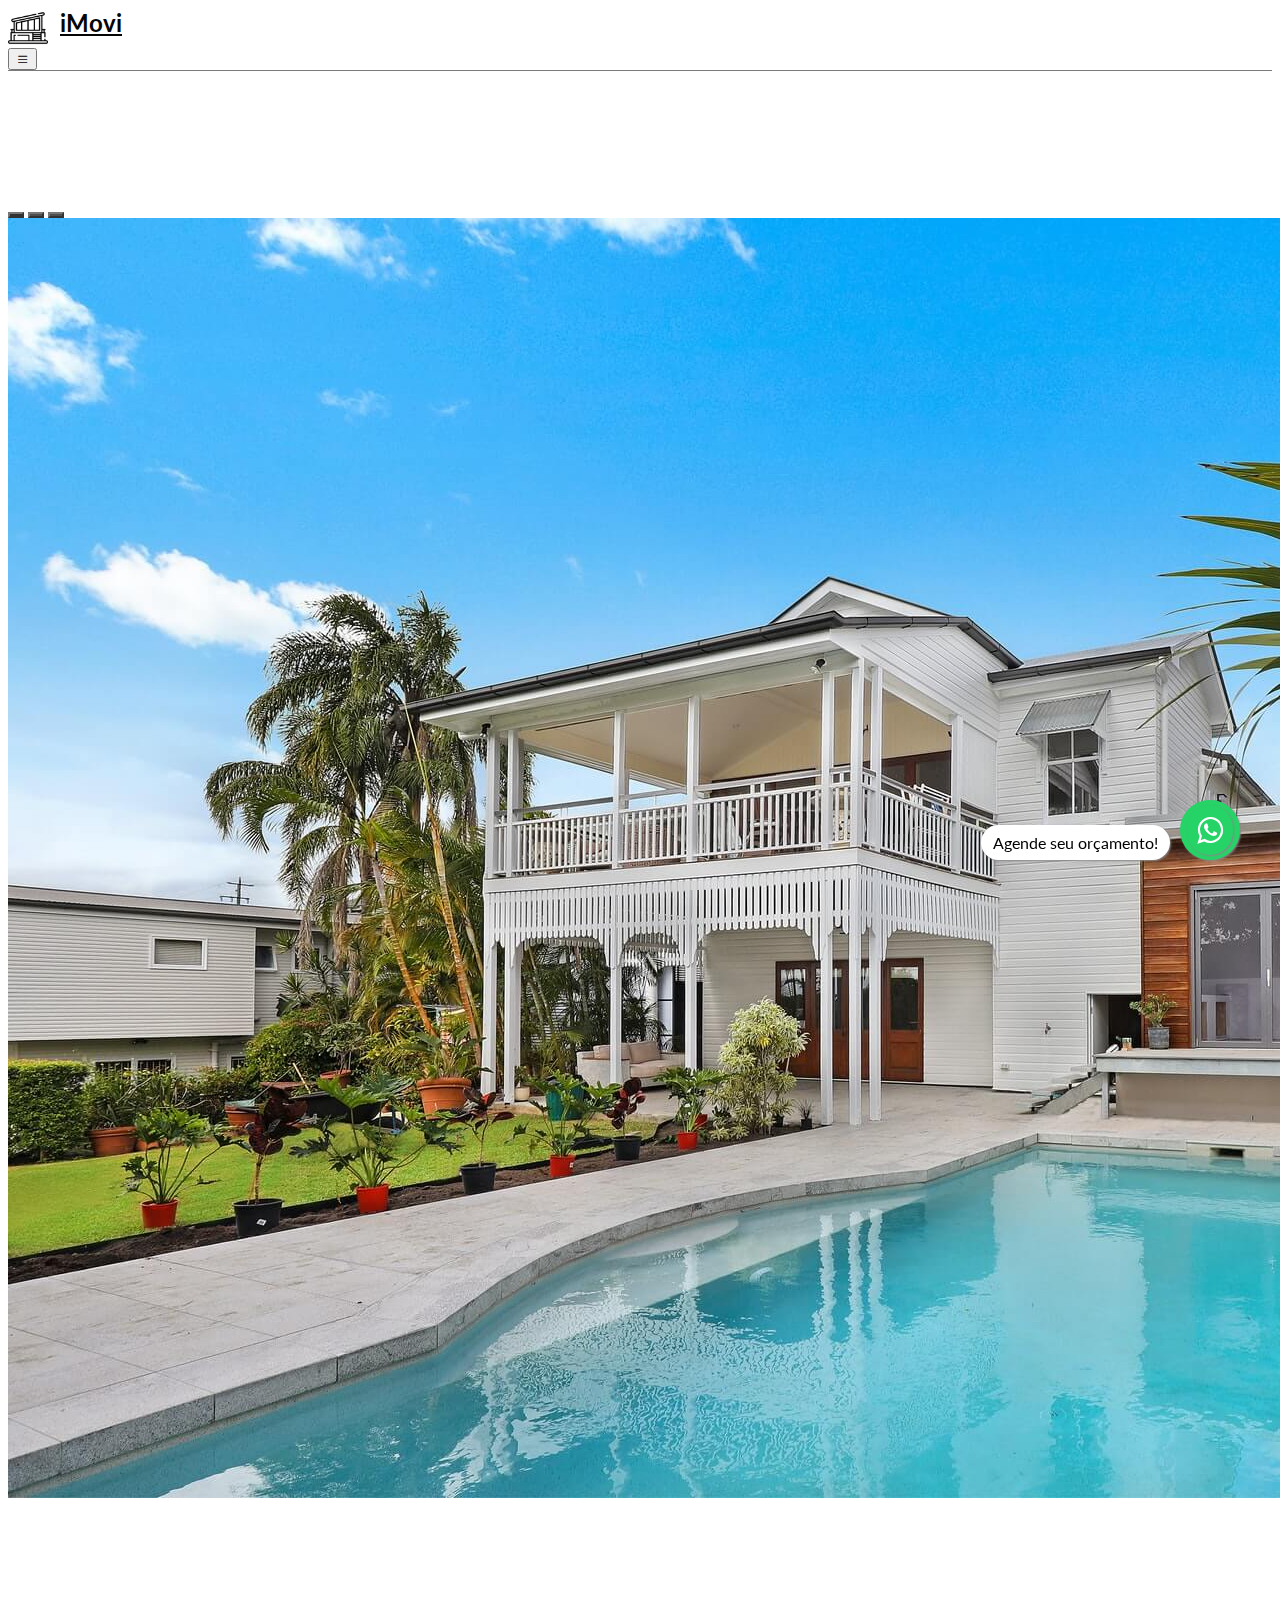
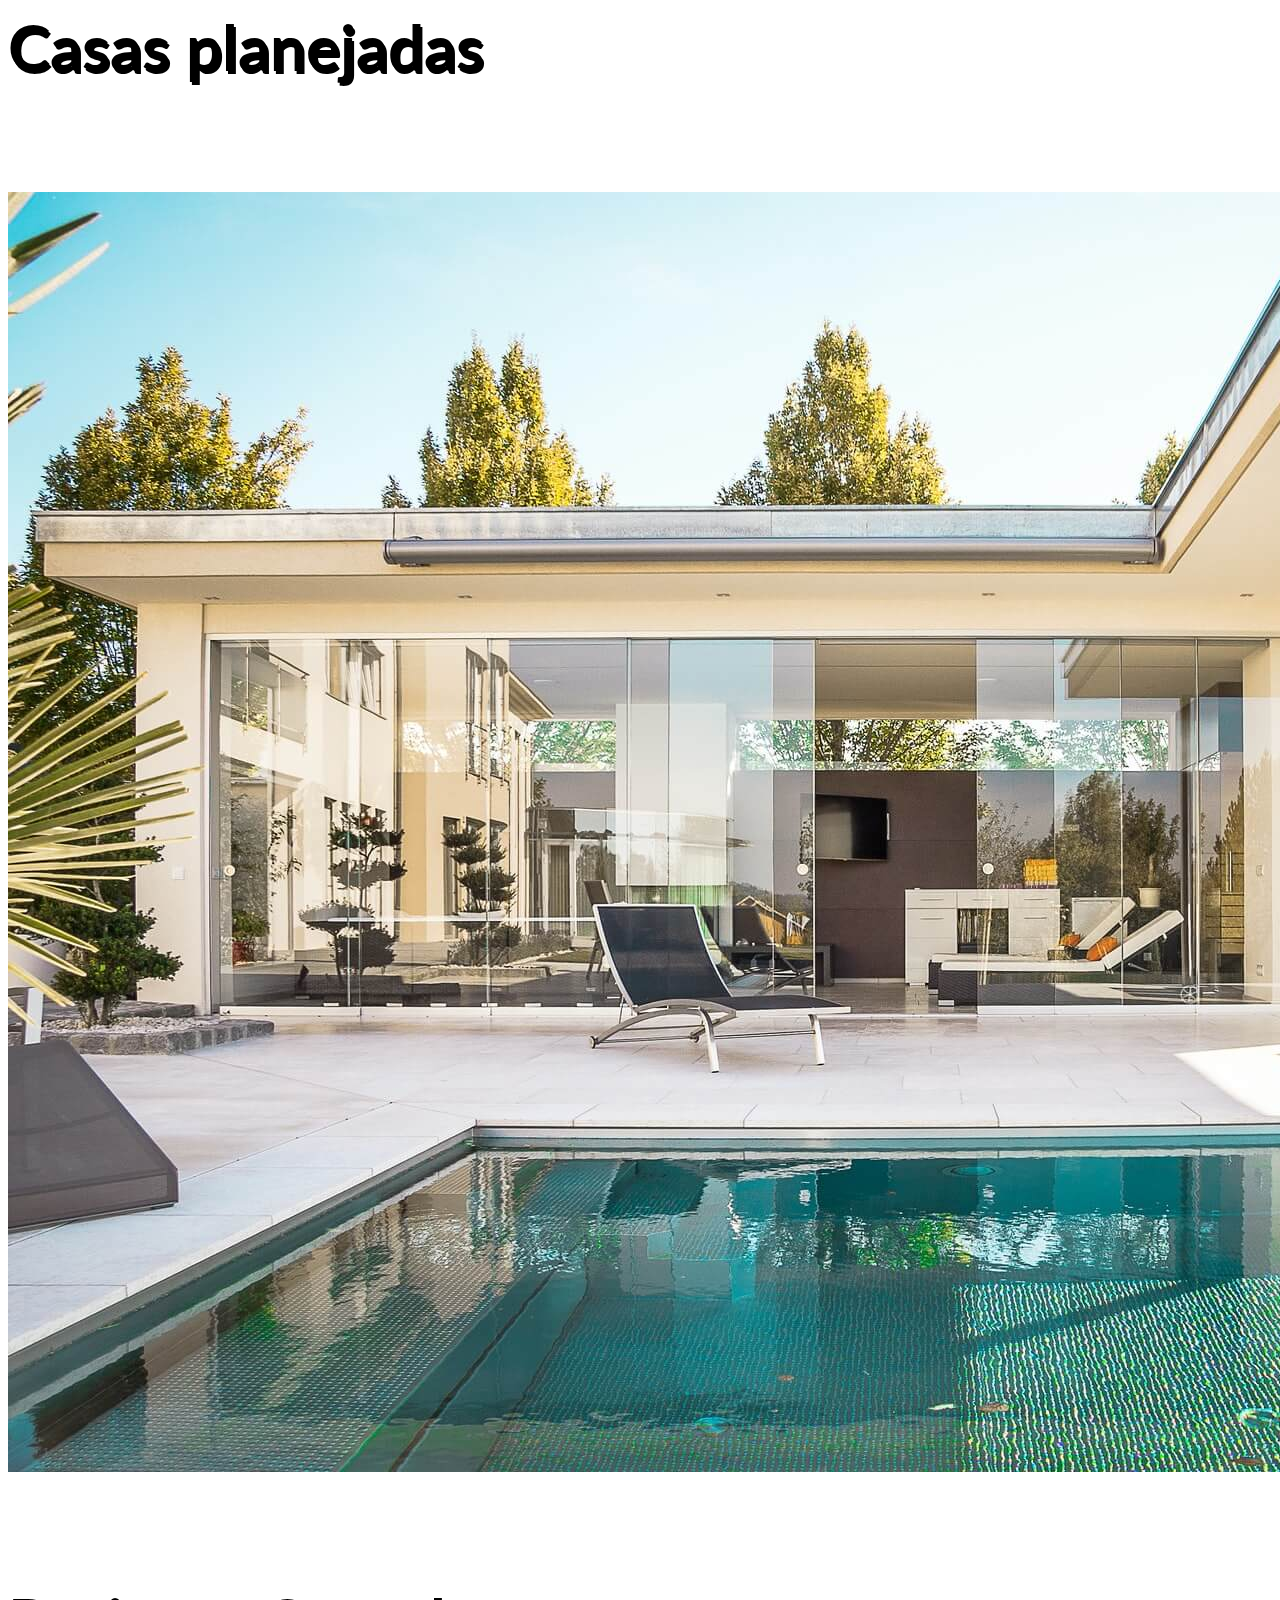
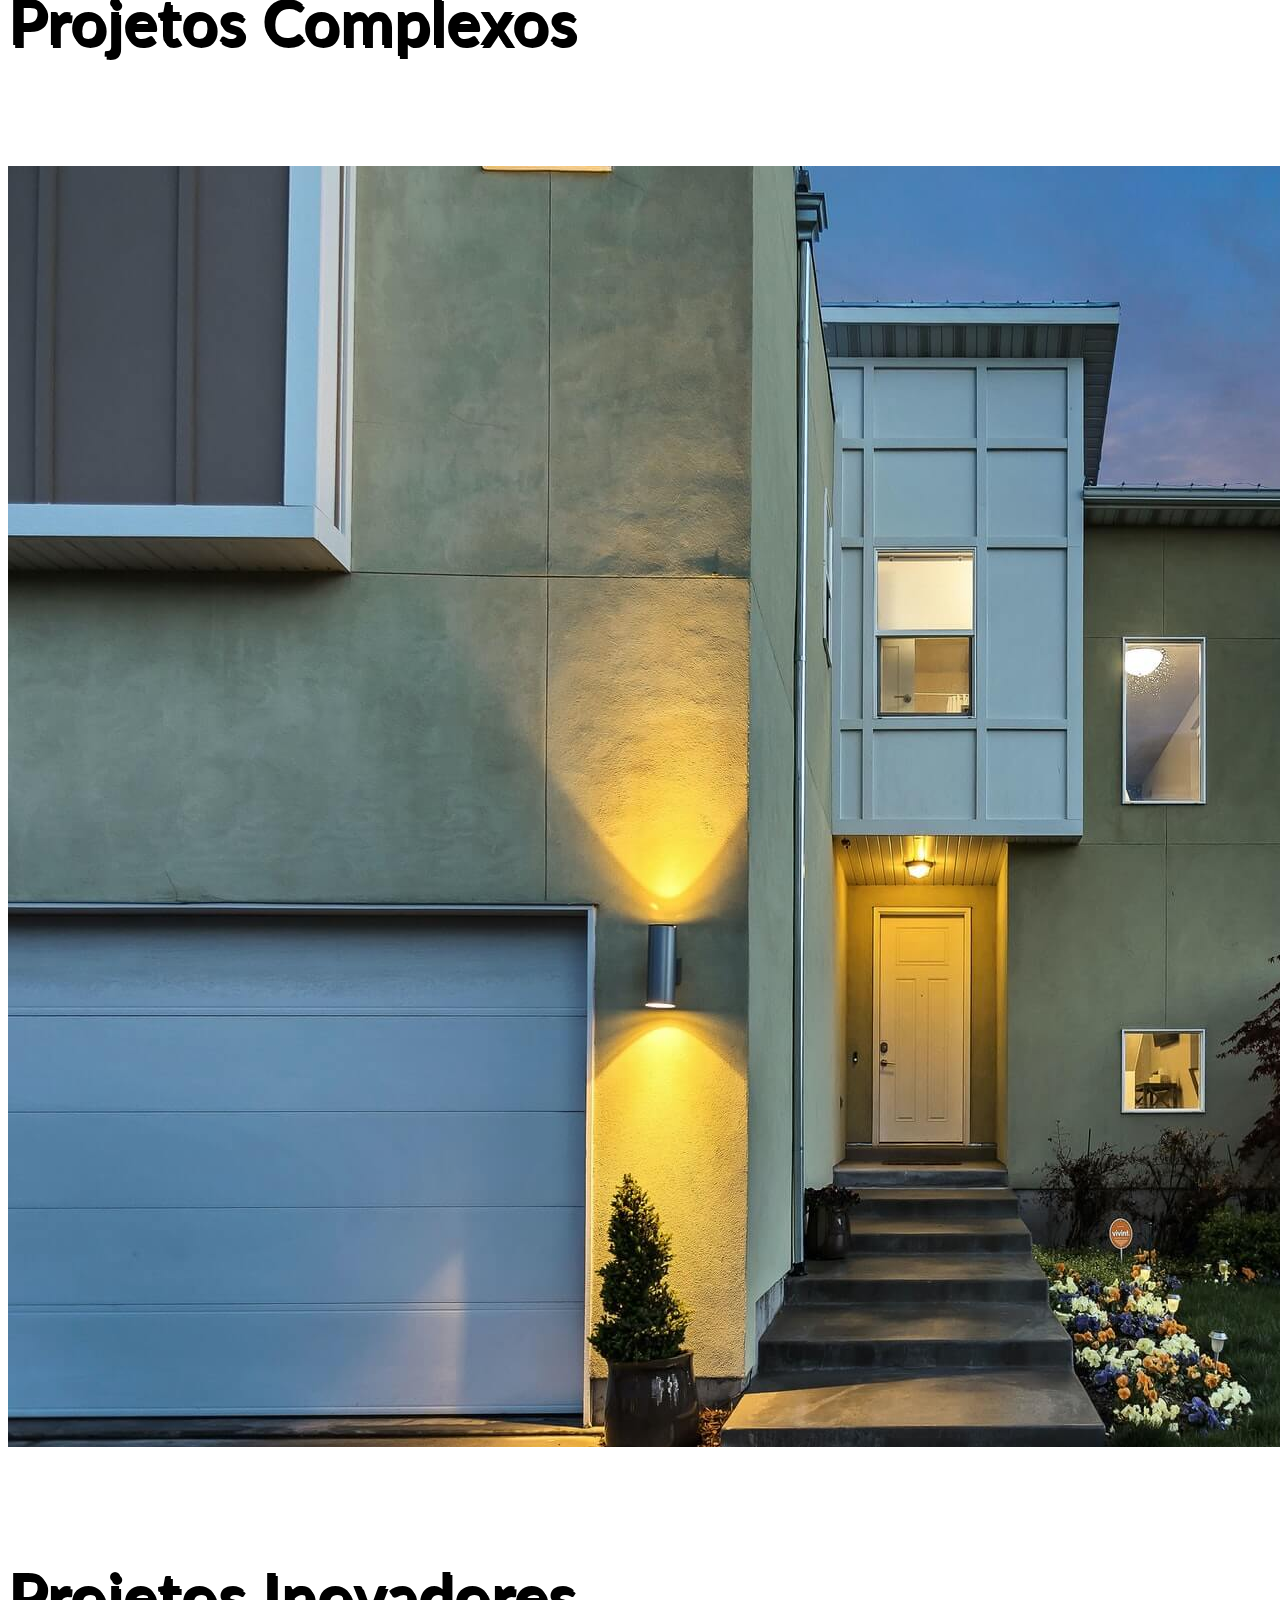
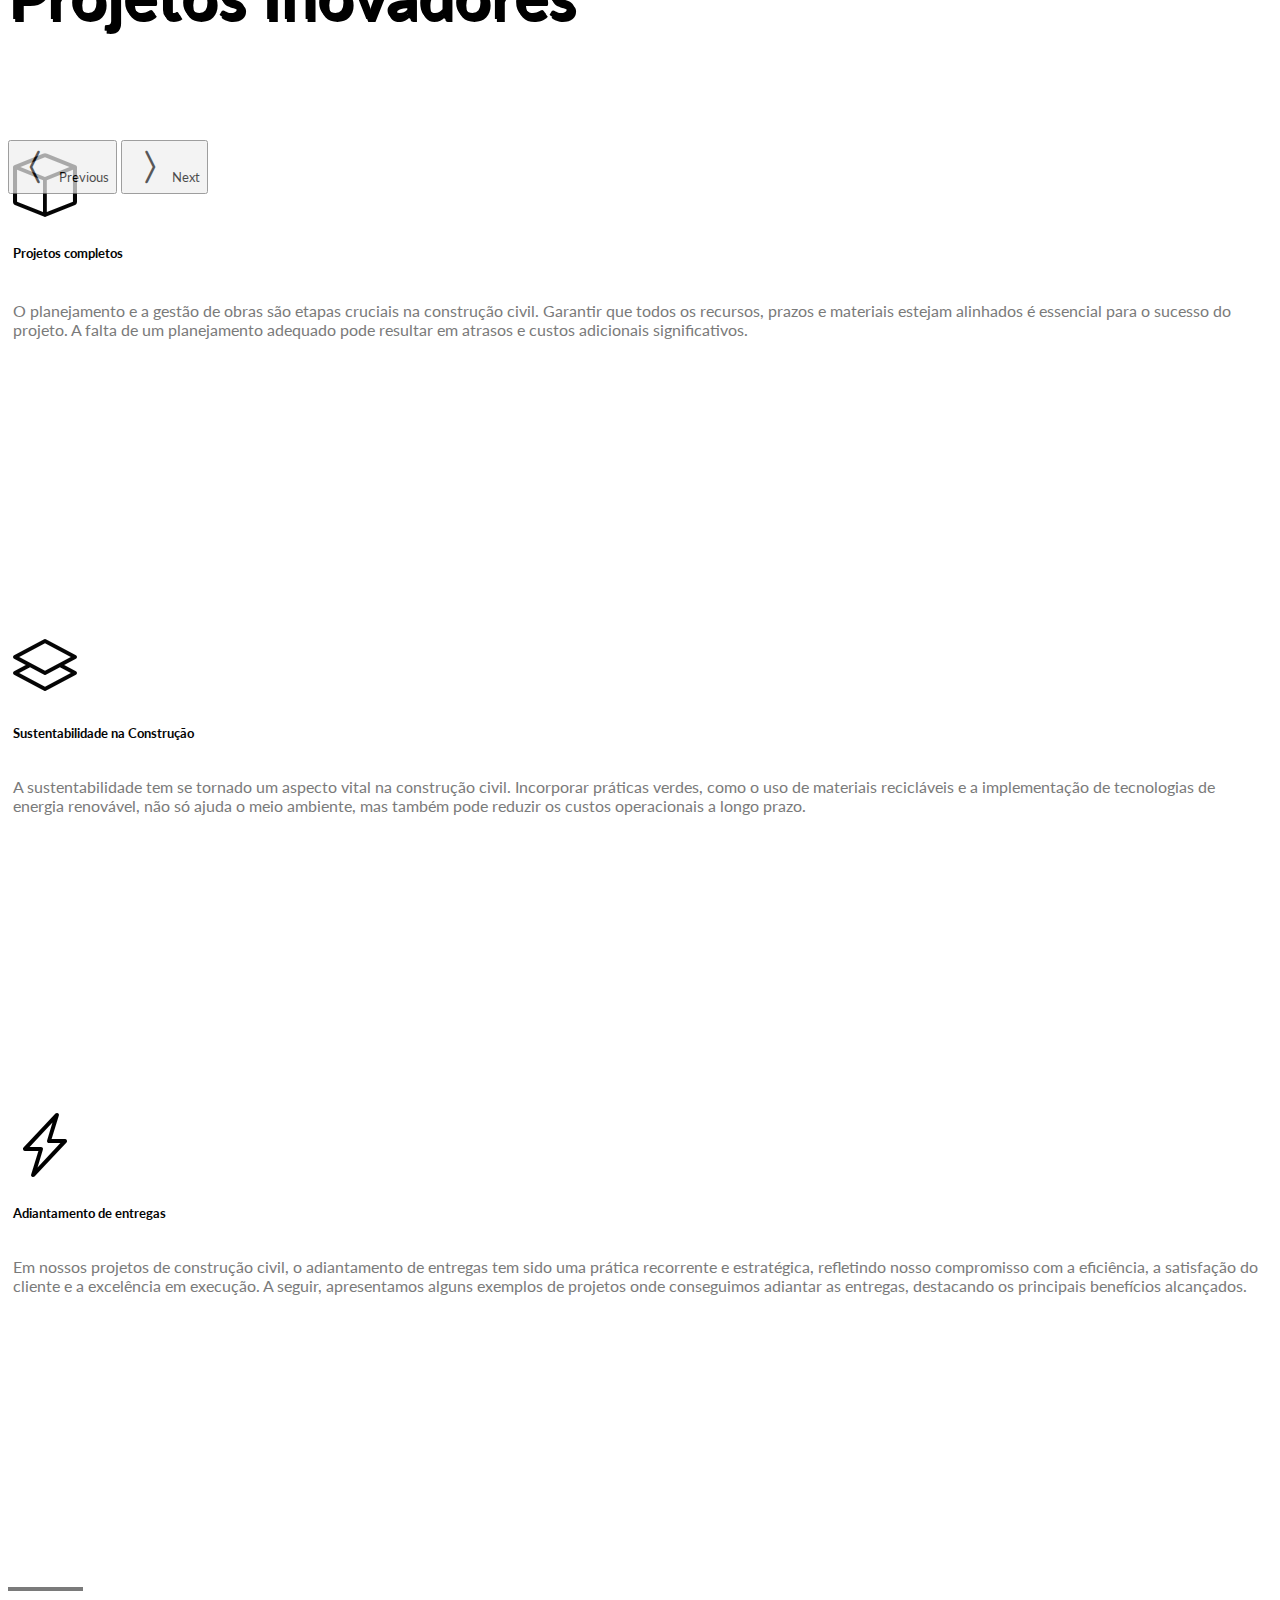
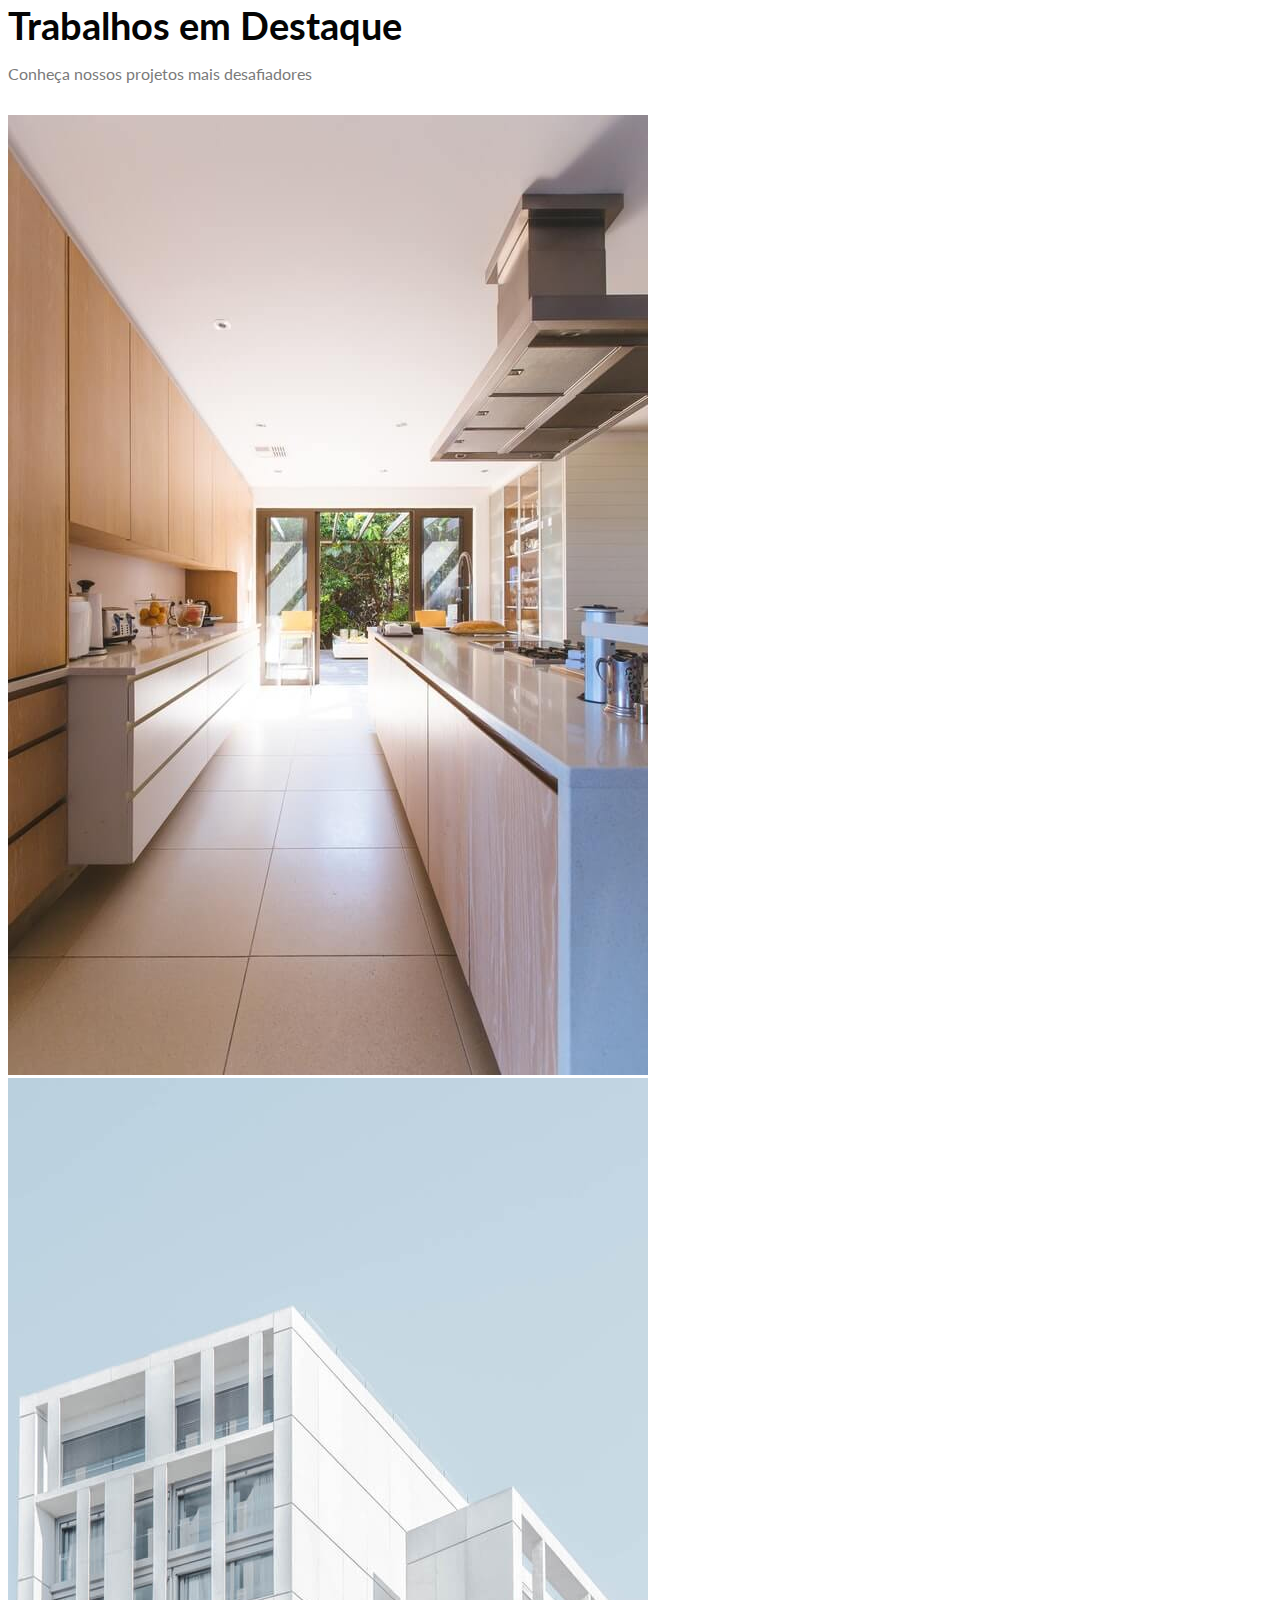
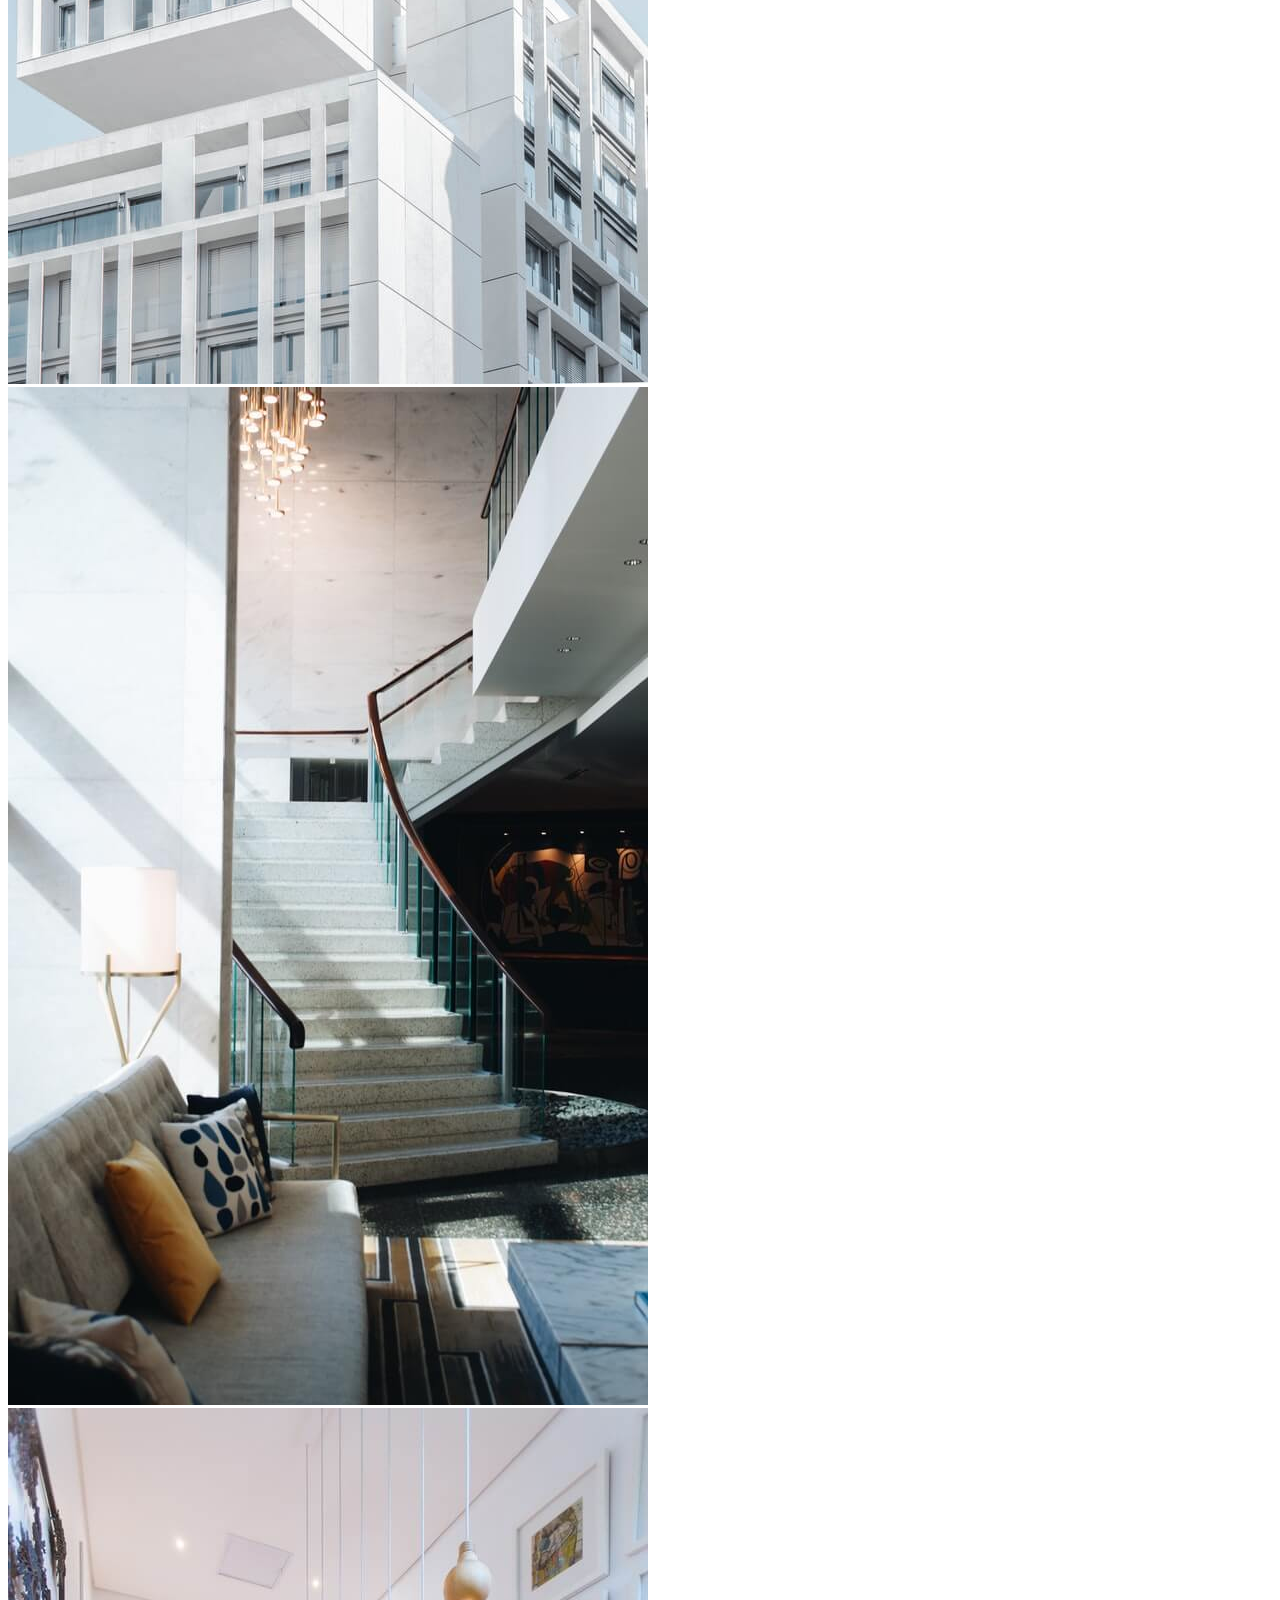
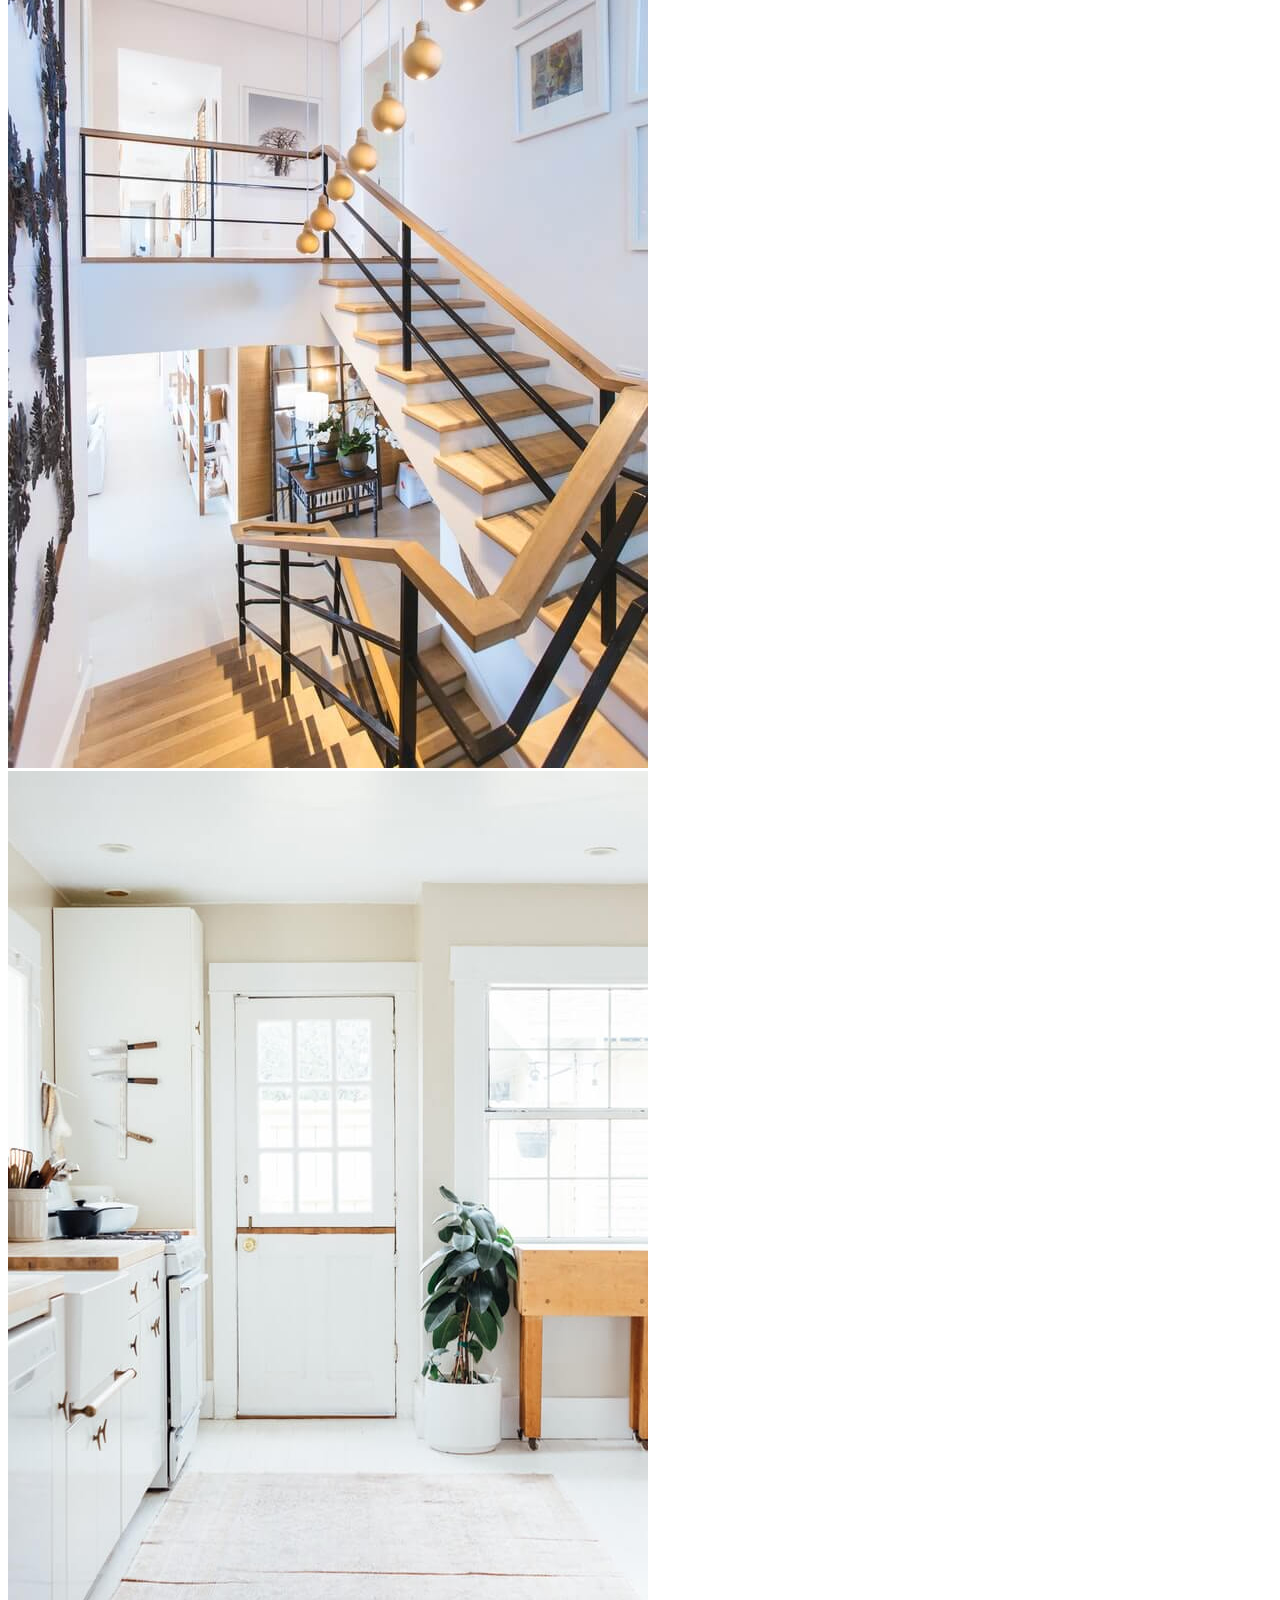
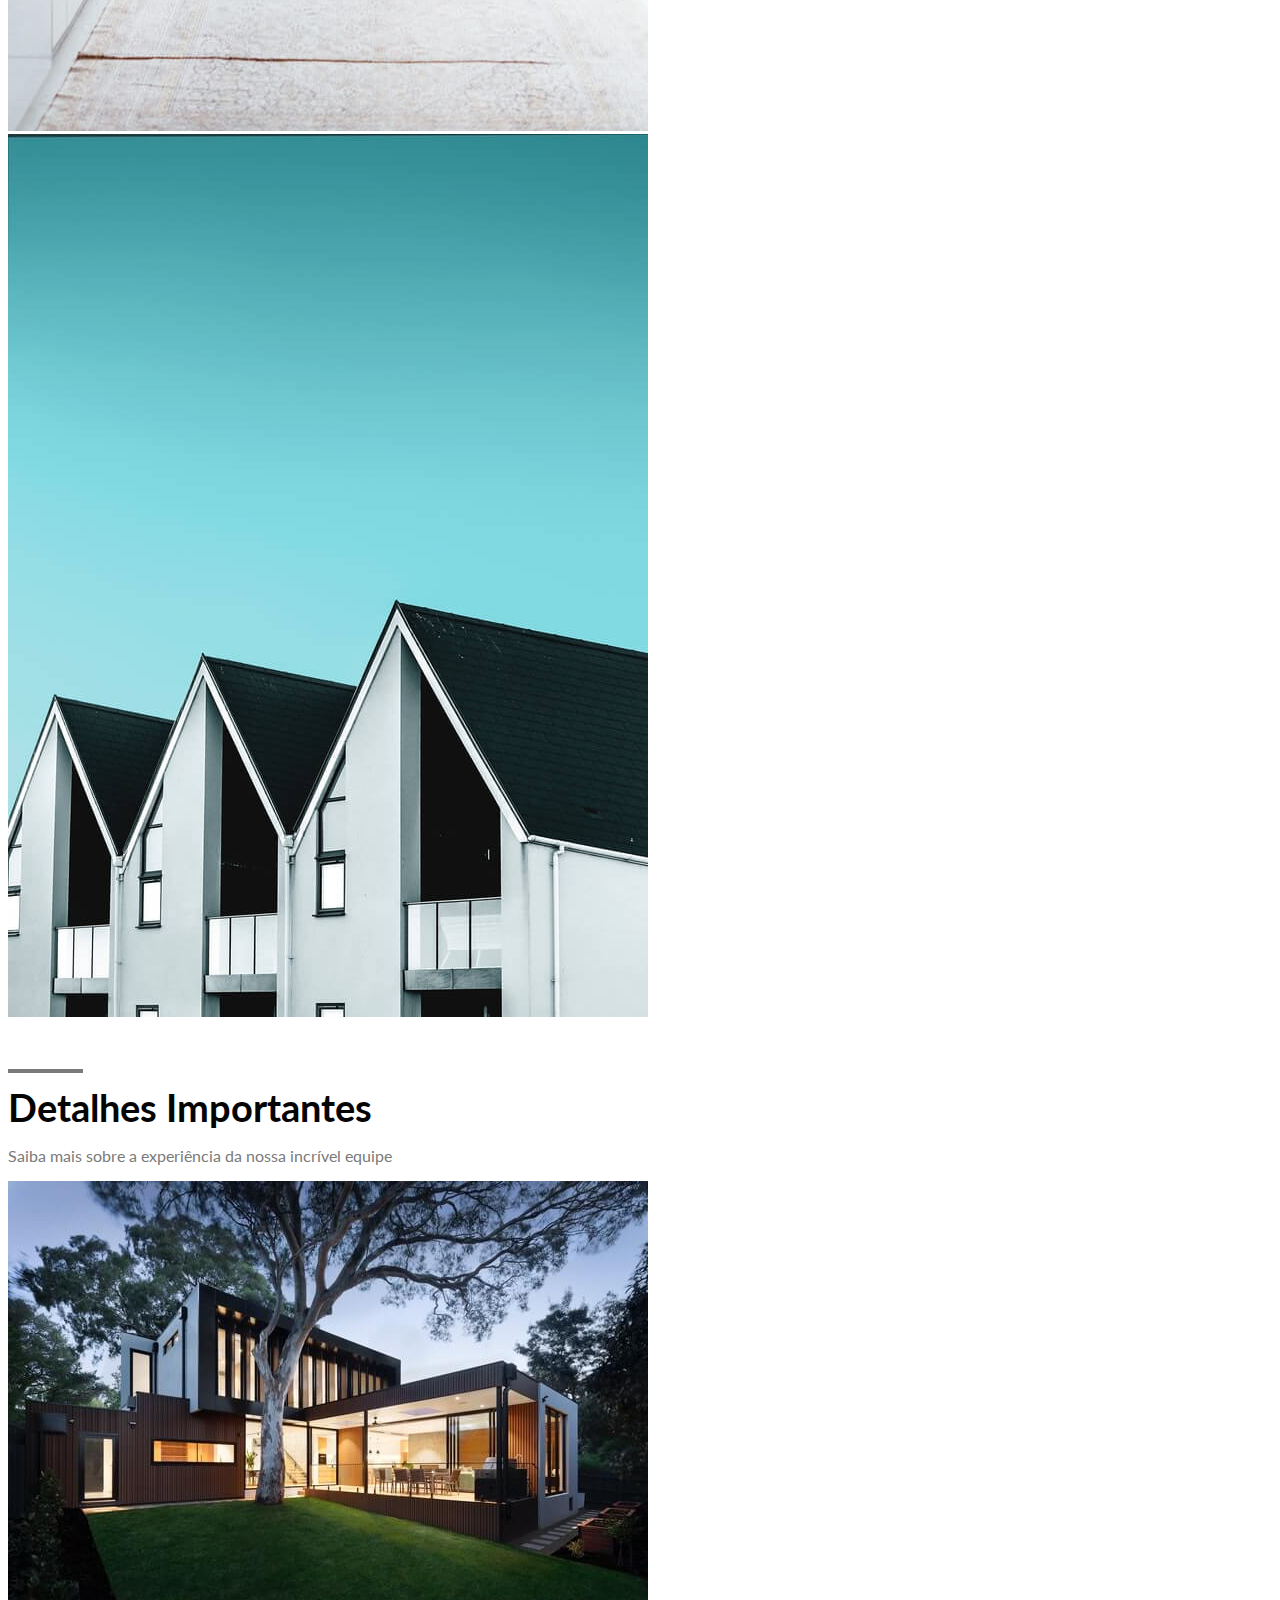
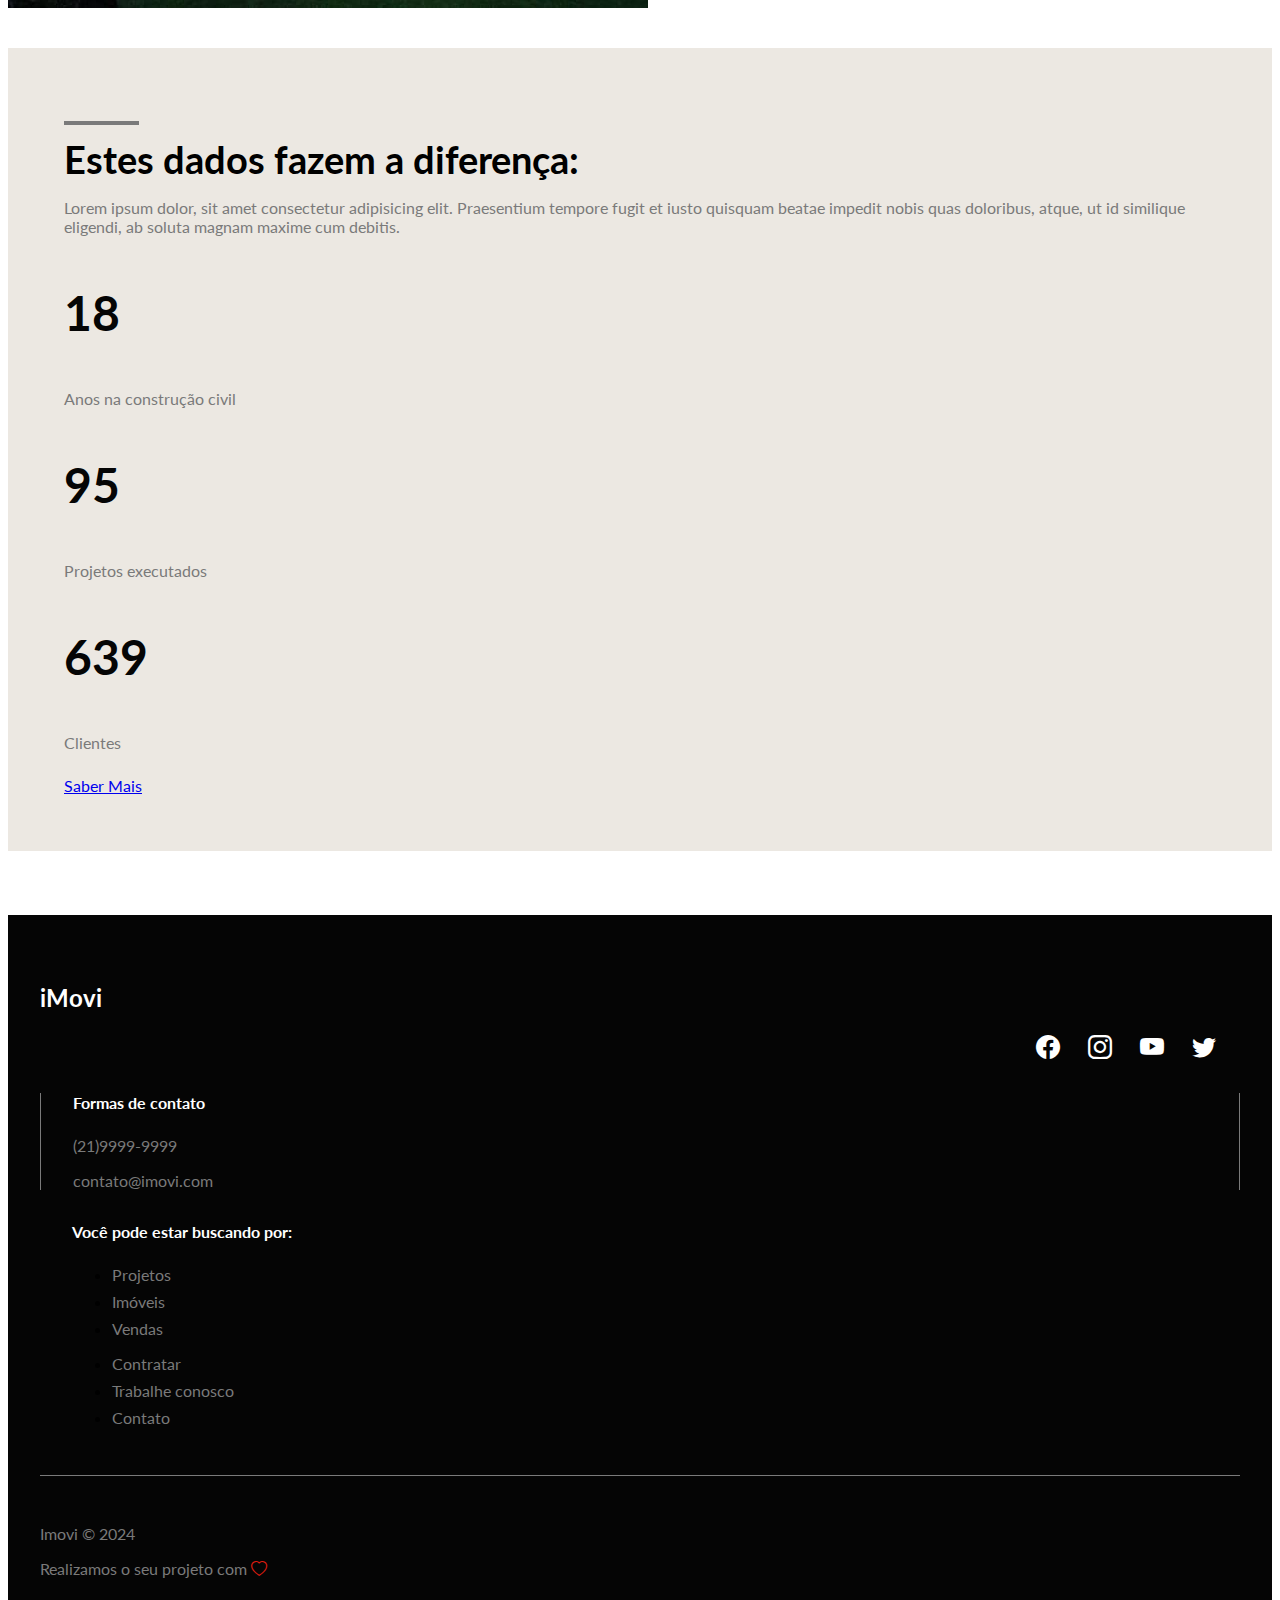
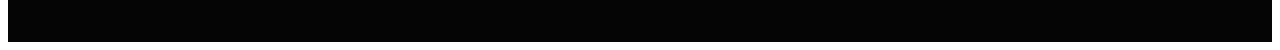
<file: index.html>
<!DOCTYPE html>
<html lang="en">
  <head>
    <meta charset="UTF-8" />
    <meta http-equiv="X-UA-Compatible" content="IE=edge" />
    <meta name="viewport" content="width=device-width, initial-scale=1.0" />
    <title>iMovi</title>
    <link rel="shortcut icon" href="img/favicon.ico" type="image/x-icon" />
    <!-- Google fonts Lato -->
    <link rel="preconnect" href="https://fonts.googleapis.com" />
    <link rel="preconnect" href="https://fonts.gstatic.com" crossorigin />
    <link
      href="https://fonts.googleapis.com/css2?family=Lato:ital,wght@0,100;0,300;0,400;0,700;0,900;1,100;1,300;1,400;1,700;1,900&display=swap"
      rel="stylesheet"
    />
    <!-- CSS Bootstrap -->
    <link
      href="https://cdn.jsdelivr.net/npm/bootstrap@5.0.2/dist/css/bootstrap.min.css"
      rel="stylesheet"
      integrity="sha384-EVSTQN3/azprG1Anm3QDgpJLIm9Nao0Yz1ztcQTwFspd3yD65VohhpuuCOmLASjC"
      crossorigin="anonymous"
    />
    <!-- Bootstrap Icons -->
    <link
      rel="stylesheet"
      href="https://cdn.jsdelivr.net/npm/bootstrap-icons@1.5.0/font/bootstrap-icons.css"
    />
    <!-- CSS do projeto -->
    <link rel="stylesheet" href="css/styles.css" />
    <!-- JavaScript Bootstrap -->
    <script
      src="https://cdn.jsdelivr.net/npm/bootstrap@5.0.2/dist/js/bootstrap.bundle.min.js"
      integrity="sha384-MrcW6ZMFYlzcLA8Nl+NtUVF0sA7MsXsP1UyJoMp4YLEuNSfAP+JcXn/tWtIaxVXM"
      crossorigin="anonymous"
    ></script>
  </head>
  <body>
    <link rel="stylesheet" href="https://cdnjs.cloudflare.com/ajax/libs/font-awesome/4.5.0/css/font-awesome.min.css">

    <div class="whatsapp-container">
      <div class="message-text">Agende seu orçamento! <a class="btn-whatsapp" href="https://wa.me/5521992649974" target="_blank">
          <i class="fa fa-whatsapp"></i>
      </a></div>
  </div>

    <!-- NAVBAR style="position:fixed;width:60px;height:60px;bottom:40px;right:40px;background-color:#25d366;color:#FFF;border-radius:50px;text-align:center;font-size:30px;box-shadow: 1px 1px 2px #888;
z-index:1000;" -->
    <nav class="navbar navbar-expand-lg fixed-top bg-primary-color" id="navbar">
      <div class="container py-3">
        <a class="navbar-brand" href="#">
          <img src="img/imovi-icon.png" alt="iMovi" />
          <span>iMovi</span>
        </a>
        <button
          class="navbar-toggler"
          type="button"
          data-bs-toggle="collapse"
          data-bs-target="#navbar-items"
          aria-controls="navbar-items"
          aria-expanded="false"
          aria-label="Toggle navigation"
        >
          <i class="bi bi-list"></i>
        </button><!--
        <div class="collapse navbar-collapse" id="navbar-items">
          <ul class="navbar-nav me-auto mb-2 mb-lg-0">
            <li class="nav-item">
              <a class="nav-link active" aria-current="page" href="#">Home</a>
            </li>
            <li class="nav-item">
              <a class="nav-link" href="#">Projetos</a>
            </li>
            <li class="nav-item">
              <a class="nav-link" href="#">Imóveis</a>
            </li>
            <li class="nav-item">
              <a class="nav-link" href="#">Contato</a>
            </li>
          </ul>
        </div>
        -->
      </div>
    </nav>
    <!-- SLIDER -->
    <div class="container" id="slider-container">
      <div id="slider" class="carousel slide" data-bs-ride="carousel">
        <div class="carousel-indicators">
          <button
            type="button"
            data-bs-target="#slider"
            data-bs-slide-to="0"
            class="active"
            aria-current="true"
            aria-label="Slide 1"
          ></button>
          <button
            type="button"
            data-bs-target="#slider"
            data-bs-slide-to="1"
            aria-label="Slide 2"
          ></button>
          <button
            type="button"
            data-bs-target="#slider"
            data-bs-slide-to="2"
            aria-label="Slide 3"
          ></button>
        </div>
        <div class="carousel-inner">
          <div class="carousel-item active">
            <img src="img/banner-1.jpg" class="d-block w-100" alt="Casa 1" />
            <div class="carousel-caption">
              <h5>Casas planejadas</h5>
              
            </div>
          </div>
          <div class="carousel-item">
            <img src="img/banner-2.jpg" class="d-block w-100" alt="Casa 2" />
            <div class="carousel-caption">
              <h5>Projetos Complexos</h5>
              <!-- <a href="#" class="btn btn-dark">Ver Projeto</a> -->
            </div>
          </div>
          <div class="carousel-item">
            <img src="img/banner-3.jpg" class="d-block w-100" alt="Casa 3" />
            <div class="carousel-caption">
              <h5>Projetos Inovadores</h5>
              <!-- <a href="#" class="btn btn-dark">Ver Projeto</a> -->
            </div>
          </div>
        </div>
        <button
          class="carousel-control-prev"
          type="button"
          data-bs-target="#slider"
          data-bs-slide="prev"
        >
          <i class="bi bi-chevron-compact-left"></i>
          <span class="visually-hidden">Previous</span>
        </button>
        <button
          class="carousel-control-next"
          type="button"
          data-bs-target="#slider"
          data-bs-slide="next"
        >
          <i class="bi bi-chevron-compact-right"></i>
          <span class="visually-hidden">Next</span>
        </button>
      </div>
      <div class="col-12 col-md-10 offset-md-1" id="mini-banners">
        <div class="row">
          <div class="col-12 col-md-4">
            <div class="card text-center">
              <i class="bi bi-box primary-color"></i>
              <div class="card-body">
                <h5 class="card-title primary-color">Projetos completos</h5>
                <p class="card-text secondary-color" style="margin-top: 20px;">
                  O planejamento e a gestão de obras são etapas cruciais na construção civil. Garantir que todos os recursos, prazos e materiais estejam alinhados é essencial para o sucesso do projeto. A falta de um planejamento adequado pode resultar em atrasos e custos adicionais significativos.
                </p>
                
              </div>
            </div>
          </div>
          <div class="col-12 col-md-4">
            <div class="card text-center">
              <i class="bi bi-layers primary-color"></i>
              <div class="card-body">
                <h5 class="card-title primary-color">Sustentabilidade na Construção
                </h5>
                <p class="card-text secondary-color">
                  A sustentabilidade tem se tornado um aspecto vital na construção civil. Incorporar práticas verdes, como o uso de materiais recicláveis e a implementação de tecnologias de energia renovável, não só ajuda o meio ambiente, mas também pode reduzir os custos operacionais a longo prazo.
                </p>
                
              </div>
            </div>
          </div>
          <div class="col-12 col-md-4">
            <div class="card text-center">
              <i class="bi bi-lightning-charge"></i>
              <div class="card-body primary-color">
                <h5 class="card-title primary-color">
                  Adiantamento de entregas
                </h5>
                <p class="card-text secondary-color">
                  Em nossos projetos de construção civil, o adiantamento de entregas tem sido uma prática recorrente e estratégica, refletindo nosso compromisso com a eficiência, a satisfação do cliente e a excelência em execução. A seguir, apresentamos alguns exemplos de projetos onde conseguimos adiantar as entregas, destacando os principais benefícios alcançados.
                </p>
                
              </div>
            </div>
          </div>
        </div>
      </div>
    </div>
    <!-- DESTAQUES -->
    <div class="container" id="featured-container">
      <div class="col-12">
        <h2 class="title primary-color">Trabalhos em Destaque</h2>
        <p class="subtitle secondary-color">
          Conheça nossos projetos mais desafiadores
        </p>
      </div>
      <div class="col-12" id="featured-images">
        <div class="row g-4">
          <div class="col-12 col-md-4">
            <img src="img/project-1.jpg" alt="Projeto 1" class="img-fluid" />
            <div class="banner-content">
              <p class="secondary-color">Categoria</p>
              <h3>Nome do seu Projeto</h3>
            </div>
          </div>
          <div class="col-12 col-md-4">
            <img src="img/project-2.jpg" alt="Projeto 2" class="img-fluid" />
            <div class="banner-content">
              <p class="secondary-color">Categoria</p>
              <h3>Nome do seu Projeto</h3>
            </div>
          </div>
          <div class="col-12 col-md-4">
            <img src="img/project-3.jpg" alt="Projeto 3" class="img-fluid" />
            <div class="banner-content">
              <p class="secondary-color">Categoria</p>
              <h3>Nome do seu Projeto</h3>
            </div>
          </div>
          <div class="col-12 col-md-4">
            <img src="img/project-4.jpg" alt="Projeto 4" class="img-fluid" />
            <div class="banner-content">
              <p class="secondary-color">Categoria</p>
              <h3>Nome do seu Projeto</h3>
            </div>
          </div>
          <div class="col-12 col-md-4">
            <img src="img/project-5.jpg" alt="Projeto 5" class="img-fluid" />
            <div class="banner-content">
              <p class="secondary-color">Categoria</p>
              <h3>Nome do seu Projeto</h3>
            </div>
          </div>
          <div class="col-12 col-md-4">
            <img src="img/project-6.jpg" alt="Projeto 6" class="img-fluid" />
            <div class="banner-content">
              <p class="secondary-color">Categoria</p>
              <h3>Nome do seu Projeto</h3>
            </div>
          </div>
        </div>
      </div>
    </div>
    <!-- INFO -->
    <div class="container" id="info-container">
      <div class="col-12">
        <h2 class="title primary-color">Detalhes Importantes</h2>
        <p class="subtitle secondary-color">
          Saiba mais sobre a experiência da nossa incrível equipe
        </p>
      </div>
      <div class="col-12">
        <div class="row">
          <div class="col-12 col-md-5" id="info-banner">
            <img src="img/infobanner.jpg" alt="Informações" class="img-fluid" />
          </div>
          <div class="col-12 col-md-7 bg-secondary-color" id="info-content">
            <div class="row">
              <div class="col-12">
                <h2 class="title">Estes dados fazem a diferença:</h2>
                <p class="subtitle secondary-color">
                  Lorem ipsum dolor, sit amet consectetur adipisicing elit.
                  Praesentium tempore fugit et iusto quisquam beatae impedit
                  nobis quas doloribus, atque, ut id similique eligendi, ab
                  soluta magnam maxime cum debitis.
                </p>
              </div>
              <div class="col-12" id="info-numbers">
                <div class="row">
                  <div class="col-4">
                    <h3 class="primary-color">18</h3>
                    <p class="secondary-color">Anos na construção civil</p>
                  </div>
                  <div class="col-4">
                    <h3 class="primary-color">95</h3>
                    <p class="secondary-color">Projetos executados</p>
                  </div>
                  <div class="col-4">
                    <h3 class="primary-color">639</h3>
                    <p class="secondary-color">Clientes</p>
                  </div>
                </div>
              </div>
              <div class="col-12">
                <a class="btn btn-dark" href="https://wa.me/5521976548172" target="_blank">Saber Mais</a>
                </a>
              </div>
            </div>
          </div>
        </div>
      </div>
    </div>
    <!-- FOOTER -->
    <footer class="container-fluid bg-dark-color" id="footer">
      <div class="container">
        <div class="row">
          <!-- FOOTER TOP -->
          <div class="col-12" id="footer-top">
            <div class="row justify-content-between">
              <div class="col-4">
                <h2>
                  iMovi
                </h2>
              </div>
              <div class="col-4" id="social-icons">
                <i class="bi bi-facebook"></i>
                <i class="bi bi-instagram"></i>
                <i class="bi bi-youtube"></i>
                <i class="bi bi-twitter"></i>
              </div>
            </div>
          </div>
          <!-- FOOTER DETAILS -->
          <div class="col-12" id="footer-details">
            
            <div class="row">
              <!-- 
              <div class="col-12 col-md-4" id="news-container">
                <h4>Fique por dentro das novidades</h4>
                <p class="secondary-color">
                  Inscreva-se para saber em primeira mão
                </p>
                <form>
                  <div class="mb-3">
                    <input
                      type="email"
                      class="form-control"
                      placeholder="Digite o seu e-mail"
                    />
                  </div>
                  <button class="btn btn-dark">Inscrever</button>
                </form>
              </div>
              -->
              <div class="col-12 col-md-4" id="contact-container">
                <h4>Formas de contato</h4>
                <p class="secondary-color">(21)9999-9999</p>
                <p class="secondary-color">contato@imovi.com</p>
              </div>
              <div class="col-12 col-md-4" id="links-container">
                <div class="row">
                  <h4>Você pode estar buscando por:</h4>
                  <div class="col-6">
                    <ul class="list-unstyled">
                      <li><a href="#" class="secondary-color">Projetos</a></li>
                      <li><a href="#" class="secondary-color">Imóveis</a></li>
                      <li><a href="#" class="secondary-color">Vendas</a></li>
                    </ul>
                  </div>
                  <div class="col-6">
                    <ul class="list-unstyled">
                      <li><a href="#" class="secondary-color">Contratar</a></li>
                      <li>
                        <a href="#" class="secondary-color">Trabalhe conosco</a>
                      </li>
                      <li><a href="#" class="secondary-color">Contato</a></li>
                    </ul>
                  </div>
                </div>
              </div>
            </div>
          </div>
          <!-- FOOTER BOTTOM -->
          <div class="col-12" id="footer-bottom">
            <div class="row justify-content-between">
              <div class="col-12 col-md-3">
                <p class="secondary-color">Imovi &copy; 2024</p>
              </div>
              <div class="col-12 col-md-3">
                <p class="secondary-color">
                  Realizamos o seu projeto com
                  <i class="bi bi-heart"></i>
                </p>
              </div>
            </div>
          </div>
        </div>
      </div>
    </footer>
  </body>
</html>
</file>
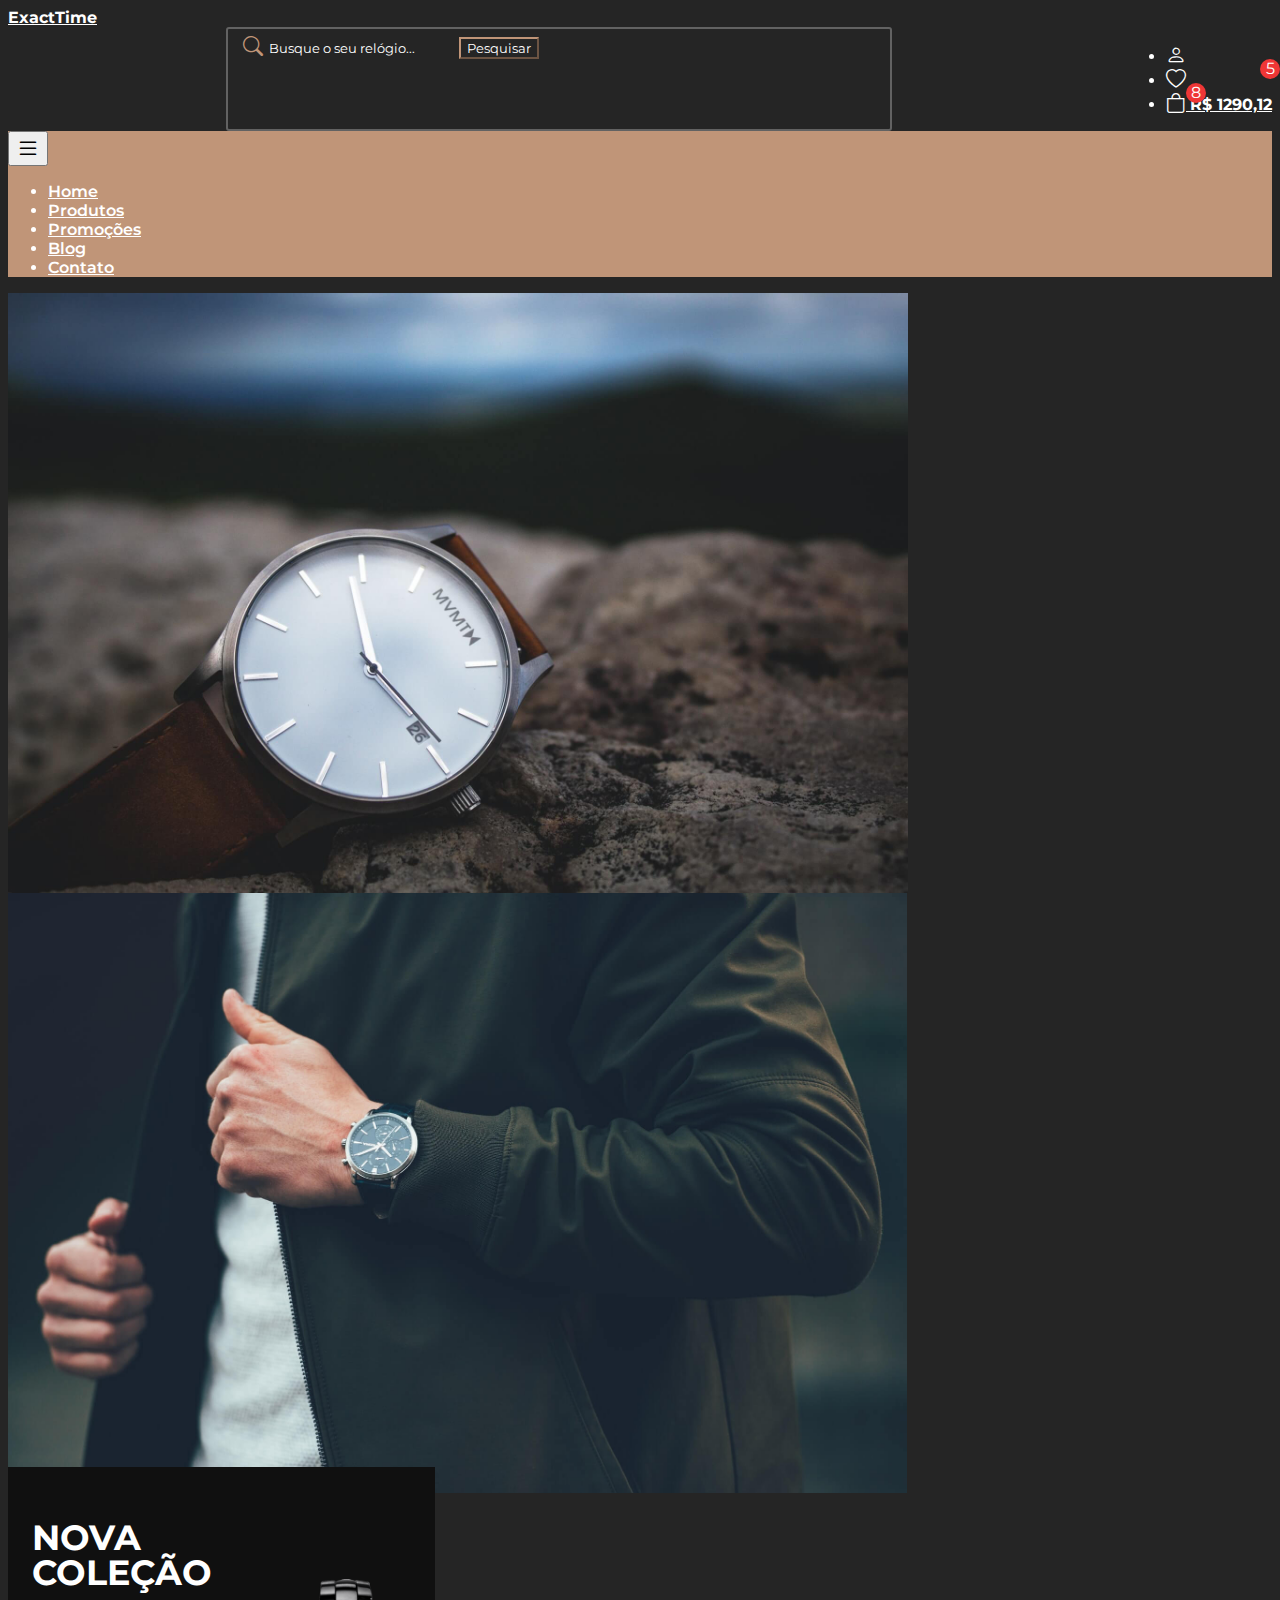
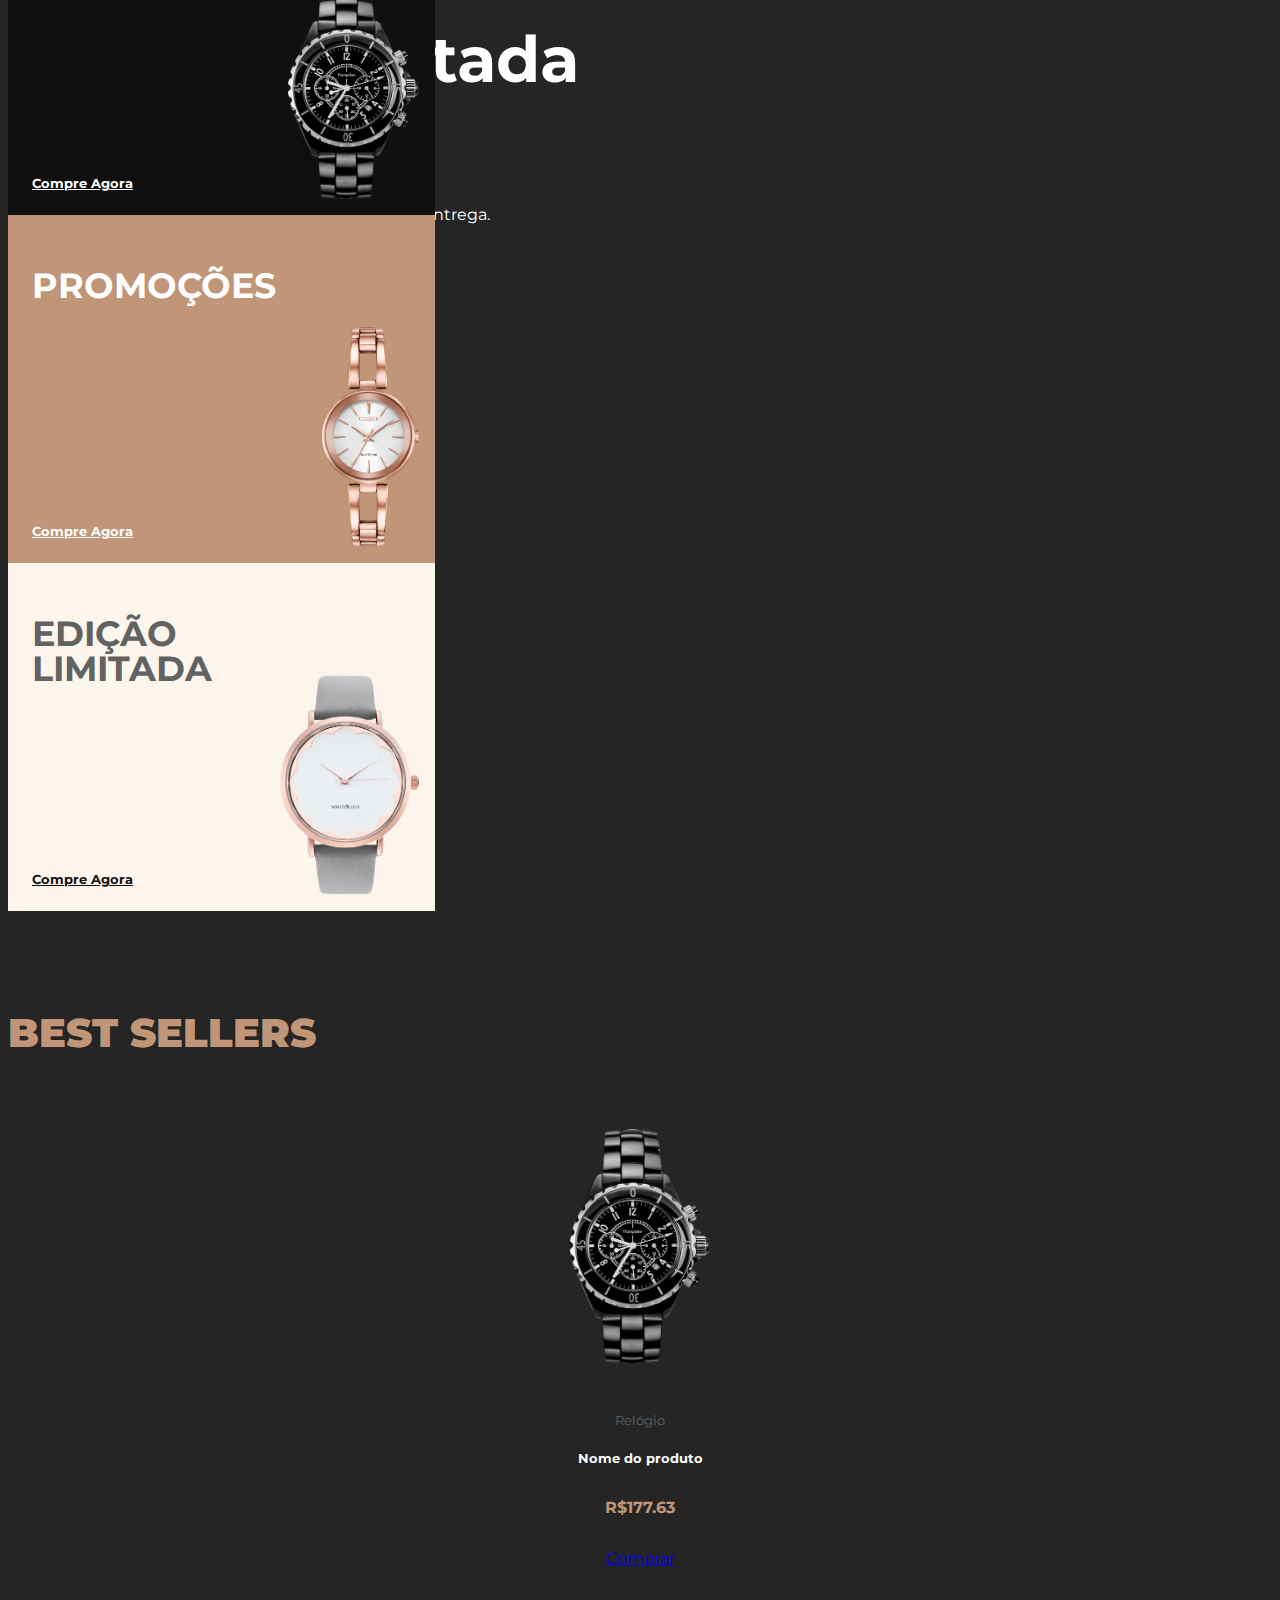
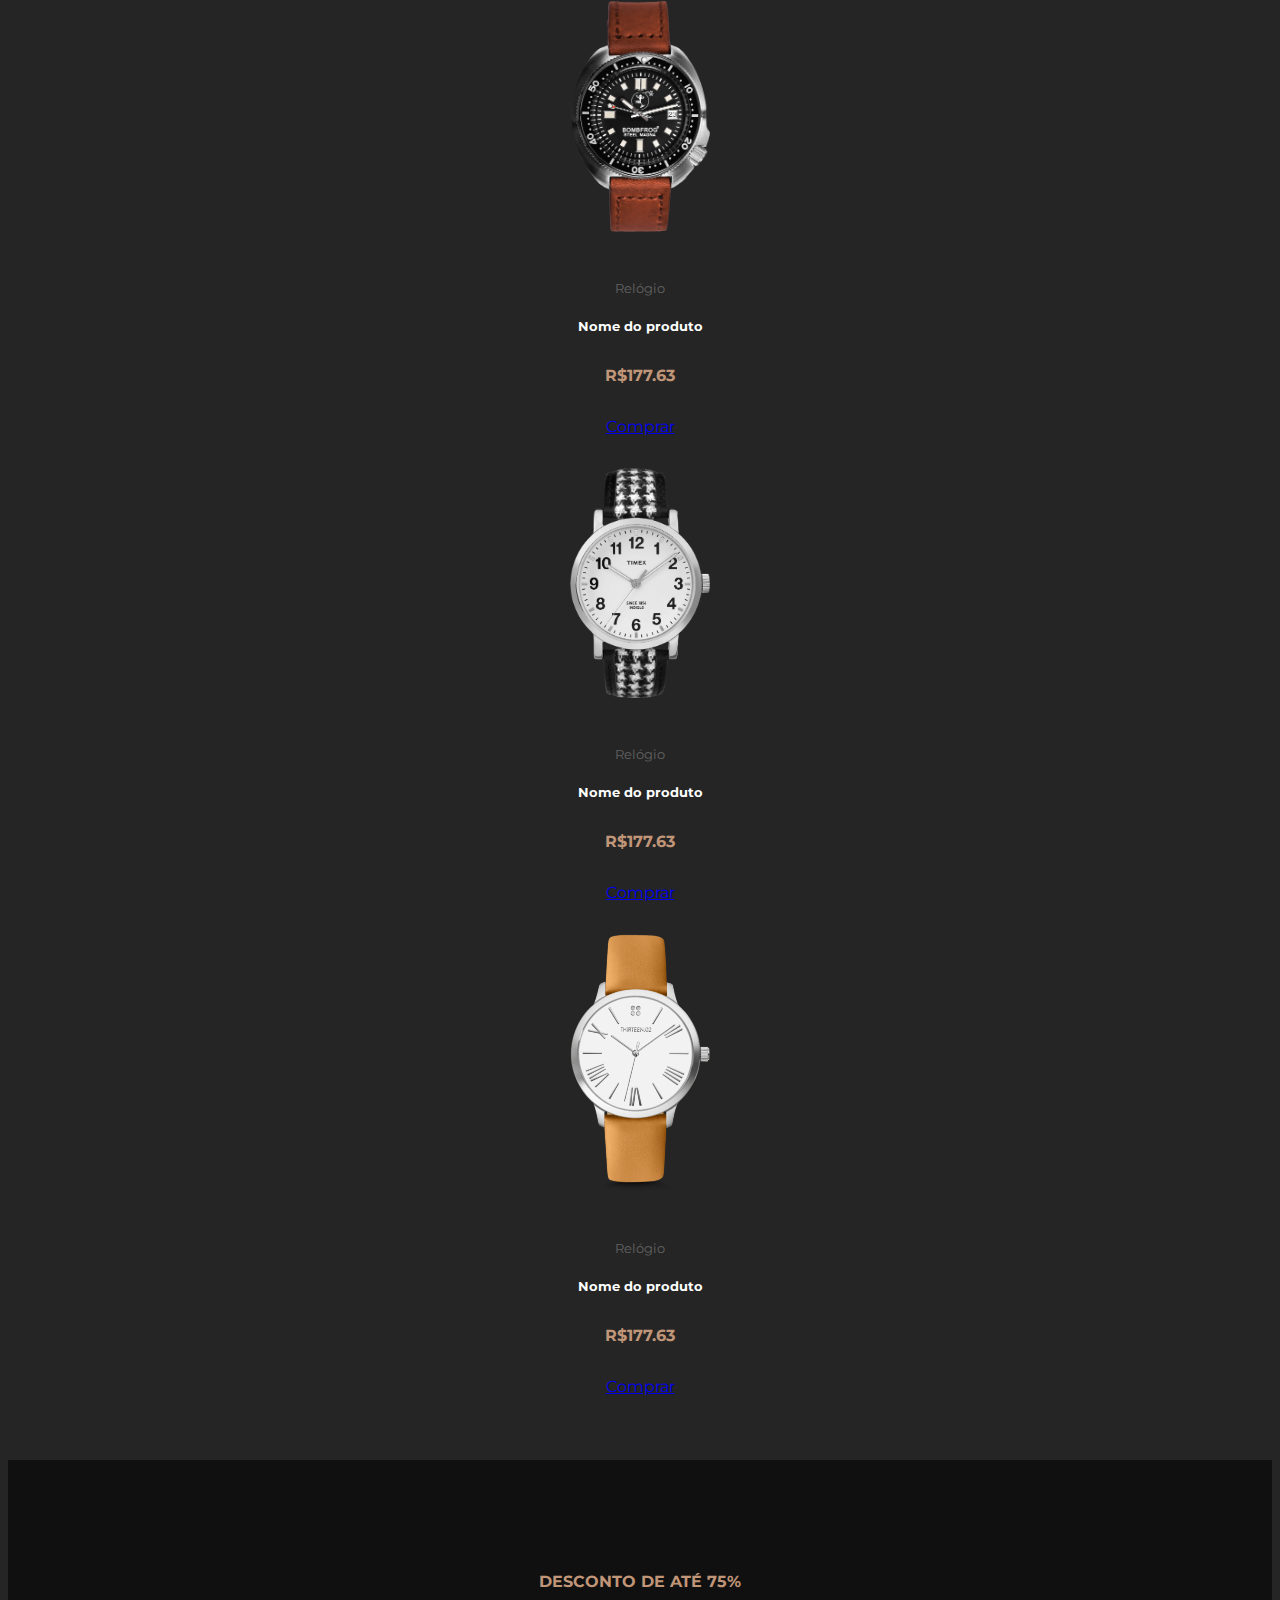
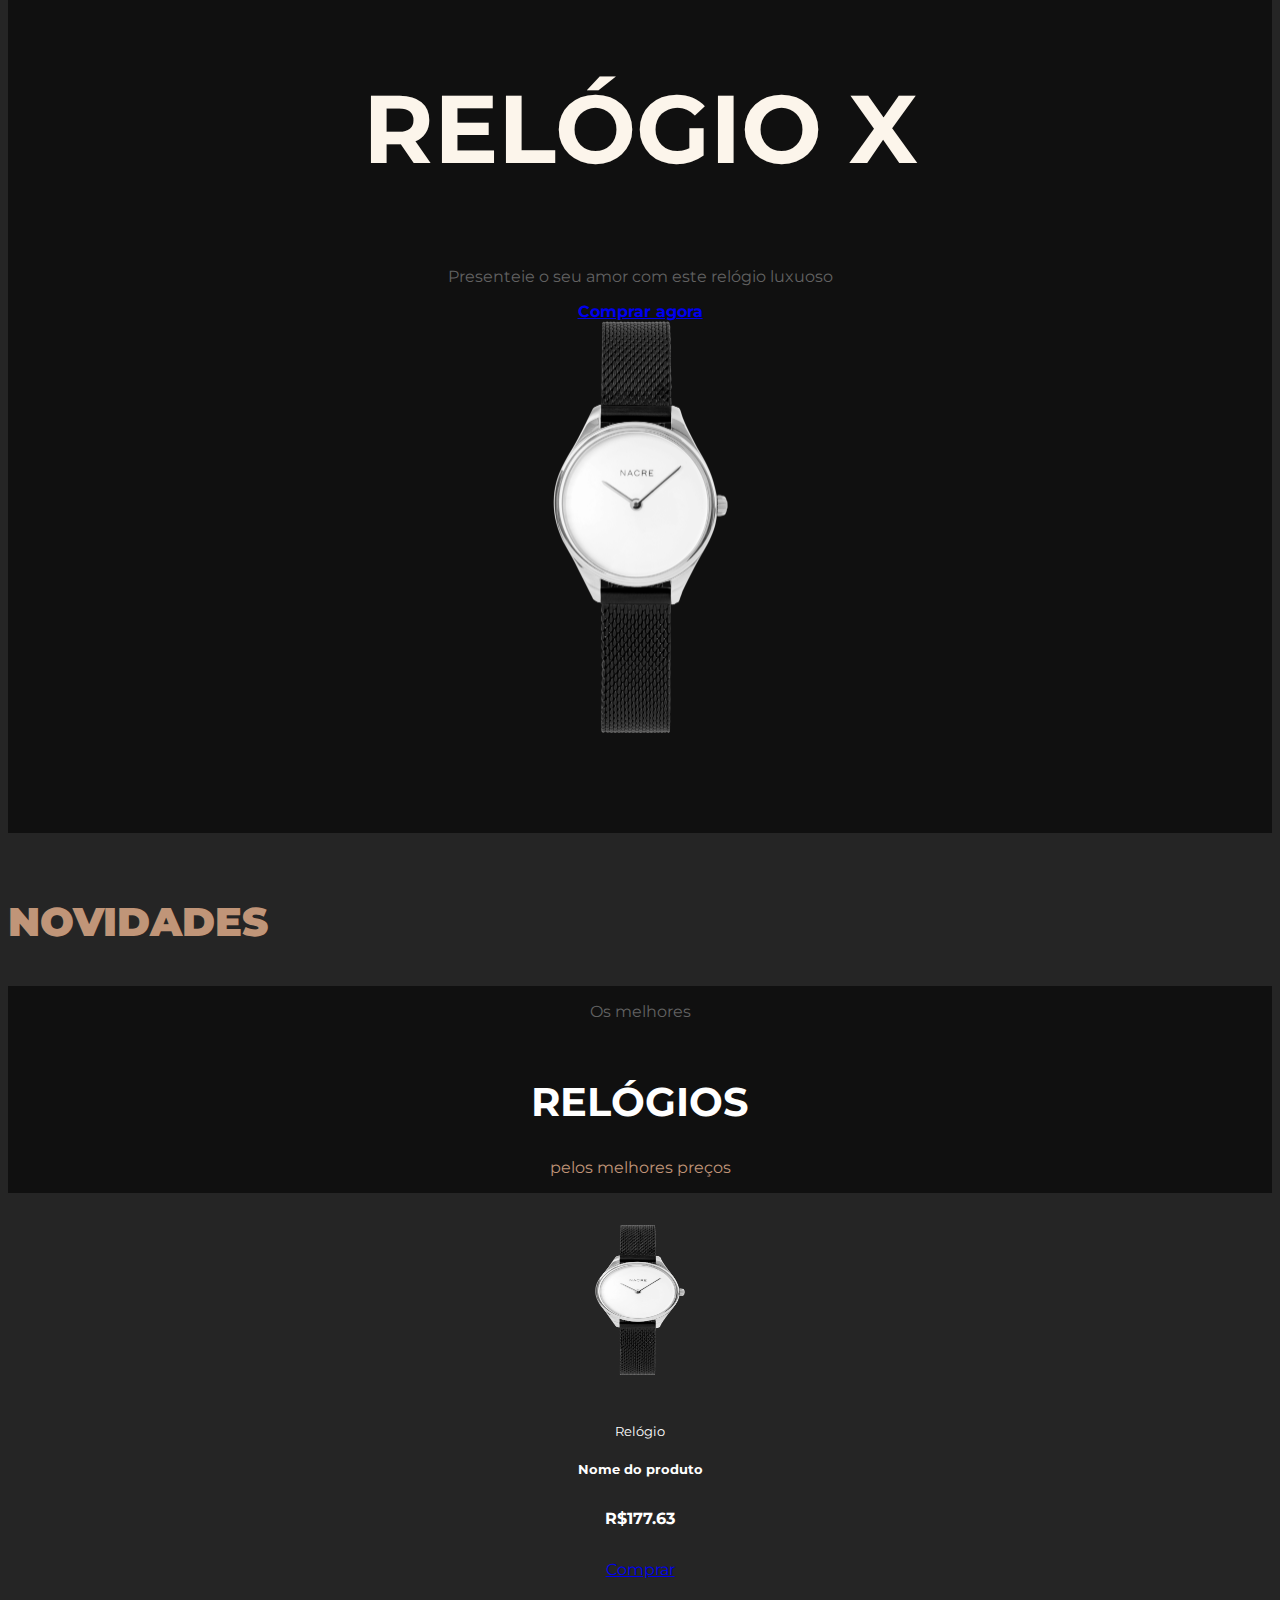
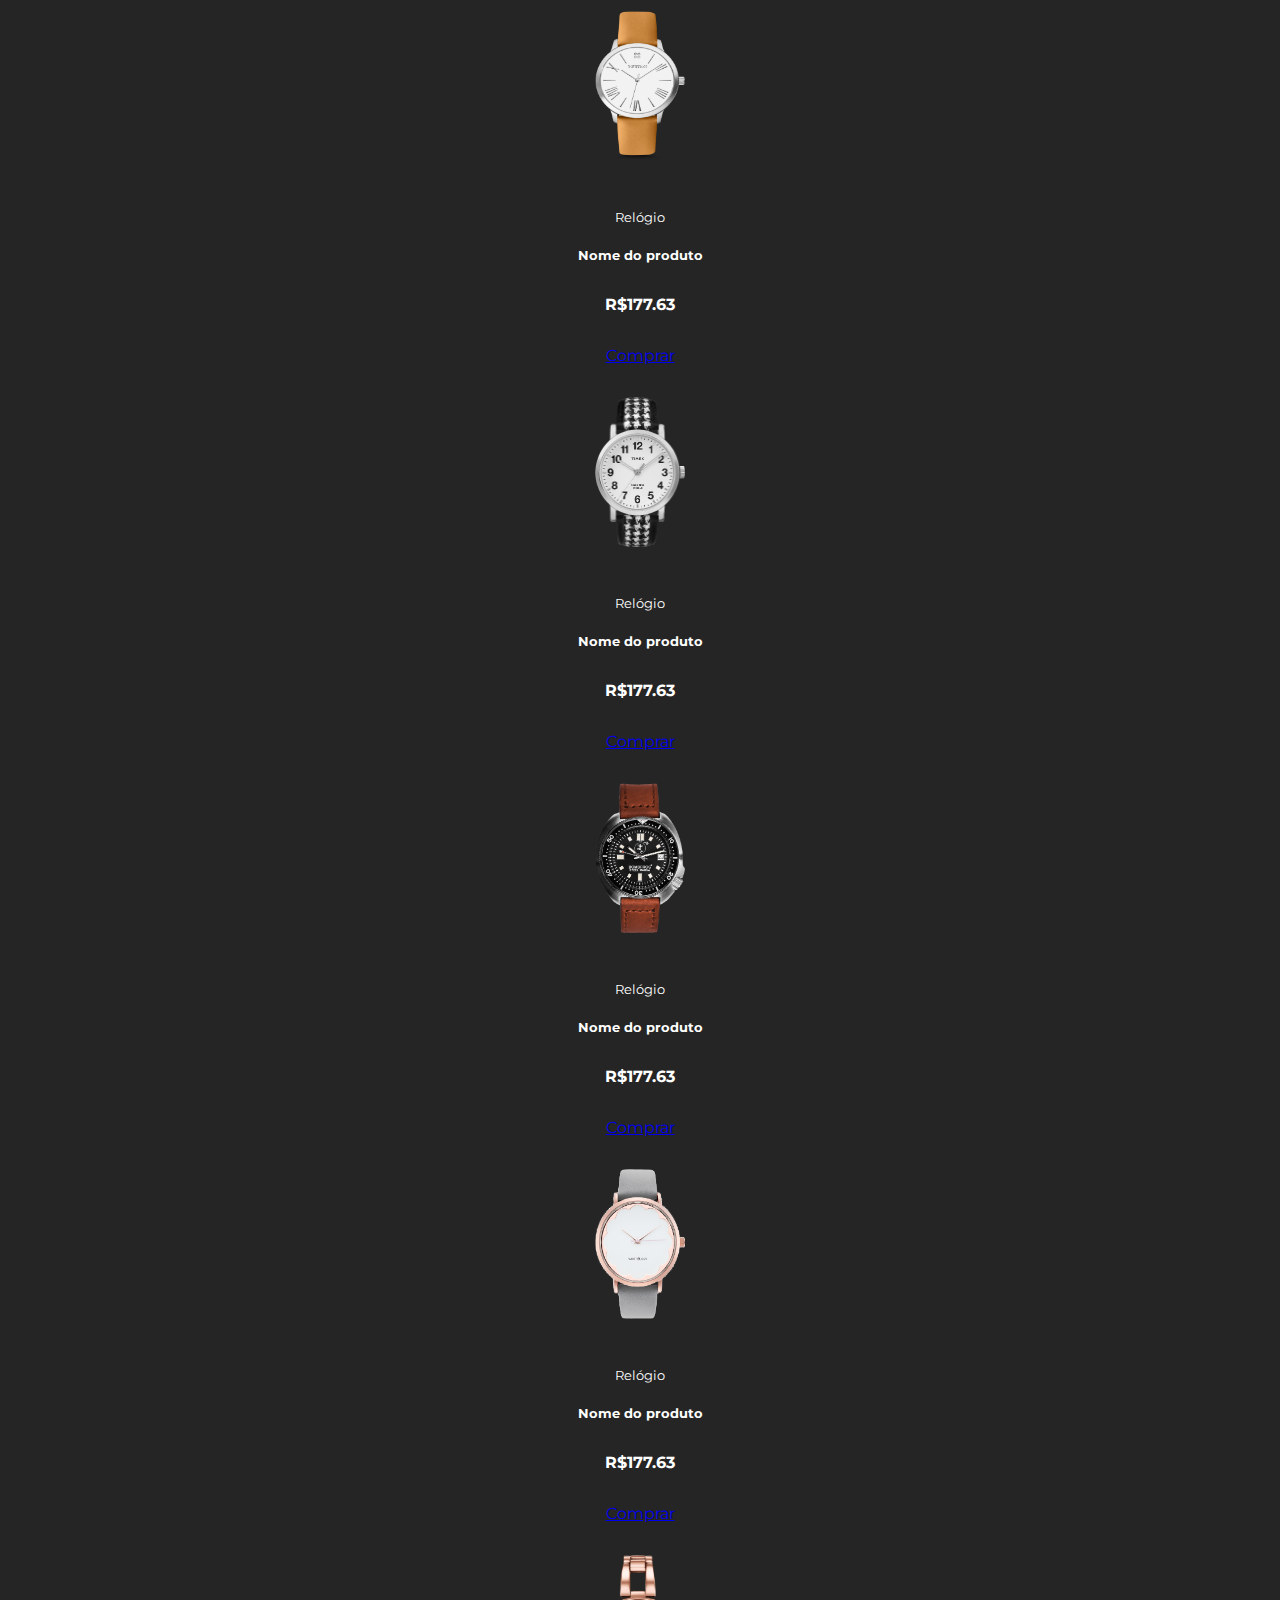
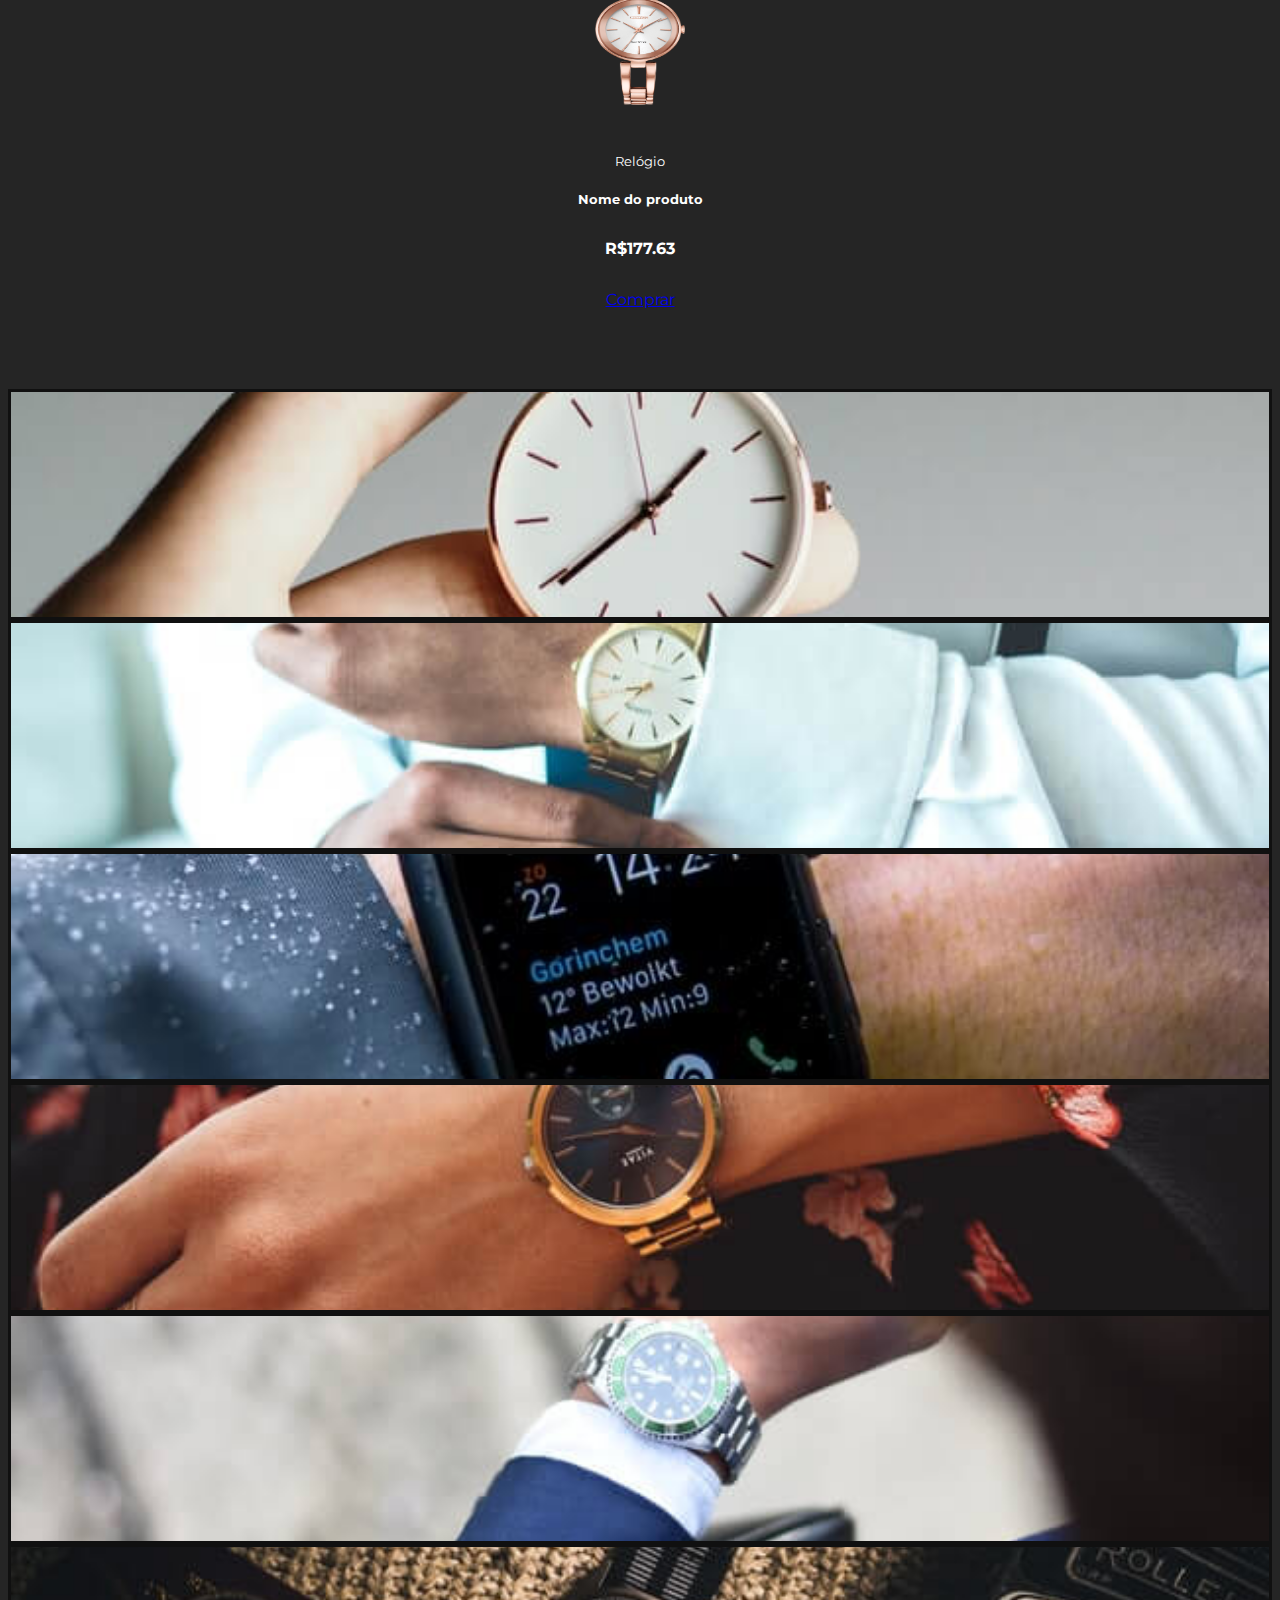
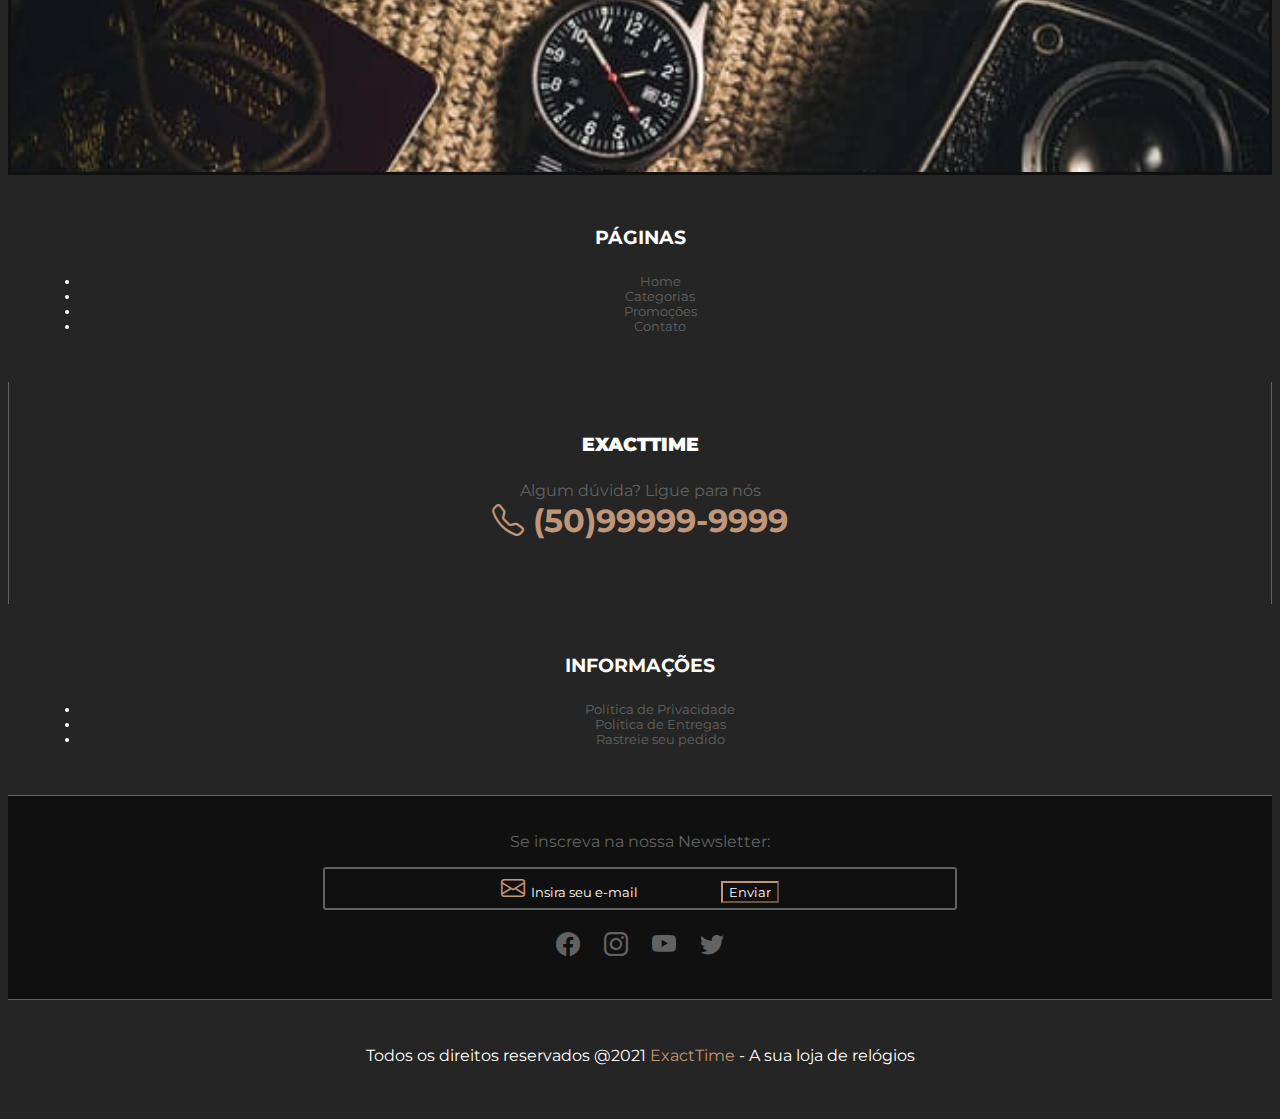
<file: 10_exacttime/index.html>
<!DOCTYPE html>
<html lang="en">
<head>
  <meta charset="UTF-8">
  <meta http-equiv="X-UA-Compatible" content="IE=edge">
  <meta name="viewport" content="width=device-width, initial-scale=1.0">
  <!-- Fav icon -->
  <link rel="shortcut icon" href="img/favicon.ico" type="image/x-icon">
  <title>ExactTime</title>
  <!-- Google fonts -->
  <link rel="preconnect" href="https://fonts.googleapis.com">
  <link rel="preconnect" href="https://fonts.gstatic.com" crossorigin>
  <link href="https://fonts.googleapis.com/css2?family=Montserrat:ital,wght@0,100;0,200;0,300;0,400;0,500;0,600;0,700;0,800;0,900;1,100;1,200;1,300;1,400;1,500;1,600;1,700;1,800;1,900&display=swap" rel="stylesheet">
  <!-- Bootstrap -->
  <link href="https://cdn.jsdelivr.net/npm/bootstrap@5.0.1/dist/css/bootstrap.min.css" rel="stylesheet" integrity="sha384-+0n0xVW2eSR5OomGNYDnhzAbDsOXxcvSN1TPprVMTNDbiYZCxYbOOl7+AMvyTG2x" crossorigin="anonymous">
  <!-- Ícones -->
  <link rel="stylesheet" href="https://cdn.jsdelivr.net/npm/bootstrap-icons@1.5.0/font/bootstrap-icons.css">
  <!-- CSS -->
  <link rel="stylesheet" href="css/styles.css">
  <!-- Bootstrap JS -->
  <script src="https://cdn.jsdelivr.net/npm/bootstrap@5.0.2/dist/js/bootstrap.bundle.min.js" integrity="sha384-MrcW6ZMFYlzcLA8Nl+NtUVF0sA7MsXsP1UyJoMp4YLEuNSfAP+JcXn/tWtIaxVXM" crossorigin="anonymous"></script>
</head>
<body>
  <!-- NAVBAR -->
  <nav class="navbar navbar-expand-lg primary-bg-color py-4 px-2" id="navbar">
    <div class="container">
      <a class="navbar-brand" href="#">ExactTime</a>
      <div id="navbar-items">
        <div></div>
        <form class="d-flex" id="search-form">
          <i class="bi bi-search primary-color"></i>
          <input class="form-control me-2" type="search" placeholder="Busque o seu relógio..." aria-label="Search">
          <button class="btn secondary-bg-color" type="submit">Pesquisar</button>
        </form>
        <ul class="navbar-nav mb-2 mb-lg-0">
          <li class="nav-item">
            <a class="nav-link" href="#">
              <i class="bi bi-person"></i>
            </a>
          </li>
          <li class="nav-item">
            <a class="nav-link" href="#">
              <i class="bi bi-heart"></i>
            </a>
            <span class="qty-info">5</span>
          </li>
          <li class="nav-item" id="bag-item">
            <a class="nav-link" href="#">
              <i class="bi bi-bag"></i>
              <b>R$ 1290,12</b>
            </a>
            <span class="qty-info">8</span>
          </li>
        </ul>
      </div>
    </div>
  </nav>
  <nav class="navbar navbar-expand-lg secondary-bg-color p-2" id="bottom-navbar-container">
    <div class="container">
      <button class="navbar-toggler" type="button" data-bs-toggle="collapse" data-bs-target="#bottom-navbar" aria-controls="bottom-navbar" aria-expanded="false" aria-label="Toggle navigation">
        <i class="bi bi-list"></i>
      </button>
      <ul class="navbar-nav mb-2 mb-lg-0 collapse navbar-collapse" id="bottom-navbar">
        <li class="nav-item">
          <a class="nav-link" href="#">
            Home
          </a>
        </li>
        <li class="nav-item">
          <a class="nav-link" href="#">
            Produtos
          </a>
        </li>
        <li class="nav-item">
          <a class="nav-link" href="#">
            Promoções
          </a>
        </li>
        <li class="nav-item">
          <a class="nav-link" href="#">
            Blog
          </a>
        </li>
        <li class="nav-item">
          <a class="nav-link" href="#">
            Contato
          </a>
        </li>
      </ul>
    </div>
  </nav>
  <!-- FIM NAVBAR -->
  <!-- BANNERS -->
  <div class="container" id="banners-container">
    <div id="slider" class="carousel slide" data-bs-ride="carousel">
      <div class="carousel-inner">
        <div class="carousel-item active">
          <img src="img/banner1.jpg" class="d-block w-100 img-fluid" alt="...">
          <div class="carousel-caption primary-bg-color">
            <h5>Relógios de luxo</h5>
            <p>Para você estar pronto em qualquer situação.</p>
          </div>
        </div>
        <div class="carousel-item">
          <img src="img/banner3.jpg" class="d-block w-100 img-fluid" alt="...">
          <div class="carousel-caption primary-bg-color">
            <h5>Linha Importada</h5>
            <p>Conheça os melhores relógios suiços, com pronta entrega.</p>
          </div>
        </div>
      </div>
      <button class="carousel-control-prev" type="button" data-bs-target="#slider" data-bs-slide="prev">
        <span class="carousel-control-prev-icon" aria-hidden="true"></span>
        <span class="visually-hidden">Previous</span>
      </button>
      <button class="carousel-control-next" type="button" data-bs-target="#slider" data-bs-slide="next">
        <span class="carousel-control-next-icon" aria-hidden="true"></span>
        <span class="visually-hidden">Next</span>
      </button>
    </div>
    <!-- MINI BANNERS -->
    <div class="container" id="mini-banners">
      <div class="row justify-content-around">
        <div class="col-12 dark-bg-color" id="mini-banner-1">
          <h2>Nova Coleção</h2>
          <img src="img/relogio1.png" alt="Relógio 1">
          <a href="#">Compre Agora</a>
        </div>
        <div class="col-12 secondary-bg-color" id="mini-banner-2">
          <h2>Promoções</h2>
          <img src="img/relogio2.png" alt="Relógio 1">
          <a href="#">Compre Agora</a>
        </div>
        <div class="col-12 light-bg-color" id="mini-banner-3">
          <h2 class="secondary-color">Edição Limitada</h2>
          <a href="#">Compre Agora</a>
          <img src="img/relogio3.png" alt="Relógio 1">
        </div>
      </div>
    </div>
  </div>
  <!-- BEST SELLERS -->
  <div class="container" id="best-sellers">
    <h2 class="title primary-color">Best Sellers</h2>
    <div class="row">
      <div class="col-12 col-md-3">
        <div class="card primary-bg-color">
          <img src="img/relogio1.png" class="card-img-top img-fluid" alt="Relógio">
          <div class="card-body">
            <p class="card-category secondary-color">Relógio</p>
            <h5 class="card-title">Nome do produto</h5>
            <p class="card-text primary-color">R$177.63</p>
            <a href="#" class="btn btn-primary">Comprar</a>
          </div>
        </div>
      </div>
      <div class="col-12 col-md-3">
        <div class="card primary-bg-color">
          <img src="img/relogio4.png" class="card-img-top img-fluid" alt="Relógio">
          <div class="card-body">
            <p class="card-category secondary-color">Relógio</p>
            <h5 class="card-title">Nome do produto</h5>
            <p class="card-text primary-color">R$177.63</p>
            <a href="#" class="btn btn-primary">Comprar</a>
          </div>
        </div>
      </div>
      <div class="col-12 col-md-3">
        <div class="card primary-bg-color">
          <img src="img/relogio5.png" class="card-img-top img-fluid" alt="Relógio">
          <div class="card-body">
            <p class="card-category secondary-color">Relógio</p>
            <h5 class="card-title">Nome do produto</h5>
            <p class="card-text primary-color">R$177.63</p>
            <a href="#" class="btn btn-primary">Comprar</a>
          </div>
        </div>
      </div>
      <div class="col-12 col-md-3">
        <div class="card primary-bg-color">
          <img src="img/relogio6.png" class="card-img-top img-fluid" alt="Relógio">
          <div class="card-body">
            <p class="card-category secondary-color">Relógio</p>
            <h5 class="card-title">Nome do produto</h5>
            <p class="card-text primary-color">R$177.63</p>
            <a href="#" class="btn btn-primary">Comprar</a>
          </div>
        </div>
      </div>
    </div>
  </div>
  <!-- BANNER DESTAQUE -->
  <div class="container-fluid" id="bottom-banner">
    <div class="row">
      <div class="col-12 col-md-8">
        <p class="primary-color offer-subtitle">Desconto de até 75%</p>
        <h2 class="light-color">Relógio X</h2>
        <p class="secondary-color">Presenteie o seu amor com este relógio luxuoso</p>
        <a href="#" class="btn btn-primary">Comprar agora</a>
      </div>
      <div class="col-12 col-md-4">
        <img src="img/relogio7.png" alt="Relógio 7">
      </div>
    </div>
  </div>
  <!-- PRODUTOS NOVOS -->
  <div class="container" id="new-products">
    <h2 class="title primary-color">Novidades</h2>
    <div class="row">
      <div class="col-12 col-md-3 d-none d-md-flex" id="new-products-banner">
        <p class="secondary-color">Os melhores</p>
        <h3>Relógios</h3>
        <p class="primary-color">pelos melhores preços</p>
      </div>
      <div class="col-12 col-md-9">
        <div class="row">
          <div class="col-12 col-md-4">
            <div class="card primary-bg-color">
              <img src="img/relogio7.png" class="card-img-top img-fluid" alt="Relógio">
              <div class="card-body">
                <p class="card-category">Relógio</p>
                <h5 class="card-title">Nome do produto</h5>
                <p class="card-text">R$177.63</p>
                <a href="#" class="btn btn-primary">Comprar</a>
              </div>
            </div>
          </div>
          <div class="col-12 col-md-4">
            <div class="card primary-bg-color">
              <img src="img/relogio6.png" class="card-img-top img-fluid" alt="Relógio">
              <div class="card-body">
                <p class="card-category">Relógio</p>
                <h5 class="card-title">Nome do produto</h5>
                <p class="card-text">R$177.63</p>
                <a href="#" class="btn btn-primary">Comprar</a>
              </div>
            </div>
          </div>
          <div class="col-12 col-md-4">
            <div class="card primary-bg-color">
              <img src="img/relogio5.png" class="card-img-top img-fluid" alt="Relógio">
              <div class="card-body">
                <p class="card-category">Relógio</p>
                <h5 class="card-title">Nome do produto</h5>
                <p class="card-text">R$177.63</p>
                <a href="#" class="btn btn-primary">Comprar</a>
              </div>
            </div>
          </div>
          <div class="col-12 col-md-4">
            <div class="card primary-bg-color">
              <img src="img/relogio4.png" class="card-img-top img-fluid" alt="Relógio">
              <div class="card-body">
                <p class="card-category">Relógio</p>
                <h5 class="card-title">Nome do produto</h5>
                <p class="card-text">R$177.63</p>
                <a href="#" class="btn btn-primary">Comprar</a>
              </div>
            </div>
          </div>
          <div class="col-12 col-md-4">
            <div class="card primary-bg-color">
              <img src="img/relogio3.png" class="card-img-top img-fluid" alt="Relógio">
              <div class="card-body">
                <p class="card-category">Relógio</p>
                <h5 class="card-title">Nome do produto</h5>
                <p class="card-text">R$177.63</p>
                <a href="#" class="btn btn-primary">Comprar</a>
              </div>
            </div>
          </div>
          <div class="col-12 col-md-4">
            <div class="card primary-bg-color">
              <img src="img/relogio2.png" class="card-img-top img-fluid" alt="Relógio">
              <div class="card-body">
                <p class="card-category">Relógio</p>
                <h5 class="card-title">Nome do produto</h5>
                <p class="card-text">R$177.63</p>
                <a href="#" class="btn btn-primary">Comprar</a>
              </div>
            </div>
          </div>
        </div>
      </div>
    </div>
  </div>
  <!-- GALLERY -->
  <div class="container-fluid" id="gallery">
    <div class="row">
      <div class="col-6 col-md-2 image-container" id="insta1">
      </div>
      <div class="col-6 col-md-2 image-container" id="insta2">
      </div>
      <div class="col-6 col-md-2 image-container" id="insta3">
      </div>
      <div class="col-6 col-md-2 image-container" id="insta4">
      </div>
      <div class="col-6 col-md-2 image-container" id="insta5">
      </div>
      <div class="col-6 col-md-2 image-container" id="insta6">
      </div>
    </div>
  </div>
  <!-- FOOTER -->
  <footer id="footer">
    <div class="container-fluid" id="footer-links-container">
      <div class="row">
        <div class="col-12 col-md-4 footer-column">
          <h3>Páginas</h3>
          <ul class="list-unstyled">
            <li class="mb-2"><a href="#" class="secondary-color">Home</a></li>
            <li class="mb-2"><a href="#" class="secondary-color">Categorias</a></li>
            <li class="mb-2"><a href="#" class="secondary-color">Promoções</a></li>
            <li class="mb-2"><a href="#" class="secondary-color">Contato</a></li>
          </ul>
        </div>
        <div class="col-12 col-md-4 footer-column" id="footer-center">
          <h3>ExactTime</h3>
          <p class="secondary-color">Algum dúvida? Ligue para nós</p>
          <p class="store-phone"><i class="bi bi-telephone"></i> (50)99999-9999</p>
        </div>
        <div class="col-12 col-md-4 footer-column">
          <h3>Informações</h3>
          <ul class="list-unstyled">
            <li class="mb-2"><a href="#" class="secondary-color">Política de Privacidade</a></li>
            <li class="mb-2"><a href="#" class="secondary-color">Política de Entregas</a></li>
            <li class="mb-2"><a href="#" class="secondary-color">Rastreie seu pedido</a></li>
          </ul>
        </div>
      </div>
    </div>
    <div class="container-fluid" id="newsletter-container">
      <div class="col-12">
        <div class="row">
          <p class="secondary-color">Se inscreva na nossa Newsletter:</p>
          <form class="d-flex" id="news-form">
            <i class="bi bi-envelope primary-color"></i>
            <input class="form-control me-2" placeholder="Insira seu e-mail">
            <button class="btn secondary-bg-color" type="submit">Enviar</button>
          </form>
        </div>
      </div>
      <div class="col-12" id="social-container">
        <i class="bi bi-facebook"></i>
        <i class="bi bi-instagram"></i>
        <i class="bi bi-youtube"></i>
        <i class="bi bi-twitter"></i>
      </div>
    </div>
    <div class="container" id="copy-container">
      <p>Todos os direitos reservados @2021 <span class="primary-color">ExactTime</span> - A sua loja de relógios</p>
    </div>
  </footer>
</body>
</html>
</file>
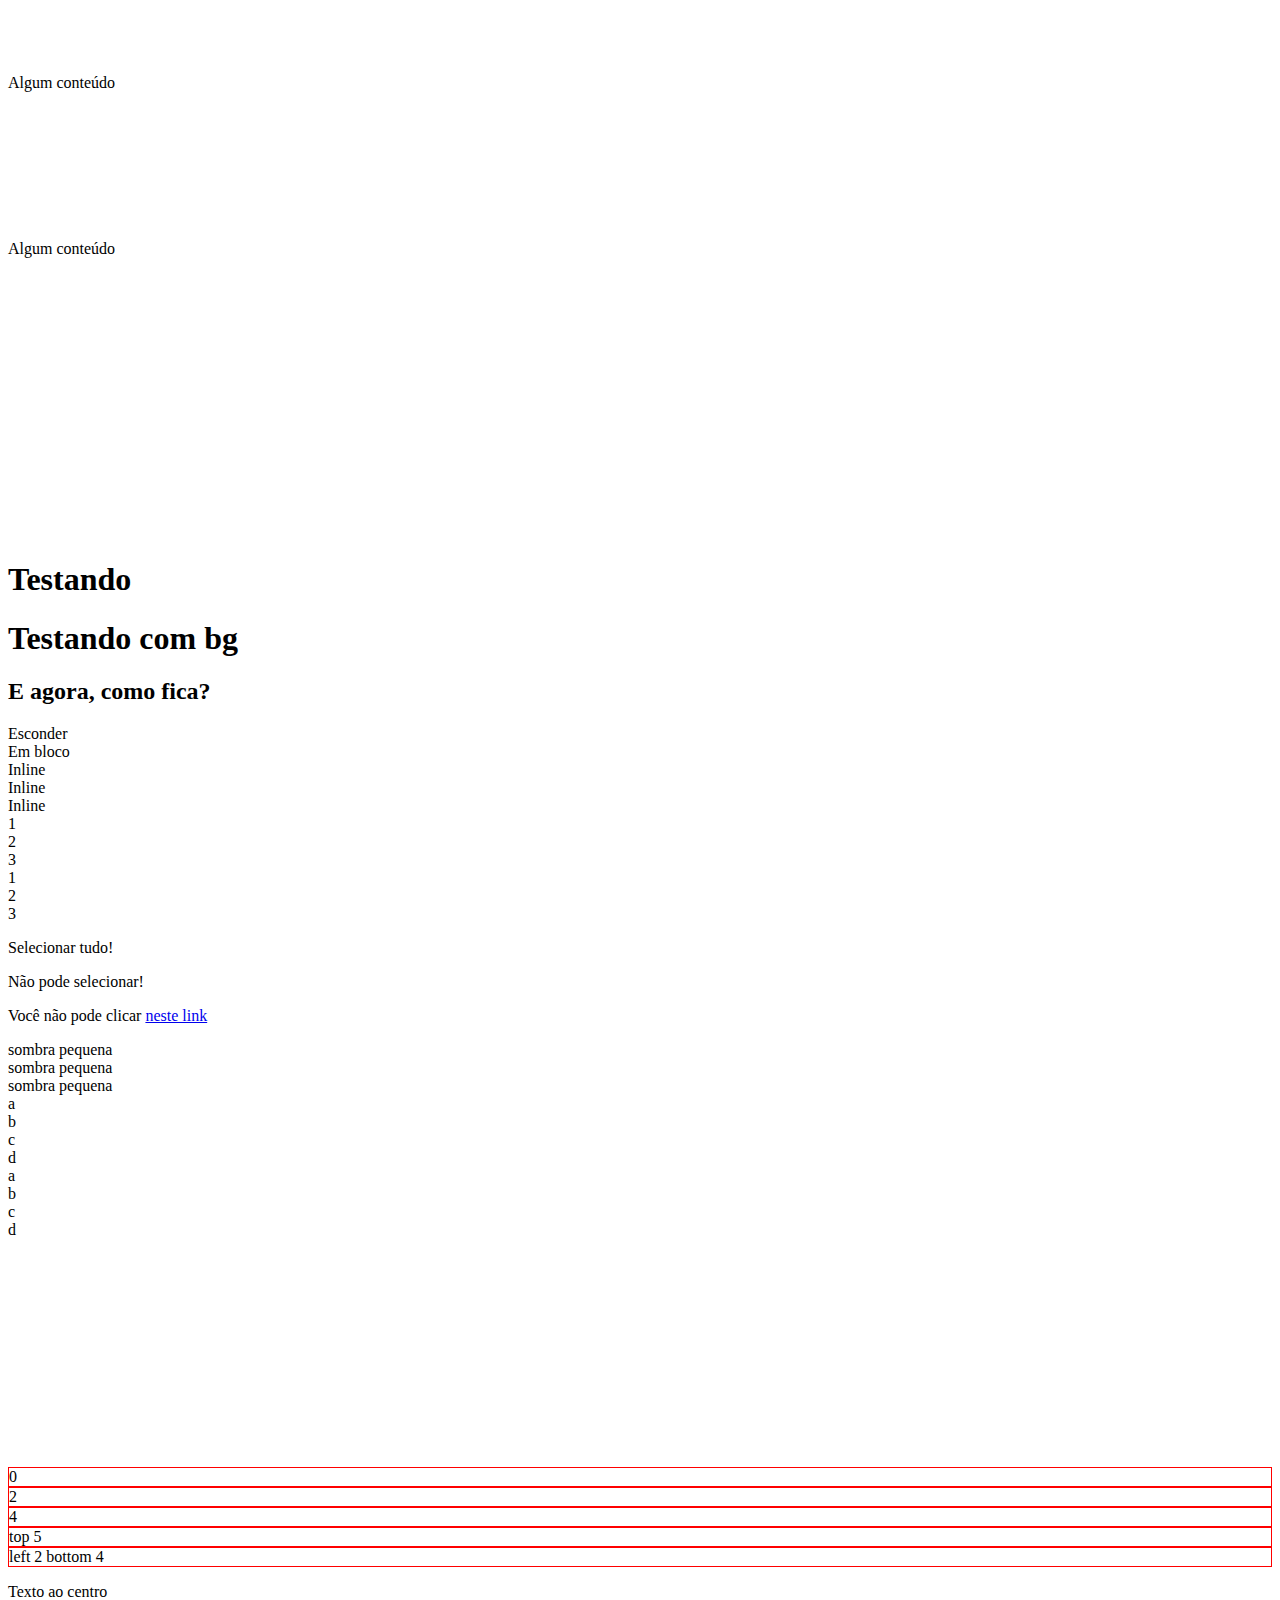
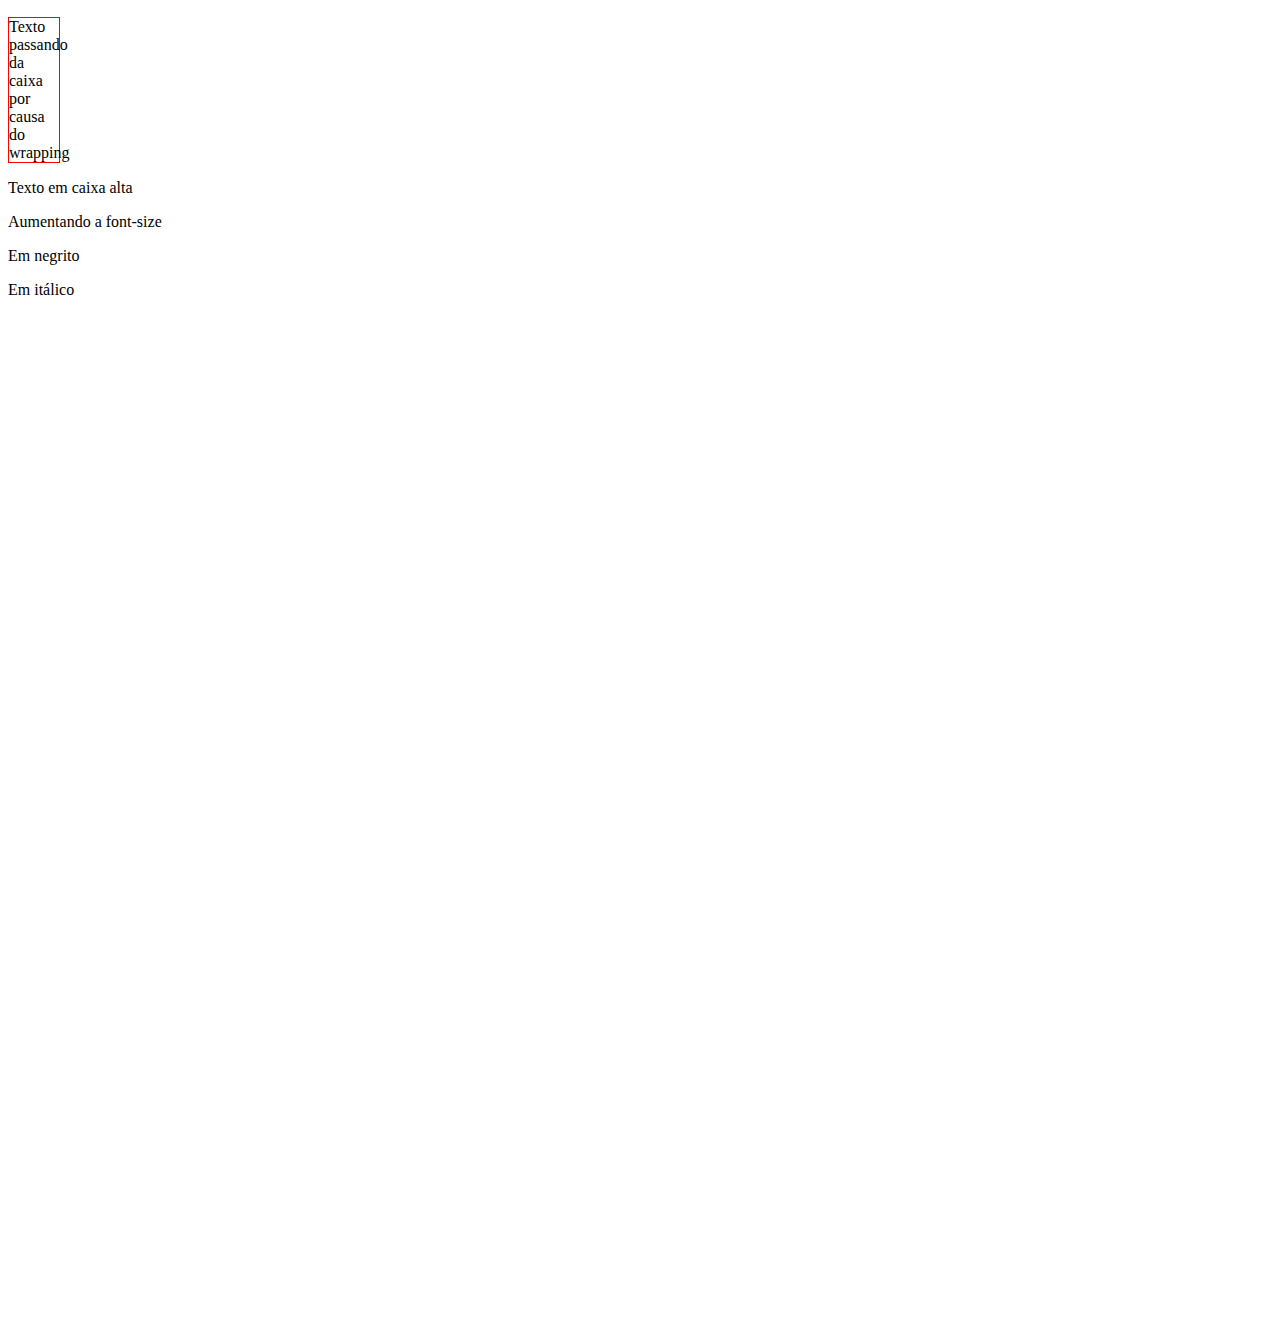
<file: 12_utilities/index.html>
<!DOCTYPE html>
<html lang="en">
  <head>
    <meta charset="UTF-8" />
    <meta http-equiv="X-UA-Compatible" content="IE=edge" />
    <meta name="viewport" content="width=device-width, initial-scale=1.0" />
    <!-- Bootstrap -->
    <link
      href="https://cdn.jsdelivr.net/npm/bootstrap@5.0.1/dist/css/bootstrap.min.css"
      rel="stylesheet"
      integrity="sha384-+0n0xVW2eSR5OomGNYDnhzAbDsOXxcvSN1TPprVMTNDbiYZCxYbOOl7+AMvyTG2x"
      crossorigin="anonymous"
    />
    <!-- CSS -->
    <link rel="stylesheet" href="css/styles.css" />
    <title>Utilities</title>
  </head>
  <body>
    <div class="container">
      <!-- BACKGROUNDS -->
      <div class="col-12 mb-3 bg-primary"></div>
      <div class="col-12 mb-3 bg-danger">
        <p>Algum conteúdo</p>
      </div>
      <div class="col-12 mb-3 bg-info"></div>

      <div class="col-12 mb-3 bg-primary bg-gradient"></div>
      <div class="col-12 mb-3 bg-success bg-gradient">
        <p>Algum conteúdo</p>
      </div>
      <div class="col-12 mb-3 bg-dark bg-gradient"></div>

      <!-- BORDAS -->
      <div class="col-12 mb-2 border-top border-4 bg-warning"></div>

      <div class="col-12 mb-2 border border-danger border-2 bg-warning"></div>

      <div
        class="col-12 mb-2 border border-success border-3 border-top-0 bg-warning"
      ></div>

      <div
        class="col-12 mb-2 border border-info border-2 rounded-pill bg-warning"
      ></div>

      <!-- CORES -->
      <h1 class="text-primary">Testando</h1>
      <h1 class="text-primary bg-info">Testando com bg</h1>
      <h2 class="text-danger bg-dark">E agora, como fica?</h2>

      <!-- DISPLAY -->
      <div class="d-none">Esconder</div>
      <span class="d-block bg-info">Em bloco</span>
      <div class="d-inline bg-success text-light">Inline</div>
      <div class="d-inline bg-success text-light">Inline</div>
      <div class="d-inline bg-success text-light">Inline</div>

      <!-- FLEX -->
      <div class="d-flex justify-content-between mb-4">
        <div class="bg-primary">1</div>
        <div class="bg-primary">2</div>
        <div class="bg-primary">3</div>
      </div>

      <div class="d-flex flex-column mb-4">
        <div class="bg-info">1</div>
        <div class="bg-primary">2</div>
        <div class="bg-info">3</div>
      </div>

      <!-- INTERAÇÕES -->
      <p class="user-select-all">Selecionar tudo!</p>
      <p class="user-select-none">Não pode selecionar!</p>

      <p>
        Você não pode clicar
        <a href="#" class="pe-none">neste link</a>
      </p>

      <!-- SOMBRA -->
      <div class="mb-4 shadow-sm">sombra pequena</div>
      <div class="mb-4 shadow">sombra pequena</div>
      <div class="mb-4 shadow-lg">sombra pequena</div>

      <!-- LARGURA E ALTURA -->
      <div class="w-25 bg-primary">a</div>
      <div class="w-50 bg-info">b</div>
      <div class="w-75 bg-primary">c</div>
      <div class="w-100 bg-info">d</div>

      <div class="container altura mt-4 mb-4">
        <div class="row h-100">
          <div class="col-3 h-25 bg-primary">a</div>
          <div class="col-3 h-50 bg-info">b</div>
          <div class="col-3 h-75 bg-primary">c</div>
          <div class="col-3 h-100 bg-info">d</div>
        </div>
      </div>

      <!-- ESPAÇAMENTO -->
      <div class="p-0 m-0 box">0</div>
      <div class="p-2 m-2 box">2</div>
      <div class="p-4 m-4 box">4</div>
      <div class="pt-5 mt-5 box">top 5</div>
      <div class="pl-2 pb-4 ml-2 mb-4 box">left 2 bottom 4</div>

      <!-- TEXTO -->
      <p class="text-center">Texto ao centro</p>
      <div class="text-nowrap box-com-wrap">
        Texto passando da caixa por causa do wrapping
      </div>
      <p class="text-uppercase">Texto em caixa alta</p>
      <p class="fs-1">Aumentando a font-size</p>
      <p class="fw-bold">Em negrito</p>
      <p class="fst-italic">Em itálico</p>
    </div>
  </body>
</html>
</file>
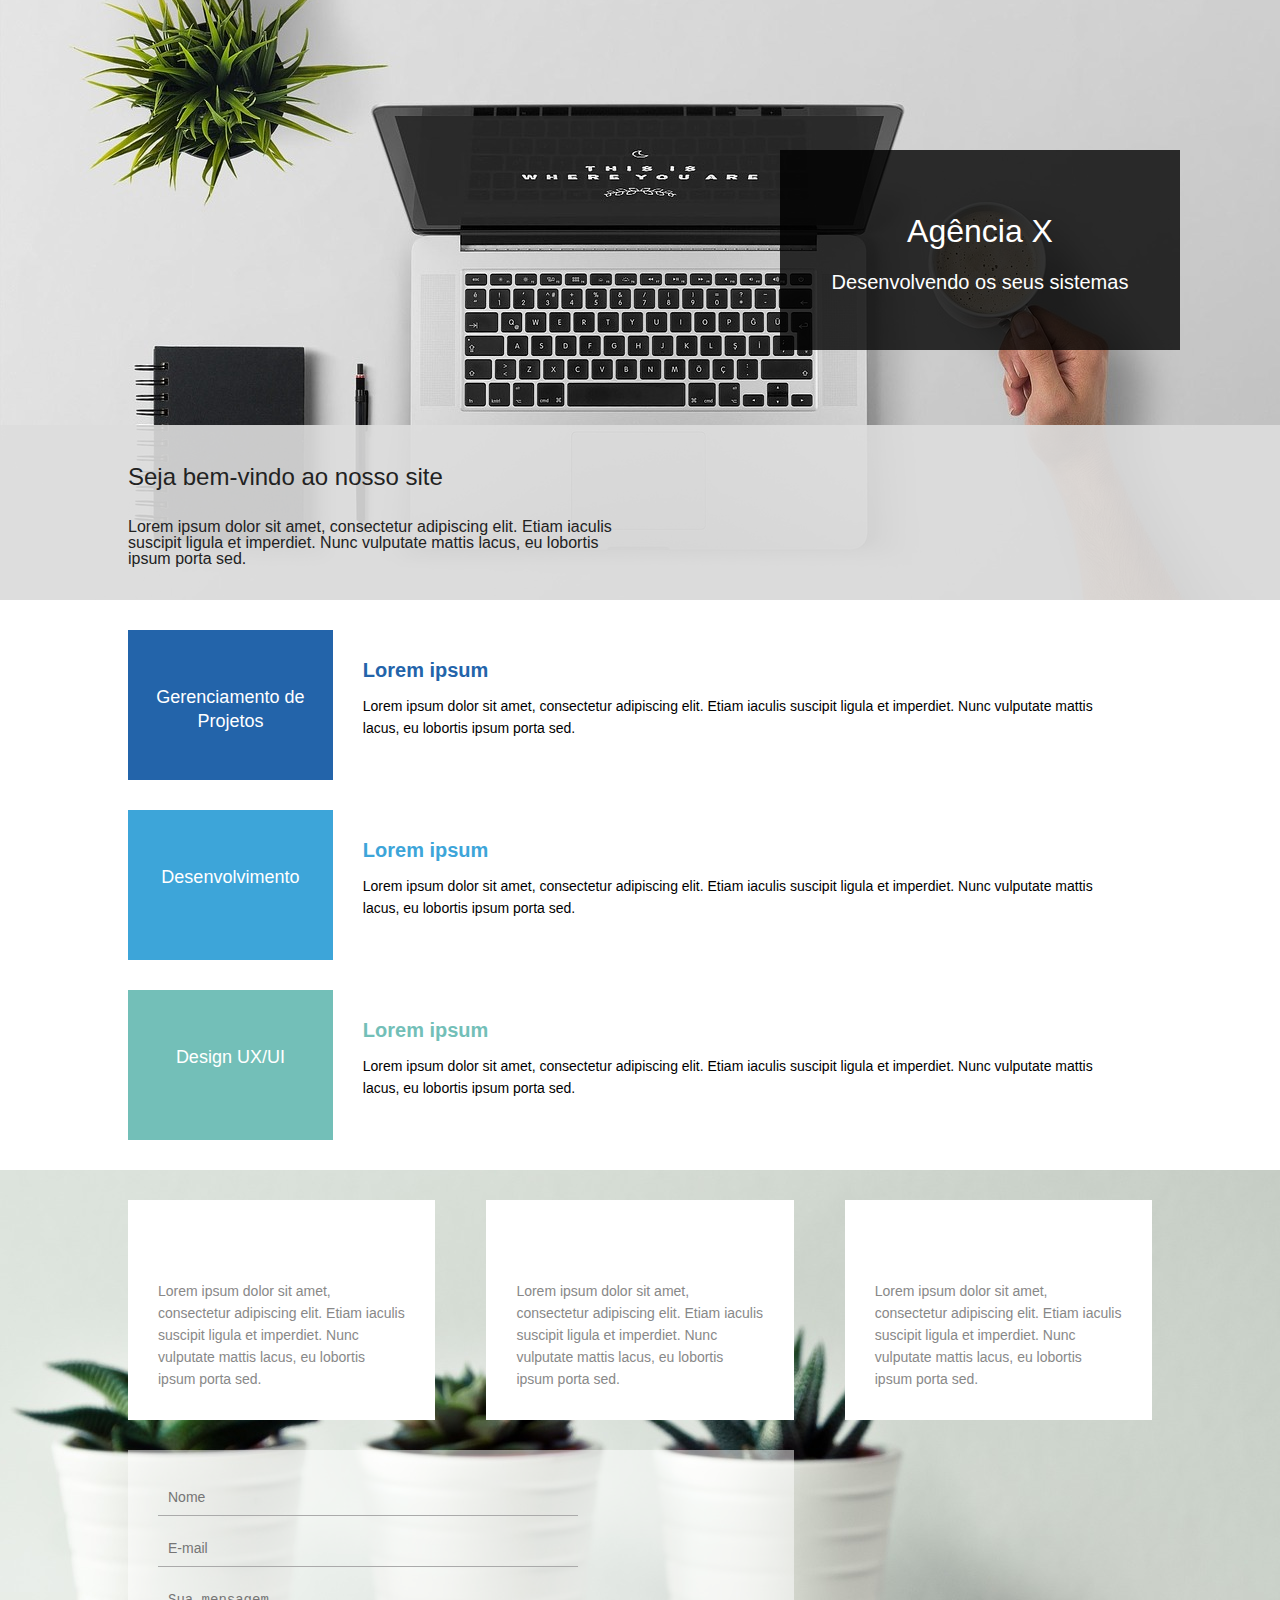
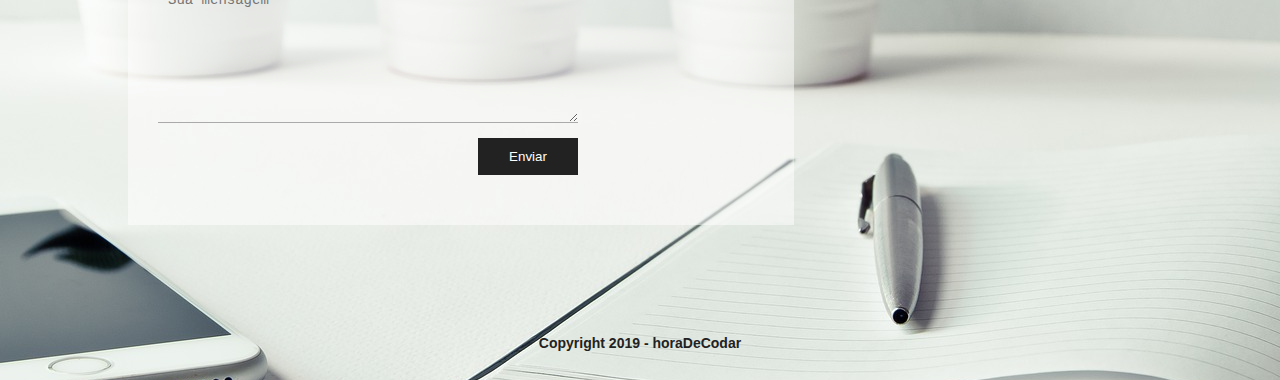
<file: 14_projeto_agencia_html_css/index.html>
<!DOCTYPE html>
<html>
	<head>
		<meta charset="utf-8">
		<title>Site Institucional</title>
		<link rel="stylesheet" type="text/css" href="css/reset.css">
		<link rel="stylesheet" type="text/css" href="css/styles.css">
		<link rel="stylesheet" href="https://use.fontawesome.com/releases/v5.8.2/css/all.css" integrity="sha384-oS3vJWv+0UjzBfQzYUhtDYW+Pj2yciDJxpsK1OYPAYjqT085Qq/1cq5FLXAZQ7Ay" crossorigin="anonymous">
	</head>
	<body>
		<div class="container">
			<!-- banner -->
			<header>
				<div class="banner">
					<div class="box-container">
						<div class="box-background"></div>
						<div class="box-banner-title">
							<h1>Agência X</h1>
							<p>Desenvolvendo os seus sistemas</p>
						</div>
					</div>
					<div class="company-info-container">
						<div class="company-info-background"></div>
						<div class="company-info-titlebox">
							<h2>Seja bem-vindo ao nosso site</h2>
							<p>Lorem ipsum dolor sit amet, consectetur adipiscing elit. Etiam iaculis suscipit ligula et imperdiet. Nunc vulputate mattis lacus, eu lobortis ipsum porta sed.</p>
						</div>
					</div>
				</div>
			</header>
			<!-- seção de serviços -->
			<section>
				<div class="services-container">
					<div class="service-box">
						<div class="service-title" id="gerenciamento-box">
							<p>Gerenciamento de Projetos</p>
						</div>
						<div class="service-description">
							<h3 id="gerenciamento-title">Lorem ipsum</h3>
							<p>Lorem ipsum dolor sit amet, consectetur adipiscing elit. Etiam iaculis suscipit ligula et imperdiet. Nunc vulputate mattis lacus, eu lobortis ipsum porta sed.</p>
						</div>
					</div>
					<div class="service-box">
						<div class="service-title" id="dev-box">
							<p>Desenvolvimento</p>
						</div>
						<div class="service-description">
							<h3 id="dev-title">Lorem ipsum</h3>
							<p>Lorem ipsum dolor sit amet, consectetur adipiscing elit. Etiam iaculis suscipit ligula et imperdiet. Nunc vulputate mattis lacus, eu lobortis ipsum porta sed.</p>
						</div>
					</div>
					<div class="service-box">
						<div class="service-title" id="design-box">
							<p>Design UX/UI</p>
						</div>
						<div class="service-description">
							<h3 id="design-title">Lorem ipsum</h3>
							<p>Lorem ipsum dolor sit amet, consectetur adipiscing elit. Etiam iaculis suscipit ligula et imperdiet. Nunc vulputate mattis lacus, eu lobortis ipsum porta sed.</p>
						</div>
					</div>
				</div>
			</section>
			<!-- Seção sobre a empresa -->
			<div class="footer-container">
				<section>
					<div class="about-container">
						<div class="about-card">
							<i class="fas fa-server"></i>
							<p>Lorem ipsum dolor sit amet, consectetur adipiscing elit. Etiam iaculis suscipit ligula et imperdiet. Nunc vulputate mattis lacus, eu lobortis ipsum porta sed.</p>
						</div>
						<div class="about-card middle-card">
							<i class="fas fa-briefcase"></i>
							<p>Lorem ipsum dolor sit amet, consectetur adipiscing elit. Etiam iaculis suscipit ligula et imperdiet. Nunc vulputate mattis lacus, eu lobortis ipsum porta sed.</p>
						</div>
						<div class="about-card">
							<i class="fas fa-tablet-alt"></i>
							<p>Lorem ipsum dolor sit amet, consectetur adipiscing elit. Etiam iaculis suscipit ligula et imperdiet. Nunc vulputate mattis lacus, eu lobortis ipsum porta sed.</p>
						</div>
					</div>
				</section>
				<footer>
					<div class="form-container">
						<div class="form-background"></div>
						<form>
							<input type="text" name="name" id="name" placeholder="Nome">
							<input type="email" name="email" id="email" placeholder="E-mail">
							<textarea name="message" id="message" placeholder="Sua mensagem"></textarea>
							<input type="submit" class="submit" value="Enviar">
						</form>
					</div>
					<div class="copyright">
						<p>Copyright 2019 - horaDeCodar</p>
					</div>
				</footer>
			</div>
		</div>
	</body>
</html>
</file>
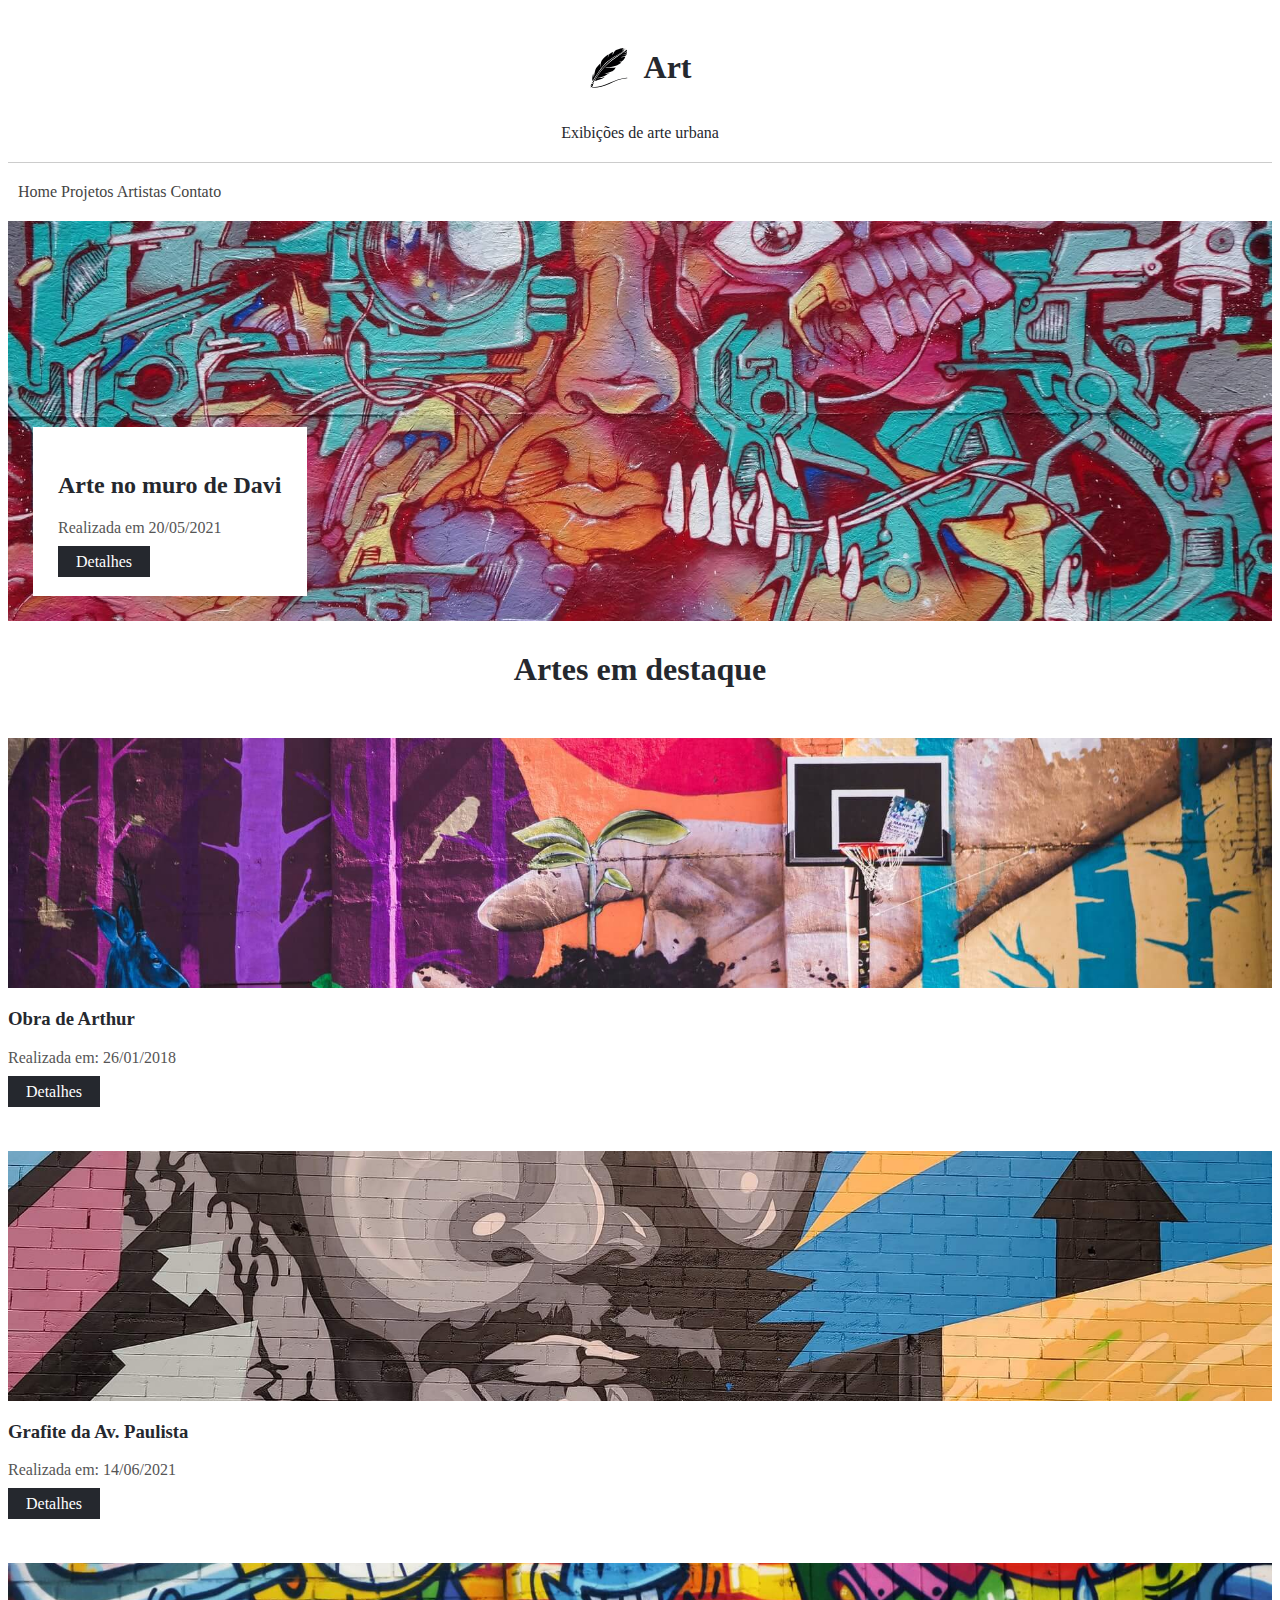
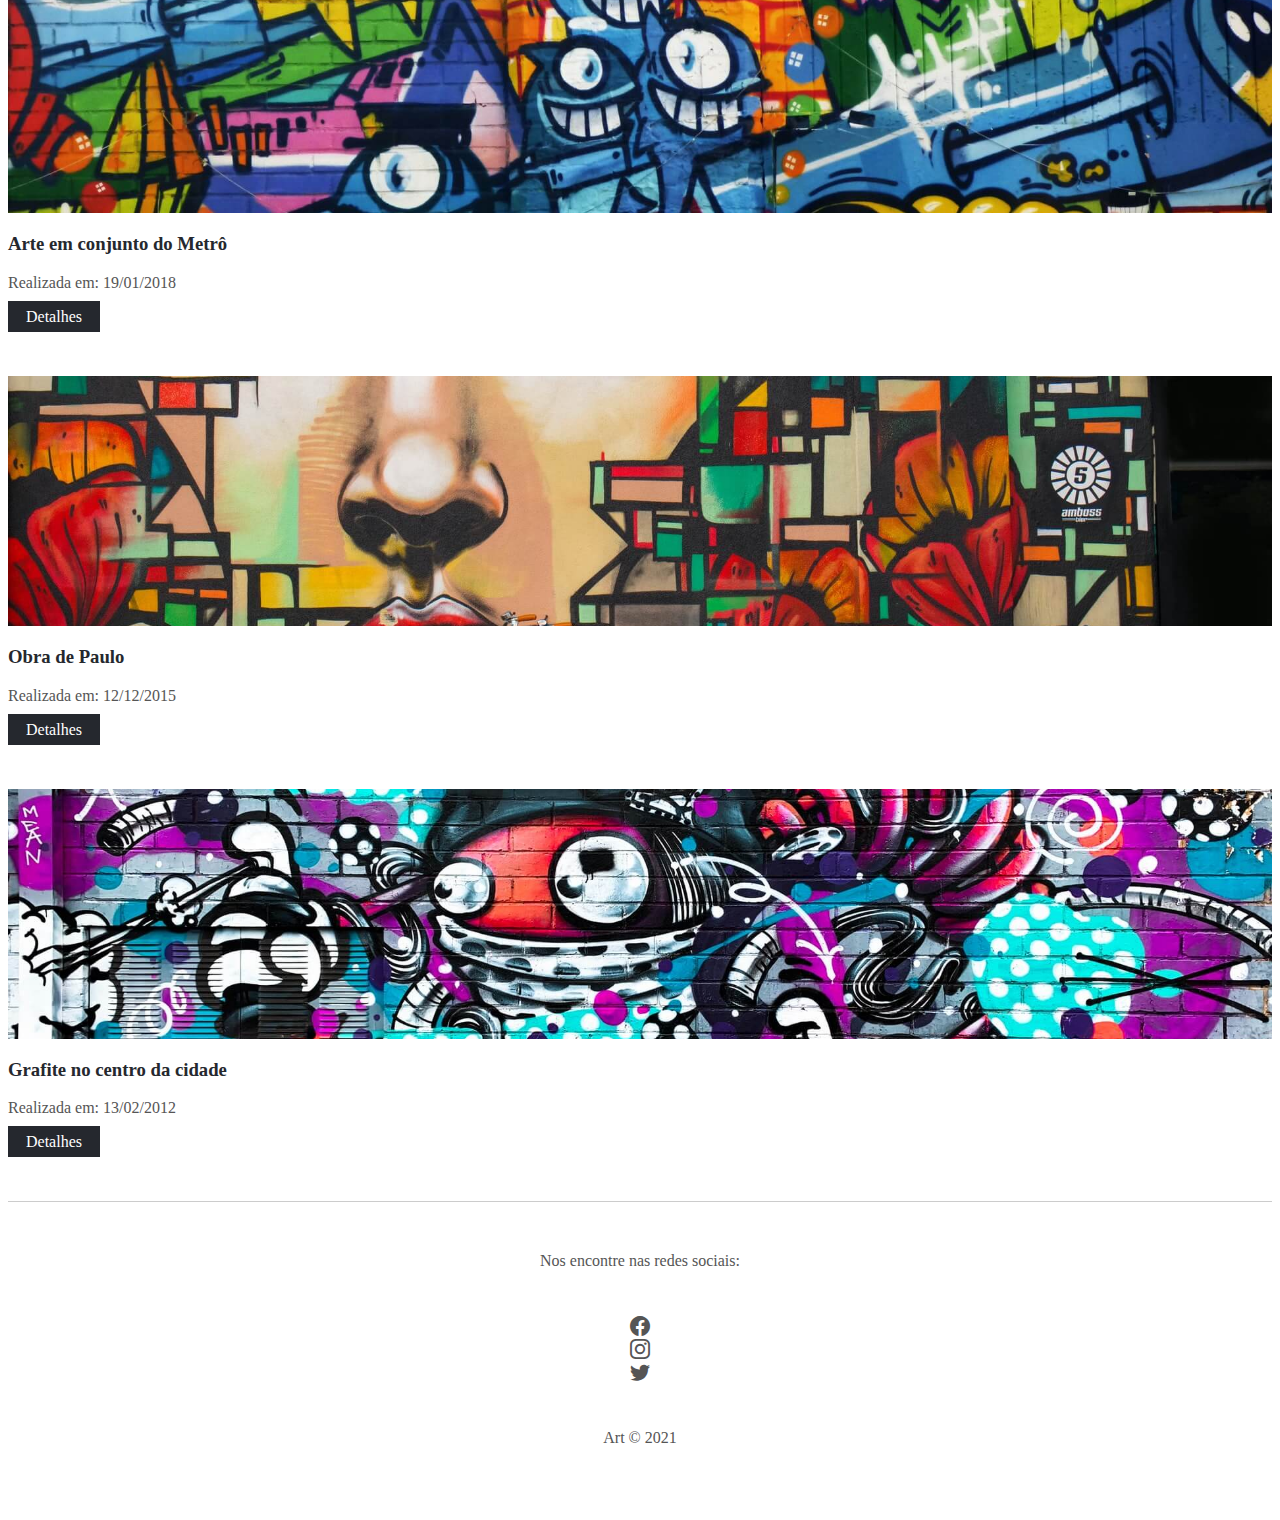
<file: 5_art/index.html>
<!DOCTYPE html>
<html lang="en">
<head>
  <meta charset="UTF-8">
  <meta http-equiv="X-UA-Compatible" content="IE=edge">
  <meta name="viewport" content="width=device-width, initial-scale=1.0">
  <!-- Fav icon -->
  <link rel="shortcut icon" href="img/favicon.ico" type="image/x-icon">
  <!-- Bootstrap -->
  <link href="https://cdn.jsdelivr.net/npm/bootstrap@5.0.1/dist/css/bootstrap.min.css" rel="stylesheet" integrity="sha384-+0n0xVW2eSR5OomGNYDnhzAbDsOXxcvSN1TPprVMTNDbiYZCxYbOOl7+AMvyTG2x" crossorigin="anonymous">
  <!-- Ícones -->
  <link rel="stylesheet" href="https://cdn.jsdelivr.net/npm/bootstrap-icons@1.5.0/font/bootstrap-icons.css">
  <!-- CSS -->
  <link rel="stylesheet" href="css/styles.css">
  <title>Art</title>
</head>
<body>
  <!-- HEADER -->
  <div class="container-fluid">
    <header id="header" class="row">
      <div id="logo-container">
        <img id="logo" src="img/art_logo.svg" alt="Art">
        <h1>Art</h1>
      </div>
      <p>Exibições de arte urbana</p>
    </header>
    <nav id="navbar" class="container">
      <div class="row justify-content-center">
        <a href="#">Home</a>
        <a href="#">Projetos</a>
        <a href="#">Artistas</a>
        <a href="#">Contato</a>
      </div>
    </nav>
  </div>
  <!-- MAIN IMAGE -->
  <div class="container" id="main-image-container">
    <div class="main-image center-image">
      <div class="main-image-info">
        <h2>Arte no muro de Davi</h2>
        <p class="secondary-color">Realizada em 20/05/2021</p>
        <a class="btn" href="#">Detalhes</a>
      </div>
    </div>
  </div>
  <!-- GALLERY -->
  <div class="container" id="gallery-container">
    <div class="col-12">
      <h1>Artes em destaque</h1>
    </div>
    <div class="row gx-md-5">
      <div class="col-xs-12 col-md-6">
        <div class="small-image-container center-image" id="img-2"></div>
        <h3>Obra de Arthur</h3>
        <p class="secondary-color">Realizada em: 26/01/2018</p>
        <a class="btn" href="#">Detalhes</a>
      </div>
      <div class="col-xs-12 col-md-6">
        <div class="small-image-container center-image" id="img-3"></div>
        <h3>Grafite da Av. Paulista</h3>
        <p class="secondary-color">Realizada em: 14/06/2021</p>
        <a class="btn" href="#">Detalhes</a>
      </div>
      <div class="col-xs-12 col-md-6">
        <div class="small-image-container center-image" id="img-4"></div>
        <h3>Arte em conjunto do Metrô</h3>
        <p class="secondary-color">Realizada em: 19/01/2018</p>
        <a class="btn" href="#">Detalhes</a>
      </div>
      <div class="col-xs-12 col-md-6">
        <div class="small-image-container center-image" id="img-5"></div>
        <h3>Obra de Paulo</h3>
        <p class="secondary-color">Realizada em: 12/12/2015</p>
        <a class="btn" href="#">Detalhes</a>
      </div>
      <div class="col-xs-12 col-md-6">
        <div class="small-image-container center-image" id="img-6"></div>
        <h3>Grafite no centro da cidade</h3>
        <p class="secondary-color">Realizada em: 13/02/2012</p>
        <a class="btn" href="#">Detalhes</a>
      </div>
    </div>
    <footer class="container">
      <p class="secondary-color">Nos encontre nas redes sociais:</p>
      <div class="row justify-content-center" id="social-icons-container">
        <div class="col-1">
          <a href="#"><i class="bi bi-facebook secondary-color"></i></a>
        </div>
        <div class="col-1">
          <a href="#"><i class="bi bi-instagram secondary-color"></i></a>
        </div>
        <div class="col-1">
          <a href="#"><i class="bi bi-twitter secondary-color"></i></a>
        </div>
      </div>
      <p class="secondary-color">Art &copy; 2021</p>
    </footer>
  </div>
</body>
</html>
</file>
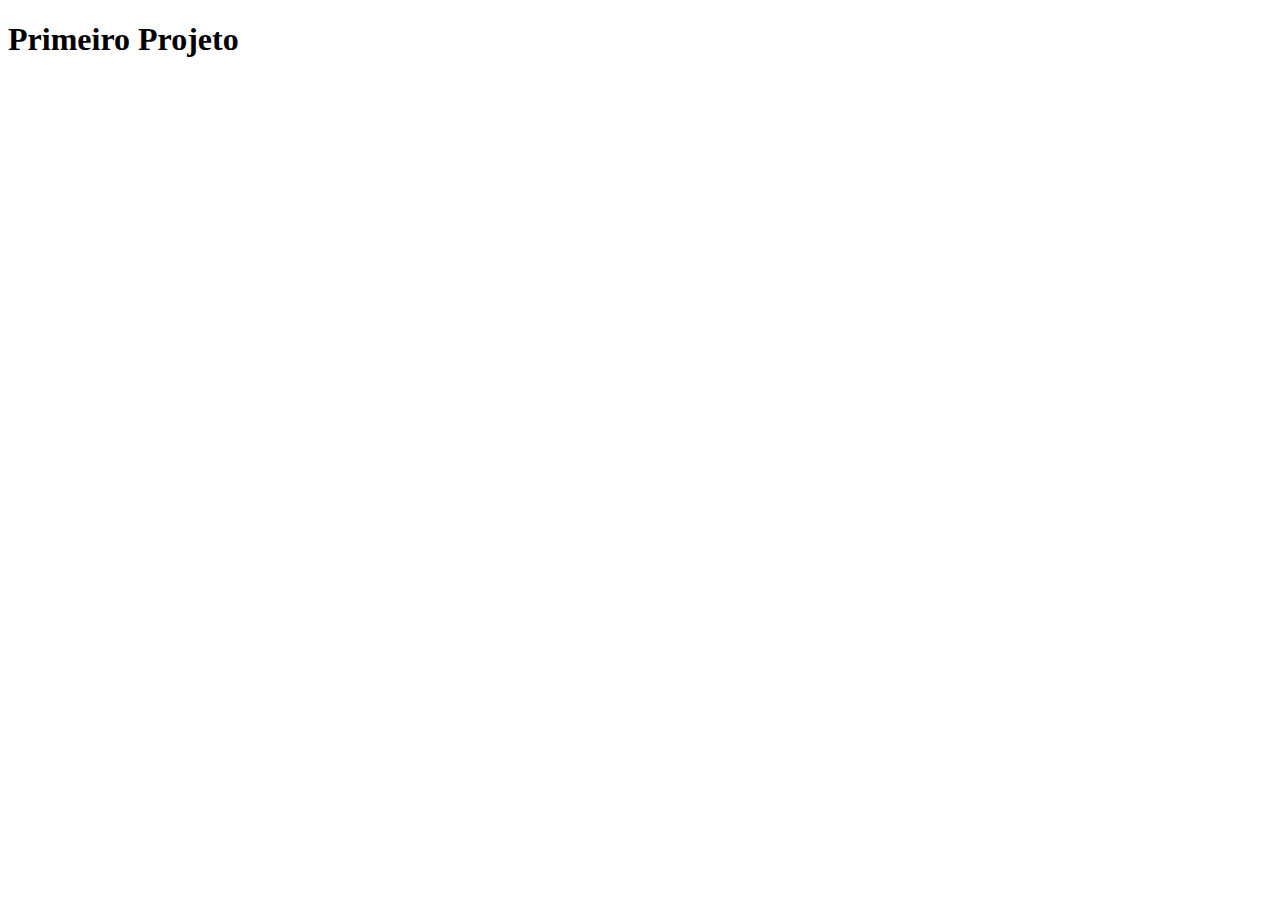
<file: 1_intro/1_instalacao_cdn/index.html>
<!DOCTYPE html>
<html lang="en">
<head>
  <meta charset="UTF-8">
  <meta http-equiv="X-UA-Compatible" content="IE=edge">
  <meta name="viewport" content="width=device-width, initial-scale=1.0">
  <link href="https://cdn.jsdelivr.net/npm/bootstrap@5.0.1/dist/css/bootstrap.min.css" rel="stylesheet" integrity="sha384-+0n0xVW2eSR5OomGNYDnhzAbDsOXxcvSN1TPprVMTNDbiYZCxYbOOl7+AMvyTG2x" crossorigin="anonymous">
  <title>Bootstrap</title>
</head>
<body>
  <h1>Primeiro Projeto</h1>
</body>
</html>
</file>
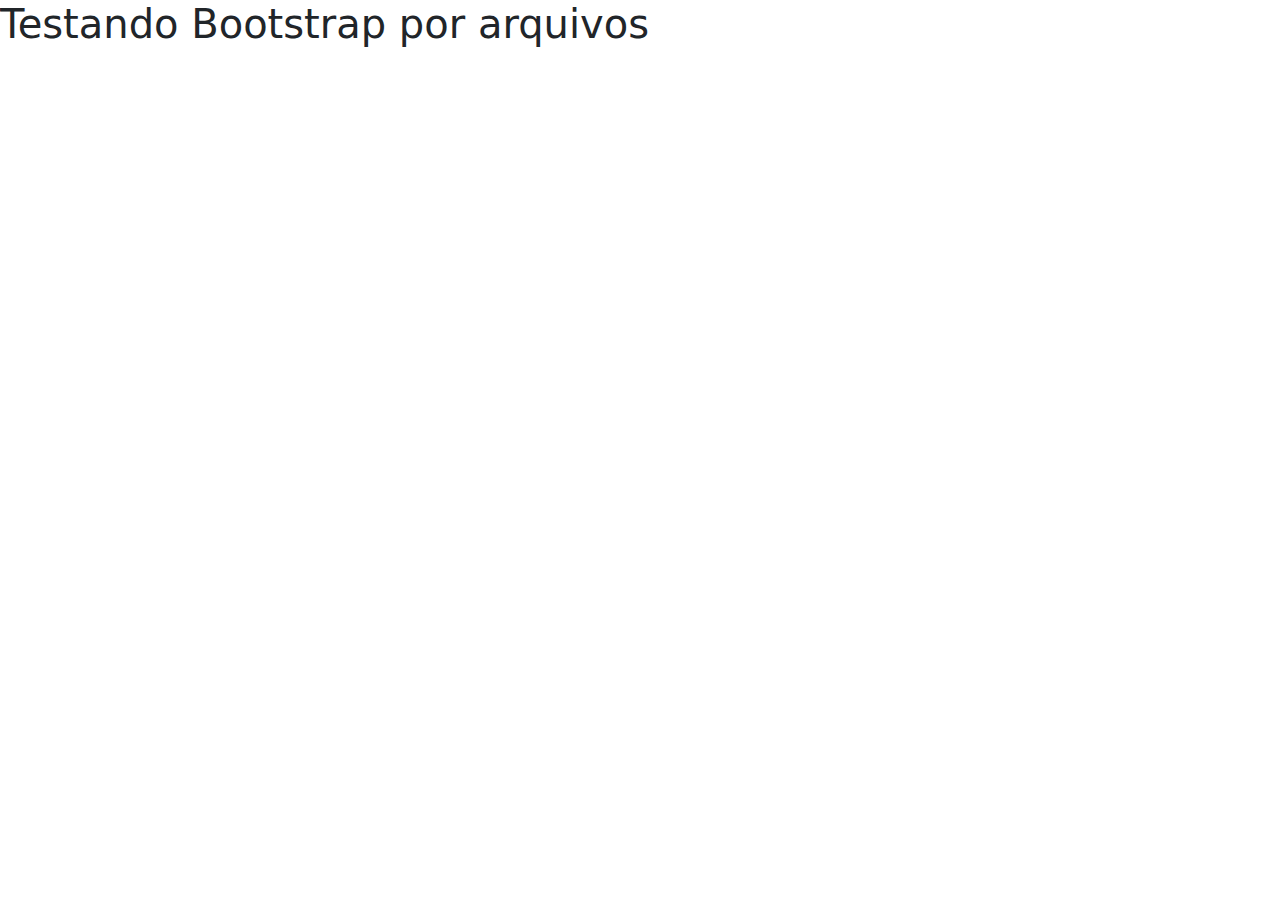
<file: 2_primeiros_passos/1_instalacao_arquivos/index.html>
<!DOCTYPE html>
<html lang="en">
<head>
  <meta charset="UTF-8">
  <meta http-equiv="X-UA-Compatible" content="IE=edge">
  <meta name="viewport" content="width=device-width, initial-scale=1.0">
  <title>Bootstrap Arquivos</title>
  <link rel="stylesheet" href="css/bootstrap.css">
  <script src="js/bootstrap.js" defer></script>
</head>
<body>
  <h1>Testando Bootstrap por arquivos</h1>
</body>
</html>
</file>
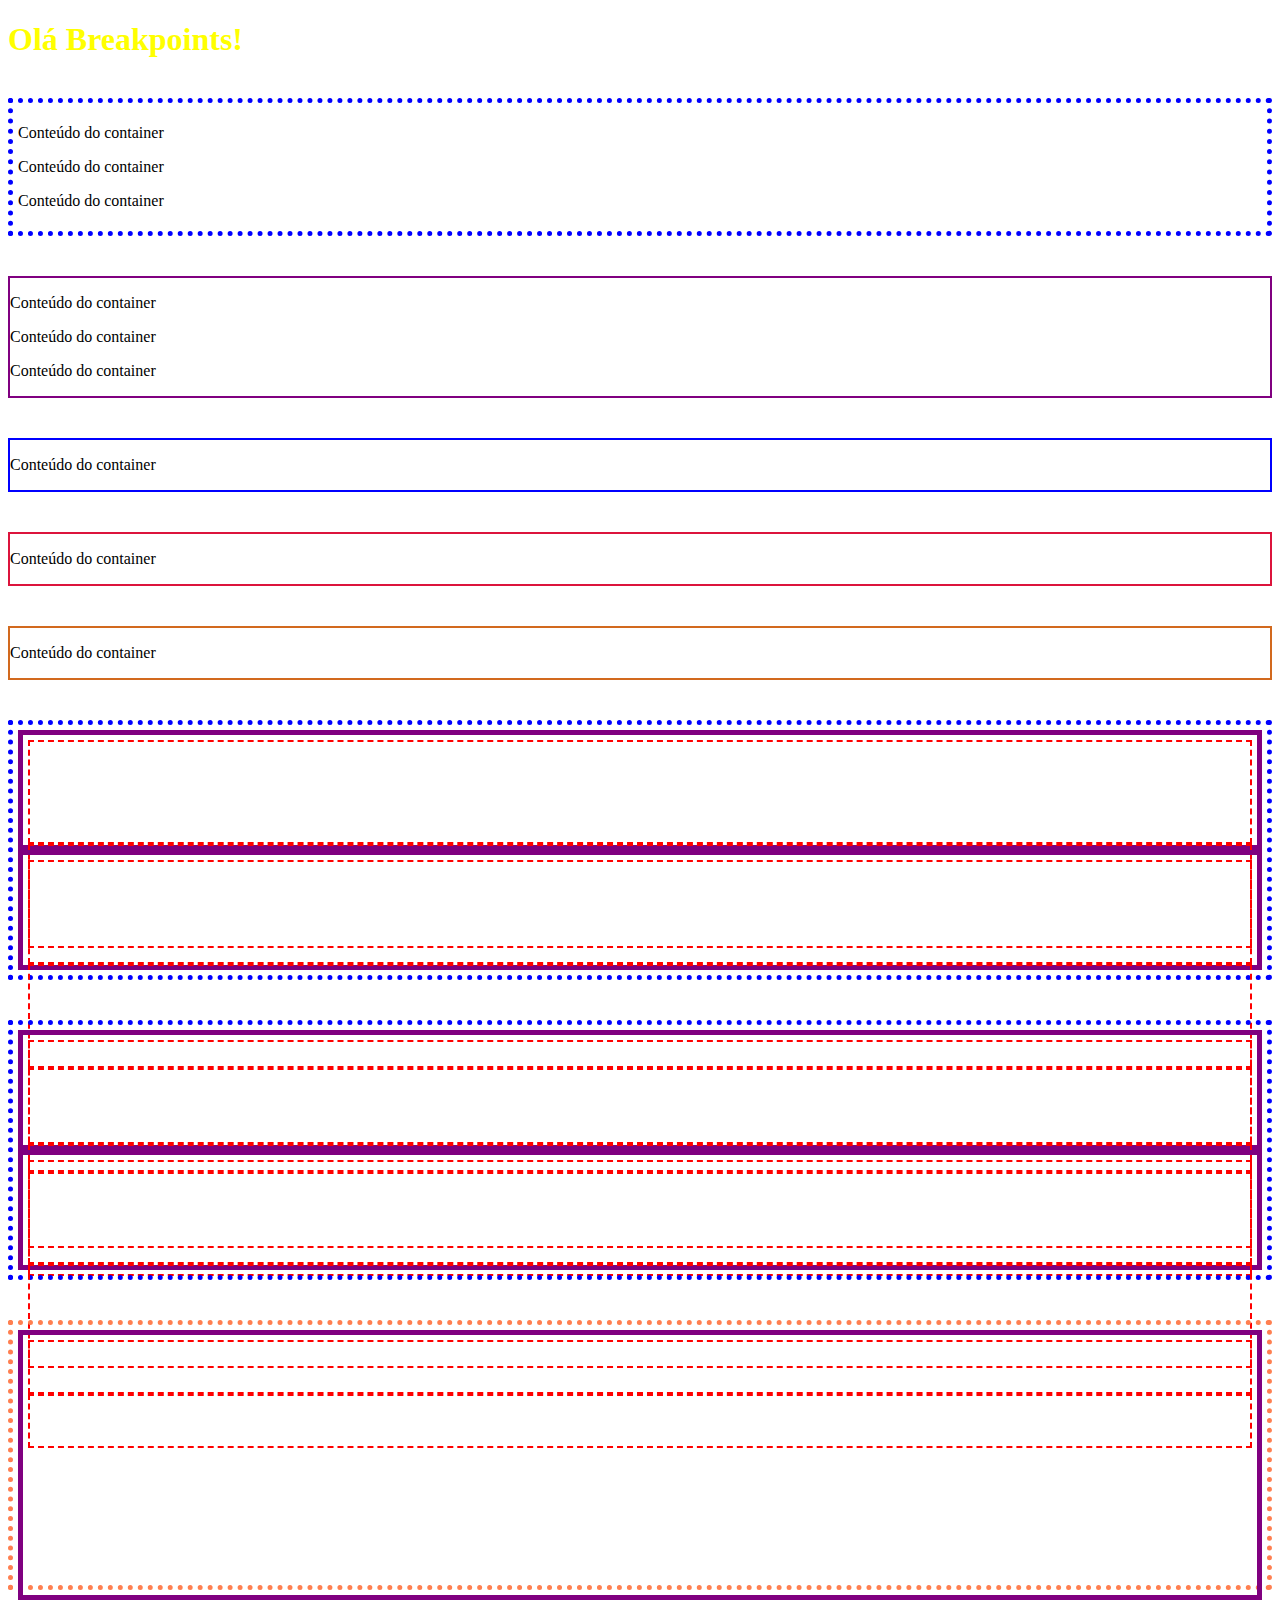
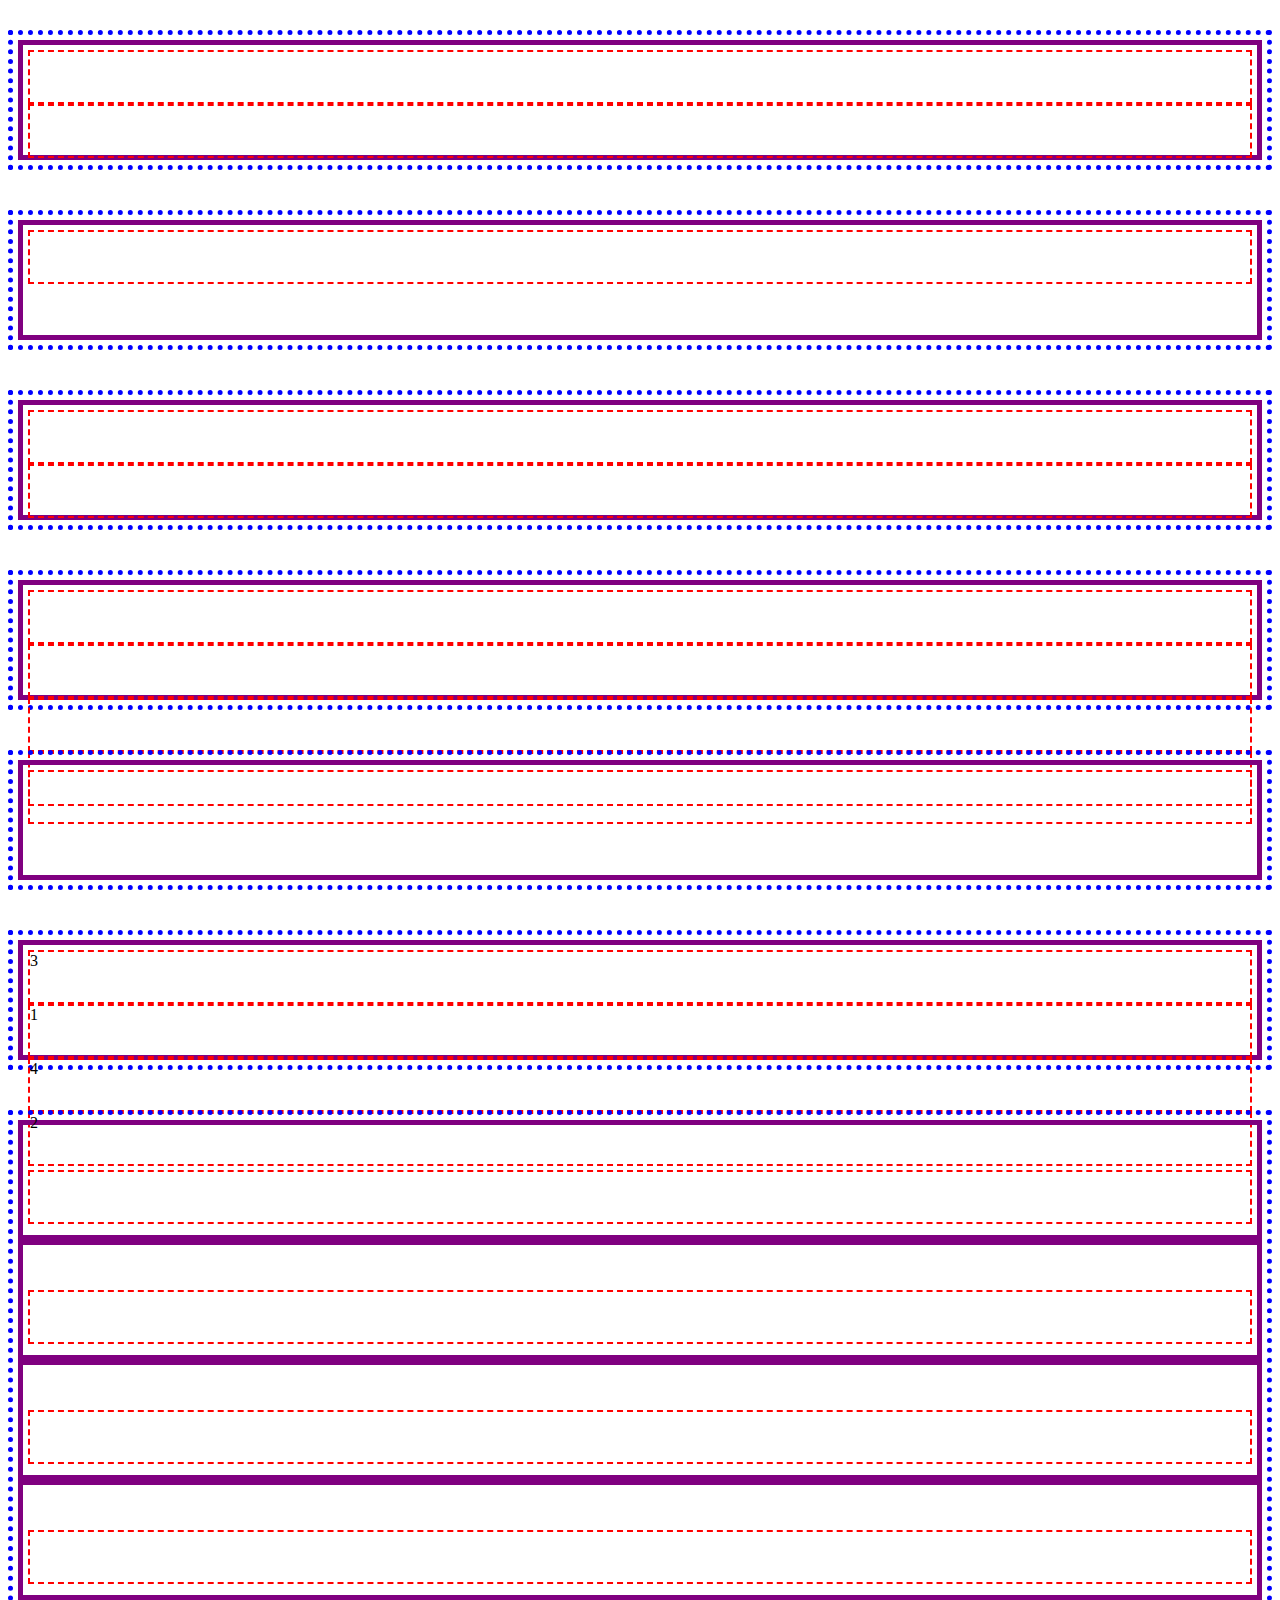
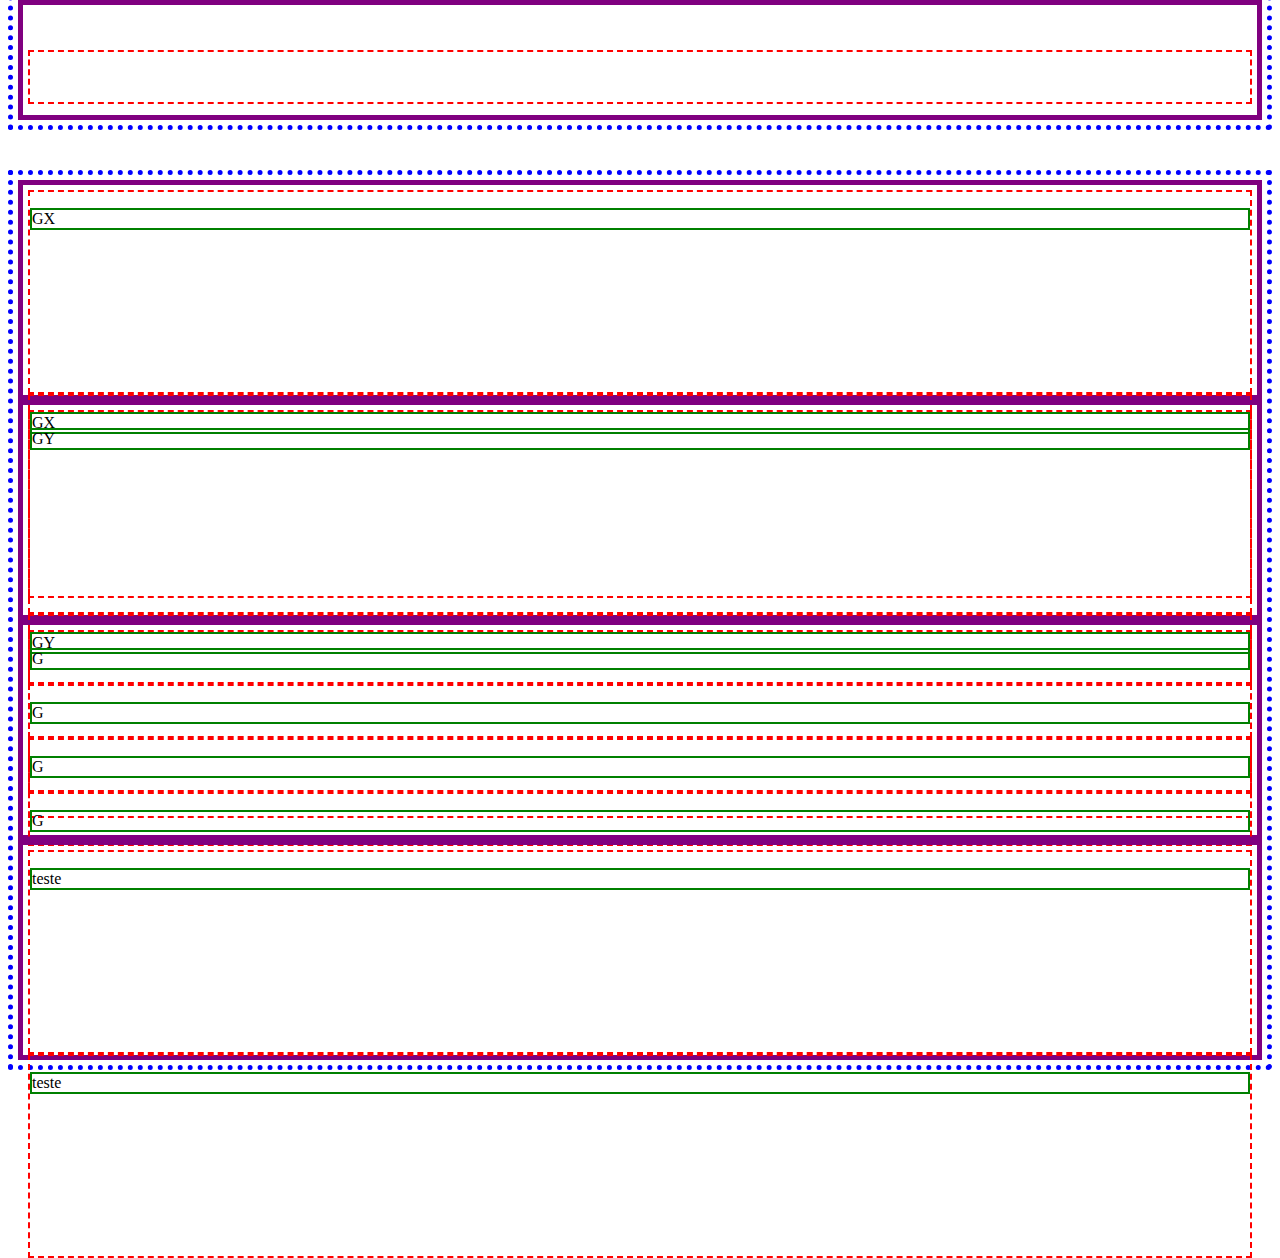
<file: 3_layout/1_aulas/index.html>
<!DOCTYPE html>
<html lang="en">
<head>
  <meta charset="UTF-8">
  <meta http-equiv="X-UA-Compatible" content="IE=edge">
  <meta name="viewport" content="width=device-width, initial-scale=1.0">
  <link href="https://cdn.jsdelivr.net/npm/bootstrap@5.0.1/dist/css/bootstrap.min.css" rel="stylesheet" integrity="sha384-+0n0xVW2eSR5OomGNYDnhzAbDsOXxcvSN1TPprVMTNDbiYZCxYbOOl7+AMvyTG2x" crossorigin="anonymous">
  <link rel="stylesheet" href="css/styles.css">
  <title>Breakpoints</title>
</head>
<body>
  <h1>Olá Breakpoints!</h1>

  <div class="container">
    <p>Conteúdo do container</p>
    <p>Conteúdo do container</p>
    <p>Conteúdo do container</p>
  </div>

  <div class="container-fluid">
    <p>Conteúdo do container</p>
    <p>Conteúdo do container</p>
    <p>Conteúdo do container</p>
  </div>

  <div class="container-sm">
    <p>Conteúdo do container</p>
  </div>
  <div class="container-md">
    <p>Conteúdo do container</p>
  </div>
  <div class="container-lg">
    <p>Conteúdo do container</p>
  </div>

  <div class="container">
    <div class="row">
      <div class="col"></div>
      <div class="col"></div>
    </div>
    <div class="row">
      <div class="col"></div>
      <div class="col"></div>
      <div class="col"></div>
      <div class="col"></div>
    </div>
  </div>

  <!-- tamanho colunas -->
  <div class="container">
    <div class="row">
      <div class="col-4"></div>
      <div class="col-2"></div>
    </div>
    <div class="row">
      <div class="col-11"></div>
      <div class="col-1"></div>
    </div>
  </div>

  <!-- Alinhamento vertical -->
  <div class="container" id="vertical">
    <div class="row align-items-end">
      <div class="col-6"></div>
      <div class="col-6"></div>
    </div>
  </div>

  <div class="container" >
    <div class="row align-items-center">
      <div class="col-6"></div>
      <div class="col-6"></div>
    </div>
  </div>

  <!-- Alinhamento horizontal -->
  <div class="container" >
    <div class="row align-items-center justify-content-center">
      <div class="col-3"></div>
    </div>
  </div>

  <div class="container" >
    <div class="row justify-content-end">
      <div class="col-3"></div>
      <div class="col-3"></div>
    </div>
  </div>

  <!-- Alinhamento de item -->
  <div class="container" >
    <div class="row">
      <div class="col-3"></div>
      <div class="col-3 align-self-center"></div>
      <div class="col-3"></div>
      <div class="col-3 align-self-center"></div>
    </div>
  </div>

  <div class="container" >
    <div class="row">
      <div class="col-3 align-self-end"></div>
    </div>
  </div>

  <!-- Ordem -->
  <div class="container" >
    <div class="row">
      <div class="col-3 order-3">3</div>
      <div class="col-3 order-1">1</div>
      <div class="col-3 order-4">4</div>
      <div class="col-3 order-1">2</div>
    </div>
  </div>

  <!-- Offset -->
  <div class="container" id="offset">
    <div class="row">
      <div class="col-md-3 offset-md-1"></div>
    </div>
    <div class="row">
      <div class="col-md-3 offset-md-2"></div>
    </div>
    <div class="row">
      <div class="col-md-3 offset-md-3"></div>
    </div>
    <div class="row">
      <div class="col-md-3 offset-md-4"></div>
    </div>
    <div class="row">
      <div class="col-md-3 offset-md-5"></div>
    </div>
  </div>

  <!-- Gutters -->
  <div class="container" id="gutter">
    <div class="row gx-5">
      <div class="col">
        <p>GX</p>
       </div>
       <div class="col">
        <p>GX</p>
       </div>
    </div>
    <div class="row gy-5">
      <div class="col">
        <p>GY</p>
       </div>
       <div class="col">
        <p>GY</p>
       </div>
    </div>
    <!-- adiciona padding lateral e margin vertical -->
    <div class="row g-5">
      <div class="col-6">
        <p>G</p>
       </div>
       <div class="col-6">
        <p>G</p>
       </div>
       <div class="col-6">
        <p>G</p>
       </div>
       <div class="col-6">
        <p>G</p>
       </div>
    </div>
    <div class="row">
      <div class="col">
        <p>teste</p>
       </div>
       <div class="col">
        <p>teste</p>
       </div>
    </div>
  </div>

  
</body>
</html>
</file>
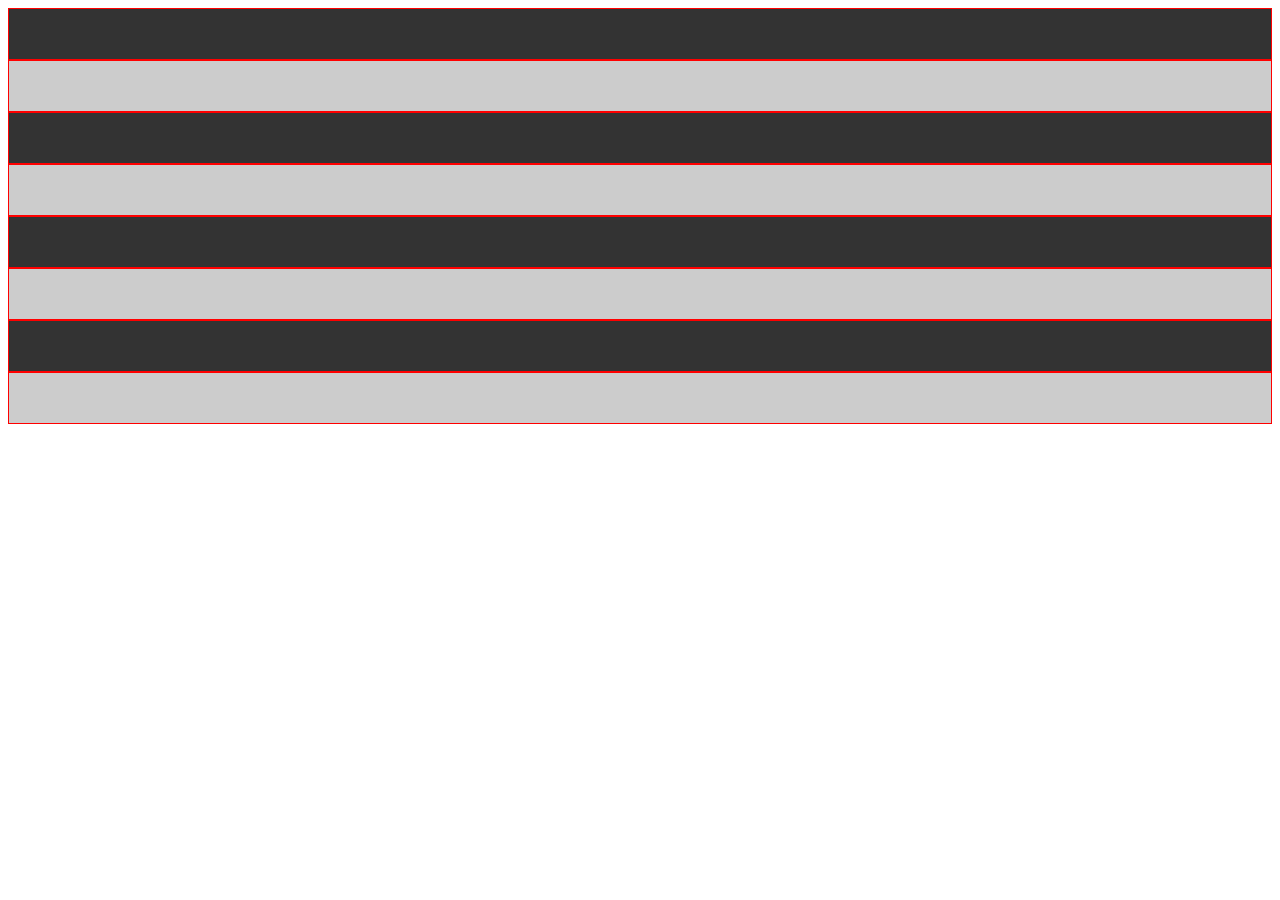
<file: 3_layout/2_tarefa/index.html>
<!DOCTYPE html>
<html lang="en">
<head>
    <meta charset="UTF-8">
    <meta http-equiv="X-UA-Compatible" content="IE=edge">
    <meta name="viewport" content="width=device-width, initial-scale=1.0">
    <link href="https://cdn.jsdelivr.net/npm/bootstrap@5.0.1/dist/css/bootstrap.min.css" rel="stylesheet" integrity="sha384-+0n0xVW2eSR5OomGNYDnhzAbDsOXxcvSN1TPprVMTNDbiYZCxYbOOl7+AMvyTG2x" crossorigin="anonymous">
    <link rel="stylesheet" href="css/styles.css">
    <title>Tarefa 1</title>
</head>
<body>
    <div class="container">
        <div class="row row-cols-4">
            <div class="col impar"></div>
            <div class="col par"></div>
            <div class="col impar"></div>
            <div class="col par"></div>
            <div class="col impar"></div>
            <div class="col par"></div>
            <div class="col impar"></div>
            <div class="col par"></div>
        </div>
    </div>
</body>
</html>
</file>
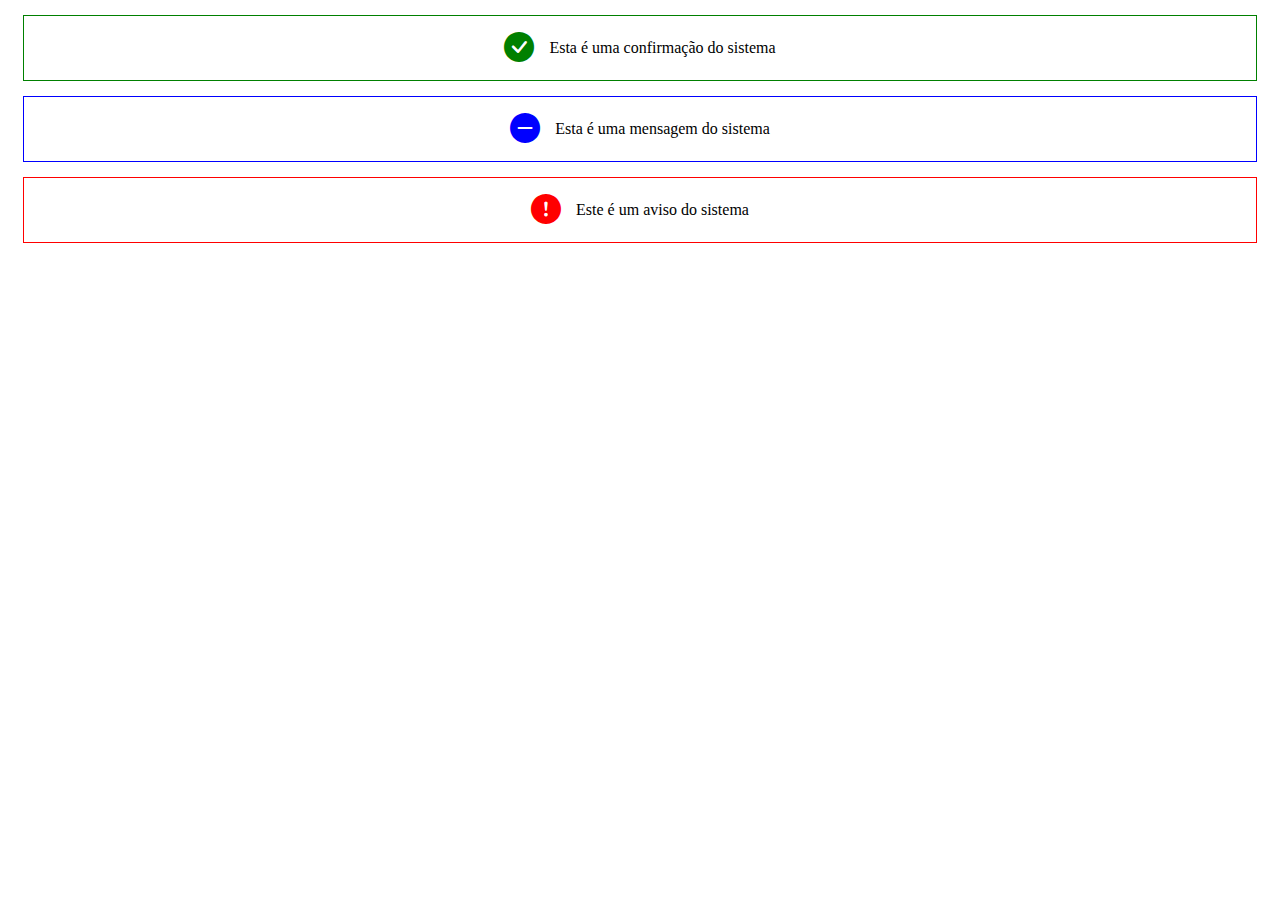
<file: 4_icones/2_tarefa/index.html>
<!DOCTYPE html>
<html lang="en">
<head>
    <meta charset="UTF-8">
    <meta http-equiv="X-UA-Compatible" content="IE=edge">
    <meta name="viewport" content="width=device-width, initial-scale=1.0">
    <link href="https://cdn.jsdelivr.net/npm/bootstrap@5.0.1/dist/css/bootstrap.min.css" rel="stylesheet" integrity="sha384-+0n0xVW2eSR5OomGNYDnhzAbDsOXxcvSN1TPprVMTNDbiYZCxYbOOl7+AMvyTG2x" crossorigin="anonymous">
    <link rel="stylesheet" href="https://cdn.jsdelivr.net/npm/bootstrap-icons@1.5.0/font/bootstrap-icons.css">
    <link rel="stylesheet" href="css/styles.css">
    <title>Tarefa 2</title>
</head>
<body>
    <div class="container">
        <div class="row">
            <div class="col-12 confirmation">
                <i class="bi bi-check-circle-fill"></i>
                <span>Esta é uma confirmação do sistema</span>
            </div>
            <div class="col-12 message">
                <i class="bi bi-dash-circle-fill"></i>
                <span>Esta é uma mensagem do sistema</span>
            </div>
            <div class="col-12 warning">
                <i class="bi bi-exclamation-circle-fill"></i>
                <span>Este é um aviso do sistema</span>
            </div>
        </div>
    </div>
</body>
</html>
</file>
<file: css/styles.css>
* {
  font-family: 'Lato', sans-serif;
}

.bg-primary-color {
  background-color: #fff;
}

.bg-secondary-color {
  background-color: #ece8e2;
}

.bg-dark-color {
  background-color: #050505;
}

.primary-color {
  color: #050505;
}

.secondary-color {
  color: #7a7a7a;
}

/* NAVBAR */
#navbar {
  border-bottom: 1px solid #7a7a7a;
}

#navbar a {
  color: #050505;
}

#navbar a:hover {
  color: #7a7a7a;
}

#navbar .active {
  border-bottom: 1px solid #050505;
}

.navbar-brand {
  display: flex;
}

.navbar-brand img {
  width: 40px;
}

.navbar-brand span {
  font-weight: 700;
  font-size: 1.5em;
  margin-left: 0.5em;
}

#navbar-items .navbar-nav {
  display: flex;
  justify-content: center;
  width: 100%;
}

#navbar-items .nav-item {
  margin: 0 1em;
}

/* SLIDER */
#slider {
  margin-top: 8em;
  margin-bottom: 1em;
}

#slider .carousel-caption {
  bottom: 3em;
}

#slider .carousel-caption h5 {
  font-size: 2.5em;
  text-shadow: #000 2px 2px;
}

.btn {
  border-radius: 0;
}

#slider .btn {
  padding: 0.3em 0.8em;
  font-size: 1em;
  margin-top: 1em;
}

.carousel-control-prev,
.carousel-control-next {
  opacity: 0.7;
}

.carousel-control-prev i,
.carousel-control-next i {
  color: #111;
  font-size: 3em;
}

.carousel-indicators [data-bs-target] {
  background-color: #222;
  opacity: 0.8;
}

.carousel-indicators .active {
  background-color: #000;
}

@media (min-width: 768px) {
  #slider .carousel-caption {
    bottom: 15em;
  }
  #slider .carousel-caption h5 {
    font-size: 4em;
    text-shadow: #000 2px 3px;
  }
  #slider .btn {
    padding: 0.6em 1.6em;
    font-size: 1.2em;
    margin-top: 1em;
  }
  .carousel-indicators {
    bottom: 7em;
  }
}

/* MINI BANNERS */
#mini-banners {
  margin-bottom: 4em;
}

#mini-banners .card {
  padding: 2em 0.3em;
  border-radius: 0;
}

#mini-banners i {
  font-size: 4em;
}

#mini-banners .card-title {
  margin-bottom: 1.5em;
}

#mini-banners .btn {
  margin-top: 1.5em;
  padding: 0.6em 1.2em;
}

#mini-banners .card {
  margin-bottom: 1em;
}

@media (min-width: 768px) {
  #mini-banners {
    margin-top: -6em;
  }
}

/* DESTAQUES */
#featured-container {
  margin-bottom: 4em;
}

.title {
  font-size: 1.75em;
  margin-bottom: 0.4em;
  position: relative;
}

.title:before {
  width: 75px;
  border-top: 4px solid #7a7a7a;
  content: '';
  position: absolute;
  bottom: 2em;
}

#featured-images {
  margin-top: 2em;
}

#featured-images .col-md-4 {
  position: relative;
  cursor: pointer;
}

#featured-images .col-md-4:hover > .banner-content {
  opacity: 0.8;
}

#featured-images .banner-content {
  position: absolute;
  top: 0;
  left: 0;
  height: 100%;
  width: 100%;
  background-color: #fff;
  display: flex;
  align-items: center;
  justify-content: center;
  flex-direction: column;
  opacity: 0.6;
  transition: 0.5s;
}

@media (min-width: 768px) {
  .title {
    font-size: 2.4em;
  }

  .title:before {
    bottom: 1.5em;
  }

  #featured-images .banner-content {
    opacity: 0;
  }
}

/* INFO */
#info-content {
  margin-bottom: 4em;
  padding: 4em 1em;
}

#info-numbers {
  margin: 1.5em 0;
}

#info-banner {
  align-items: center;
  display: flex;
  margin-bottom: 2.5em;
}

#info-numbers h3 {
  font-size: 3em;
}

@media (min-width: 768px) {
  #info-content {
    padding: 3.5em;
  }
}

/* FOOTER TOP */
#footer {
  padding: 3em 2em;
}

#footer-top {
  margin-bottom: 2em;
}

#footer-top,
#footer-top i {
  color: #fff;
}

#social-icons {
  text-align: right;
}

#social-icons i {
  margin-right: 1em;
  font-size: 1.5em;
  cursor: pointer;
}

#social-icons i:hover {
  color: #7a7a7a;
}

/* FOOTER DETAILS */
#footer-details {
  margin-bottom: 3em;
}

#news-container,
#contact-container,
#links-container {
  padding: 0;
  border: 0;
  margin-bottom: 2em;
}

#footer-details h4 {
  color: #fff;
  margin-bottom: 1.5em;
}

#news-container input {
  border-radius: 0;
  border: none;
}

#links-container li {
  margin-bottom: 0.5em;
}

#links-container a {
  text-decoration: none;
}

#links-container a:hover {
  color: #fff;
}

/* FOOTER BOTTOM */
#footer-bottom {
  border-top: 1px solid #7a7a7a;
  padding-top: 2em;
}

#footer-bottom i {
  color: #e61e10;
}

@media (min-width: 768px) {
  #news-container {
    padding-right: 2em;
  }

  #contact-container {
    padding: 0 2em;
    border-left: 1px solid #7a7a7a;
    border-right: 1px solid #7a7a7a;
  }

  #links-container {
    padding-left: 2em;
  }

    .btn-whatsapp {
      position: fixed;
      width: 60px;
      height: 60px;
      bottom: 40px;
      right: 40px;
      background-color: #25d366;
      color: #fff;
      border-radius: 50px;
      text-align: center;
      font-size: 30px;
      box-shadow: 1px 1px 2px #888;
      z-index: 1000;
  }

  .fa-whatsapp {
      margin-top: 16px;
  }

}

.card {
  height: 100%;
}
.card-body {
  display: flex;
  flex-direction: column;
  justify-content: space-between;
}
#mini-banners .card {
  min-height: 400px; /* Ajuste a altura mínima conforme necessário */
}

@media (min-width: 768px) {
  .btn-whatsapp {
      position: fixed;
      width: 60px;
      height: 60px;
      bottom: 40px;
      right: 40px;
      background-color: #25d366;
      color: #FFF;
      border-radius: 50px;
      text-align: center;
      font-size: 30px;
      box-shadow: 1px 1px 2px #888;
      z-index: 1000;
      display: flex;
      align-items: center;
      justify-content: center;
      text-decoration: none;
  }

  .btn-whatsapp i {
      margin: 0;
  }
}


.whatsapp-container {
  position: fixed;
  bottom: 40px;
  right: 90px;
  display: flex;
  align-items: center;
  z-index: 1000;
}

.message-text {
  font-size: 16px;
  color: #000;
  background-color: #FFF;
  padding: 8px 12px;
  border-radius: 20px;
  box-shadow: 1px 1px 2px #888;
  margin-right: 20px;
}

.whatsapp-container a i {
  font-size: 30px;
  color: #FFF;
  background-color: #25d366;
  border-radius: 50px;
  padding: 10px;
  box-shadow: 1px 1px 2px #888;
}

/* Media query para telas menores */
@media (max-width: 767px) {
  .whatsapp-container {
      bottom: 20px;
      right: 20px;
      left: 10px;
      flex-direction: column;
      align-items: flex-end;
  }

  .whatsapp-container a i {
      margin-left: 5px;
  }

  .message-text {
      font-size: 14px;
      margin-right: 0;
  }

  .whatsapp-container a i {
      font-size: 24px;
  }
}
</file>
<file: 10_exacttime/css/styles.css>
* {
  font-family: 'Montserrat', sans-serif;
}

body {
  background-color: #252525;
  color: #FFF;
}

.primary-bg-color {
  background-color: #252525;
}

.secondary-bg-color {
  background-color: #C09578;
}

.light-bg-color {
  background-color: #FCF5EB
}

.dark-bg-color {
  background-color: #101010;
}

.primary-color {
  color: #C09578;
}

.secondary-color {
  color: #626262;
}

.light-color {
  color: #FCF5EB
}

/* NAVBAR */
#navbar .navbar-nav {
  flex-direction: row;
  justify-content: flex-end;
}

#navbar .navbar-nav li {
  margin-left: 1em;
}

#navbar a,
#navbar button {
  color: #FFF;
}

#navbar li {
  position: relative;
}

#navbar i {
  font-size: 20px;
}

#navbar span {
  position: absolute;
  top: -8px;
  right: -8px;
  width: 20px;
  height: 20px;
  border-radius: 50%;
  background-color: #EF3636;
  text-align: center;
}

#bag-item span {
  left: 20px;
}

.navbar-brand {
  font-weight: 700;
  width: 100%;
  text-align: center;
}

@media(min-width: 768px) {
  .navbar-brand {
    text-align: left;
  }
}

#navbar-items {
  justify-content: space-between;
}

@media(min-width: 768px) {
  #navbar-items {
    display: flex;
    min-width: 80%;
  }
}

#search-form,
#news-form {
  width: 100%;
  margin: 2em 0;
}

@media(min-width: 768px) {
  #search-form,
  #news-form {
    width: 50%;
    margin: 0;
  }
}

#search-form,
#news-form {
  border: 2px solid #626262;
  border-radius: 3px;
  padding: 5px 15px;
}

#search-form input,
#news-form input {
  background-color: transparent;
  border: none;
  color: #FFF;
}

#search-form input:focus,
#news-form input:focus {
  box-shadow: none;
}

#search-form input::placeholder,
#news-form input::placeholder {
  color: #FFF;
}

/* BOTTOM NAVBAR */
#bottom-navbar-container .container {
  justify-content: flex-end;
}

#bottom-navbar-container a {
  color: #FFF;
  font-weight: 600;
}

.navbar-toggler {
  font-size: 1.5em;
}

/* BANNERS */
#banners-container {
  padding: 0;
}

.carousel-caption {
  bottom: 5em;
  padding: 1em;
  left: 12%;
  right: 12%;
}

.carousel-caption h5 {
  font-size: 1.8em;
}

@media(min-width: 768px) {
  #slider .carousel-item,
  #slider img {
    height: 600px;
  }

  .carousel-caption {
    left: 23%;
    right: 23%;
  }

  .carousel-caption h5 {
    font-size: 4em;
  }
}

/* MINI BANNERS */
#mini-banners {
  margin-top: -3em;
  z-index: 10;
}

#mini-banners .col-12 {
  z-index: 1;
  height: 300px;
  padding: 1.5em;
  position: relative;
  display: flex;
  flex-direction: column;
  justify-content: space-between;
}

@media(min-width: 768px) {
  #mini-banners .col-12 {
    max-width: 30%;
  }
}

#mini-banners .col-12 h2 {
  text-transform: uppercase;
  max-width: 50px;
  font-size: 2.2em;
  font-weight: 700;
  line-height: 1em;
}

#mini-banners .col-12 img {
  height: 220px;
  position: absolute;
  right: 1rem;
  bottom: 1rem;
}

#mini-banners .col-12 a {
  font-weight: bold;
  color: #FFF;
  font-size: .8rem;
  transition: .5s;
}

#mini-banners .col-12 a:hover {
  color: #101010;
}

#mini-banners #mini-banner-1 a:hover {
  color: #C09578;
}

#mini-banners #mini-banner-3 a {
  color: #101010;
}

#mini-banners #mini-banner-3 a:hover {
  color: #C09578;
}

/* BEST SELLERS */
#best-sellers {
  padding: 4em 0;
}

#best-sellers .row {
  margin: 0;
}

#best-sellers .col-md-3 {
  padding: 0;
}

.title {
  text-transform: uppercase;
  font-weight: 900;
  font-size: 2.5em;
  margin-bottom: 1em;
  text-align: center;
}

@media(min-width: 768px) {
  .title {
    text-align: left;
  }
}

.card {
  text-align: center;
  border-radius: 0;
}

.card img {
  width: 140px;
  margin: 2em auto;
}

.card .card-category {
  font-size: .8rem;
}

.card .card-text {
  margin: 2em 0;
  font-weight: bold;
}

.btn {
  background-color: transparent;
  border-color: #C09578;
}

.btn:hover {
  background-color: #C09578;
  border-color: #C09578;
}

/* BOTTOM BANNER */
#bottom-banner {
  background-color: #101010; 
  padding: 6em;
  margin-bottom: 4em;
  text-align: center;
}

#bottom-banner .offer-subtitle,
#bottom-banner h2 {
  text-transform: uppercase;
  font-weight: bold;
}

#bottom-banner .btn {
  margin: 2em;
  font-weight: bold;
  padding: 1em;
}

#bottom-banner img {
  max-width: 175px;
}

@media(min-width: 768px) {
  #bottom-banner h2 {
    font-size: 6em;
  }
}

/* NEW PRODUCTS */

#new-products {
  margin-bottom: 5rem;
}

#new-products-banner {
  display: flex;
  flex-direction: column;
  justify-content: center;
  align-items: center;
  background-color: #101010;
}

#new-products-banner h3 {
  text-transform: uppercase;
  font-weight: bold;
  margin-bottom: 1rem;
  font-size: 2.5rem;
}

#new-products .col-md-4 {
  padding: 0;
}

#new-products .card img {
  height: 150px;
  width: 90px;
  margin: 2em auto;
}

/* GALLERY */
#gallery .image-container {
  background-size: cover;
  background-position: center;
  height: 225px;
  cursor: pointer;
  transition: .5s;
  border: 3px solid #101010;
}

#gallery .image-container:hover {
  border-color: #C09578;
}

#insta1 {
  background-image: url('../img/insta1.jpg');
}

#insta2 {
  background-image: url('../img/insta2.jpg');
}

#insta3 {
  background-image: url('../img/insta3.jpg');
}

#insta4 {
  background-image: url('../img/insta4.jpg');
}

#insta5 {
  background-image: url('../img/insta5.jpg');
}

#insta6 {
  background-image: url('../img/insta6.jpg');
}

/* FOOTER */
#footer-links-container {
  border-bottom: 1px solid #626262;
}

#footer .footer-column {
  padding: 2em;
  flex-direction: column;
  align-items: center;
  justify-content: center;
  text-align: center;
}

@media(mn-width: 795px) {
  #footer .footer-column {
    padding: 5em 2em;
  }
}

#footer-links-container h3 {
  margin-bottom: 25px;
  text-transform: uppercase;
}

#footer-links-container li {
  font-size: .8em;
  text-align: center;
}

@media(mn-width: 795px) {
  #footer-links-container li {
    text-align: left;
  }
}

#footer-links-container li a {
  text-decoration: none;
}

#footer-links-container li a:hover {
  color: #C09578;
}

#footer-center {
  border-left: 1px solid #626262;
  border-right: 1px solid #626262;
}

#footer-center h3 {
  font-weight: 900;
}

#footer-center .store-phone {
  color: #C09578;
  font-weight: bold;
  font-size: 2rem;
  margin-top: -15px;
}

/* NEWS */
#newsletter-container {
  background-color: #101010;
  border-bottom: 1px solid #626262;
  text-align: center;
  padding: 20px;
}

#news-form {
  max-width: 600px;
  margin: 15px auto;
}

#news-form i {
  font-size: 1.5em;
}

#news-form .btn {
  color: #FFF;
}

#social-container {
  margin: 20px auto;
}

#social-container i {
  font-size: 1.5em;
  margin: 10px;
  cursor: pointer;
  color: #626262;
  transition: .3s;
}

#social-container i:hover {
  color: #C09578;
}

/* COPY */
#copy-container {
  text-align: center;
  padding: 30px;
}
</file>
<file: 12_utilities/css/styles.css>
body {
  padding-bottom: 1000px;
}

.col-12 {
  height: 50px;
}

.altura {
  height: 300px;
}

.box {
  border: 1px solid red;
}

.box-com-wrap {
  width: 50px;
  border: 1px solid red;
}
</file>
<file: 14_projeto_agencia_html_css/css/styles.css>
/* general */
html {
	font-family: Helvetica, sans-serif;
}

/* header */
.banner {
	width: 100%;
	height: 600px;
	background-image: url('../img/capa2.jpg');
	background-position: center;
	position: relative;
}

.box-container {
	width: 400px;
	height: 200px;
	text-align: center;
	position: absolute;
	right: 100px;
	bottom: 250px;
}

.box-background {
	width: 100%;
	height: 100%;
	background-color: #000;
	opacity: .8;
	position: relative;
}

.box-banner-title {
	position: absolute;
	width: 100%;
	text-align: center;
	top: 0;
	color: #FFF;
	padding-top: 65px;
}

.box-banner-title h1 {
	font-size: 32px;
	margin-bottom: 25px;
}

.box-banner-title p {
	font-size: 20px;
}

.company-info-container {
	position: absolute;
	bottom: 0;
	width: 100%;
	height: 175px;
}

.company-info-background {
	width: 100%;
	height: 100%;
	background-color: #DDD;
	opacity: .9;
}

.company-info-titlebox {
	position: absolute;
	padding-left: 10%;
	top: 40px;
	width: 500px;
}

.company-info-titlebox h2, .company-info-titlebox p {
	color: #222;
}

.company-info-titlebox h2 {
	margin-bottom: 30px;
	font-size: 24px;
}

/* Serviços */

.services-container {
	max-width: 1200px;
	padding: 30px 10%;
	padding-bottom: 0;
}

.service-box {
	width: 100%;
	position: relative;
	clear: both;
	height: 150px;
	margin-bottom: 30px;
}

.service-box:last {
	margin-bottom: 0;
}

.service-title {
	width: 20%;
	height: 150px;
	background-color: #DDD;
	float: left;
	text-align: center;
	line-height: 150px;
	padding: 20px;
	box-sizing: border-box;
}

.service-title p {
	padding-top: 35px;
	color: #FFF;
	font-size: 18px;
	line-height: 24px;
}

.service-description {
	width: 80%;
	float: left;
	padding: 30px;
	box-sizing: border-box;
}

.service-description h3 {
	font-size: 20px;
	margin-bottom: 15px;
	font-weight: bold;
}

.service-description p {
	font-size: 14px;
	line-height: 22px;
}

#gerenciamento-title {
	color: #2364AA;
}

#dev-title {
	color: #3DA5D9;
}

#design-title {
	color: #73BFB8;
}

#gerenciamento-box {
	background-color: #2364AA;
}

#dev-box {
	background-color: #3DA5D9;
}

#design-box {
	background-color: #73BFB8;
}

/* Sobre a empresa */
.footer-container {
	background-image: url('../img/rodape.jpg');
	background-position: center;
}

.about-container {
	max-width: 1200px;
	padding: 30px 10%;
	position: relative;
	clear: both;
}

.about-card {
	float: left;
	width: 30%;
	padding: 30px;
	background-color: #FFF;
	text-align: center;
	box-sizing: border-box;
}

.middle-card {
	margin-left: 5%;
	margin-right: 5%;
}

.about-card i {
	font-size: 50px;
	color: #AAA;
}

.about-card p {
	margin-top: 50px;
	font-size: 14px;
	line-height: 22px;
	color: #888;
	text-align: left;
}

/* footer */
footer {
	clear: both;
	max-width: 1200px;
	height: 500px;
	padding: 30px 10%;
	position: relative;
}

.form-container {
	width: 65%;
	height: 375px;
	position: relative;
	display: block;
}

.form-background {
	width: 100%;
	height: 100%;
	background-color: #FFF;
	opacity: .5;
}

.form-container form {
	position: absolute;
	top: 30px;
	left: 30px;
	height: 300px;
}

.form-container input, .form-container textarea {
	width: 400px;
	display: block;
	border: none;
	padding: 10px;
	margin-bottom: 15px;
	border-bottom: 1px solid #AAA;
	border-radius: 0;
	background-color: transparent;
}

.form-container textarea {
	height: 120px;
}

.form-container input::placeholder, .form-container textarea::placeholder {
	font-size: 14px;
}

.form-container .submit {
	background-color: #222;
	color: #FFF;
	border: 1px solid transparent;
	width: 100px;
	position: relative;
	float: right;
	cursor: pointer;
	transition: .5s
}

.form-container .submit:hover {
	background-color: #FFF;
	color: #222;
	border: 1px solid #222;
}

.copyright {
	color: #222;
	font-size: 14px;
	font-weight: bold;
	text-align: center;
	position: absolute;
	left: 0;
	right: 0;
	bottom: 30px;
	margin-left: auto;
	margin-right: auto;
}
</file>
<file: 5_art/css/styles.css>
/* ESTILOS GERAIS */
* {
  color: #25282e;
}

a, i {
  transition: .5s;
  text-decoration: none;
}

.secondary-color {
  color: #555;
}

.center-image {
  background-size: cover;
  background-position: center;
}

.btn {
  text-decoration: none;
  background-color: #25282e;
  color: #FFF;
  padding: 7px 18px;
  border-radius: 0;
}

.btn:hover {
  background-color: #333;
  color: #FFF;
}

/* HEADER */
#header {
  text-align: center;
  padding: 20px;
  border-bottom: 1px solid #CCC;
}

#header p {
  margin-bottom: 0;
}

#logo-container {
  display: flex;
  justify-content: center;
}

#logo {
  width: 40px;
  margin-right: 15px;
}

/* NAVBAR */
#navbar {
  padding: 10px;
  margin: 10px auto;
}

#navbar a {
  width: 80px;
  color: #444;
}

#navbar a:hover {
  color: #c1b696;
}

/* MAIN IMAGE */
.main-image {
  height: 400px;
  background-image: url('../img/g_1.jpg');
  margin-bottom: 30px;
  position: relative;
}

.main-image-info {
  background-color: #FFF;
  padding: 25px;
  position: absolute;
  left: 25px;
  bottom: 25px;
}

/* GALLERY */
#img-2 {
  background-image: url('../img/g_2.jpg');
}

#img-3 {
  background-image: url('../img/g_3.jpg');
}

#img-4 {
  background-image: url('../img/g_4.jpg');
}

#img-5 {
  background-image: url('../img/g_5.jpg');
}

#img-6 {
  background-image: url('../img/g_6.jpg');
}

#gallery-container h1 {
  text-align: center;
}

#gallery-container h1,
#gallery-container .col-md-6,
#gallery-container .col-xs-12 {
 margin-bottom: 50px;
}

.small-image-container {
  height: 250px;
  margin-bottom: 20px;
}

/* FOOTER */
footer {
  border-top: 1px solid #CCC;
  height: 250px;
  padding: 30px;
}

footer i {
  font-size: 20px;
}

#social-icons-container {
  padding: 25px;
}

#social-icons-container div {
  text-align: center;
}

footer p {
  text-align: center;
  margin: 20px;
}

a:hover i {
  color: #c1b696;
}
</file>
<file: 3_layout/1_aulas/css/styles.css>
/* aula 1 - nosso css */
h1 {
  color: red;
}

/* aula 2 e 3 - breakpoints */

/* nada = celulares pequenos */

/* sm > 576px = celulares */
@media (min-width: 576px) { 
  h1 {
    color: blue;
  }
}

/* md > 768px = tablets */
@media (min-width: 768px) {
  h1 {
    color: green;
  }
}

/* lg > 992px = desktops menores */
@media (min-width: 992px) { 
  h1 {
    color: purple;
  }
}

/* xl > 1200px = desktops maiores */
@media (min-width: 1200px) {
  h1 {
    color: yellow;
  }
}

/* xxl > 1400px = desktops, tvs */
@media (min-width: 1400px) {
  h1 {
    color: teal;
  }
}


/* aula 4 - .container */

div {
  margin: 40px 0;
}

.container {
  border: 2px solid red;
}

/* aula 5 - .container-fluid*/

.container-fluid {
  border: 2px solid purple;
}

/* aula 6 - .container-x*/

.container-sm {
  border: 2px solid blue;
}

.container-md {
  border: 2px solid crimson;
}

.container-lg {
  border: 2px solid chocolate;
}

/* aula 7 - grid */

.container {
  border: 5px dotted blue;
  padding: 5px;
}

.row {
  border: 5px solid purple;
  height: 100px;
  padding: 5px;
  margin: 0;
}

.col {
  border: 2px dashed red;
  height: 100%;
  margin: 0;
}

/* aula 8 - tamanho colunas */
.col-4, .col-2, .col-11, .col-1 {
  border: 2px dashed red;
  height: 100%;
  margin: 0;
}

/* aula 9 - align vert */

#vertical {
  height: 250px;
  border-color: coral;
}

#vertical .row {
  height: 100%;
}

.col-6 {
  border: 2px dashed red;
  height: 50px;
  margin: 0;
}

/* aula 10 -alinhamento horizontal */

#gutter .col-6 {
  margin: 0;
}

.col-3 {
  border: 2px dashed red;
  height: 50px;
  margin: 0;
}

/* aula de offset */
#offset .row {
  height: 100px;
}

.col-md-3 {
  border: 2px dashed red;
  height: 50px;
}

/* Gutter */
#gutter .row {
  height: 200px;
}

#gutter .col-6 {
  margin: auto;
}

.row p {
  border: 2px solid green;
}
</file>
<file: 3_layout/2_tarefa/css/styles.css>
/* Tarefa 1 */
.col {
  height: 50px;
  border: 1px solid red;
}

.par {
  background-color: #CCC;
}

.impar {
  background-color: #333;
}
</file>
<file: 4_icones/2_tarefa/css/styles.css>
.col-12 {
  padding: 15px;
  margin: 15px;
  display: flex;
  align-items: center;
  justify-content: center;
}

.col-12 i {
  margin-right: 15px;
  font-size: 30px;
}

.confirmation {
  border: 1px solid green;
}

.confirmation i {
  color: green;
}

.message {
  border: 1px solid blue;
}

.message i {
  color: blue;
}

.warning {
  border: 1px solid red;
}

.warning i {
  color: red;
}
</file>
